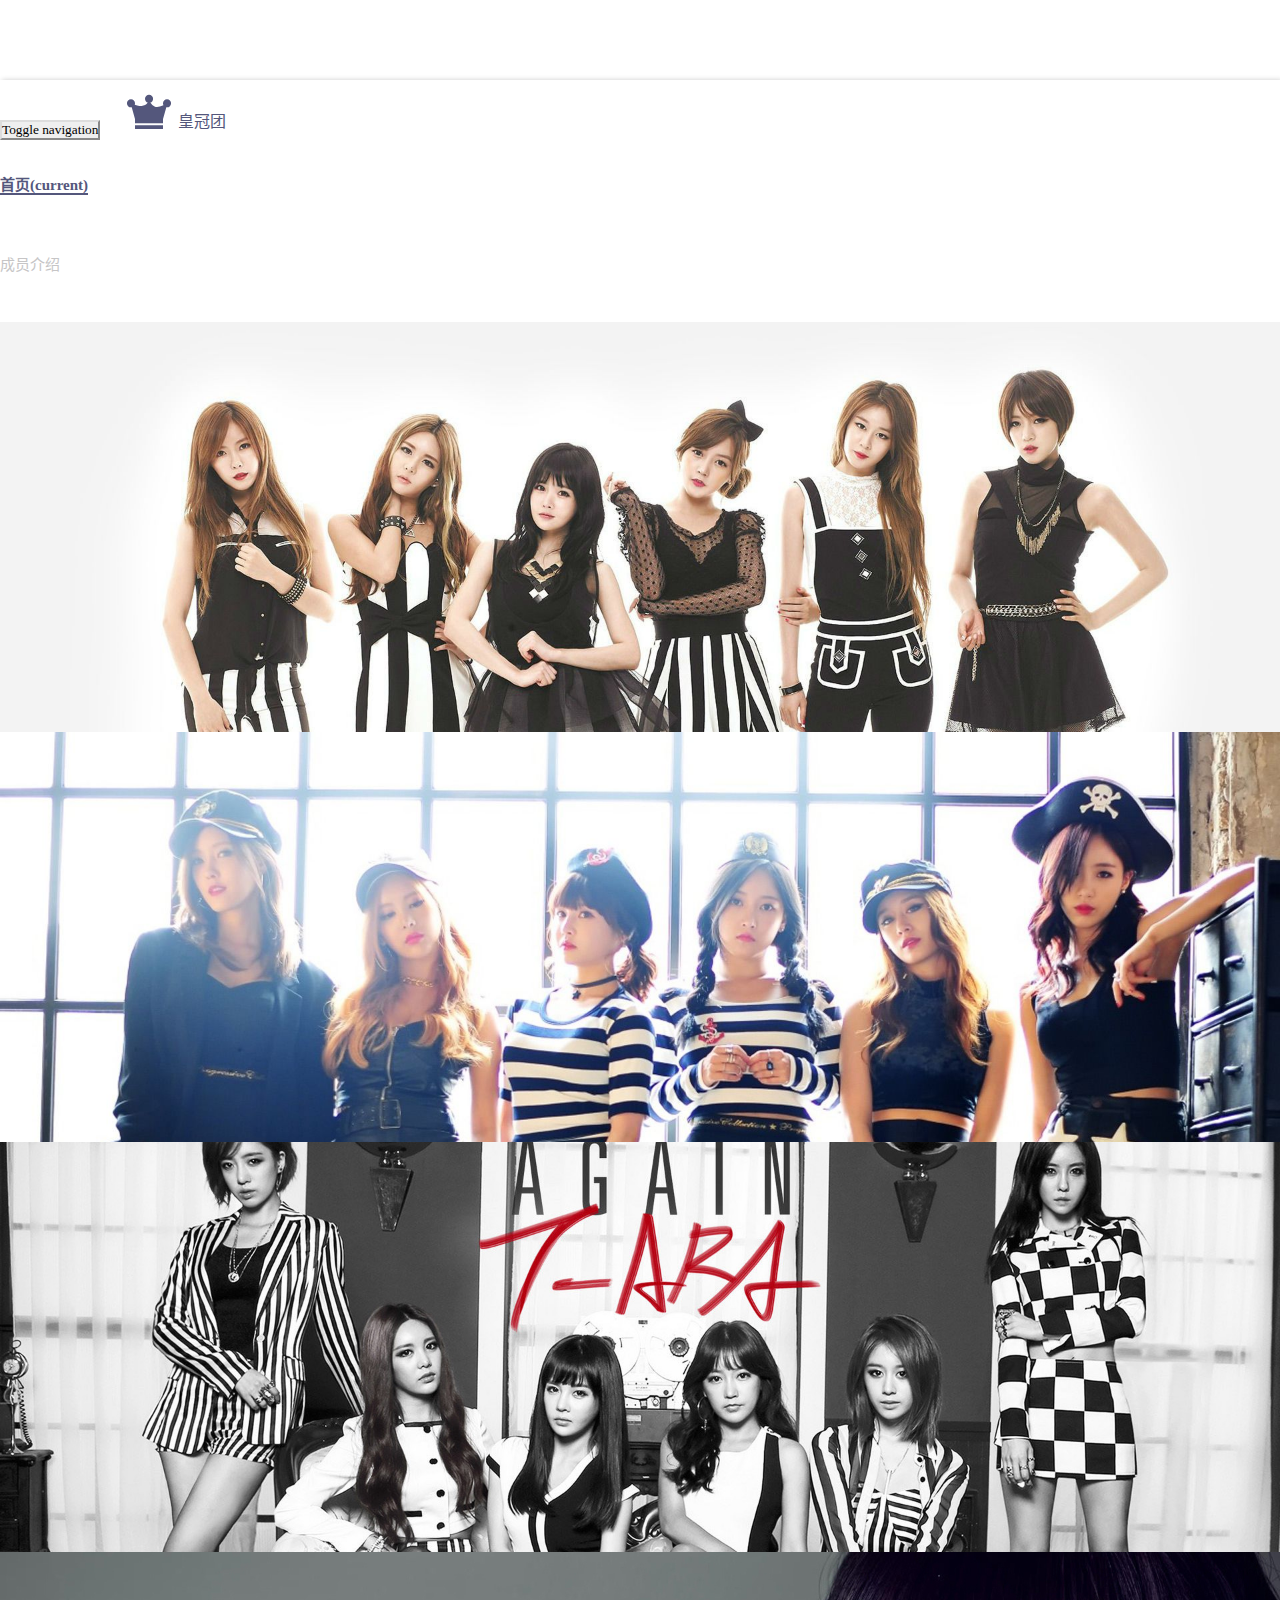
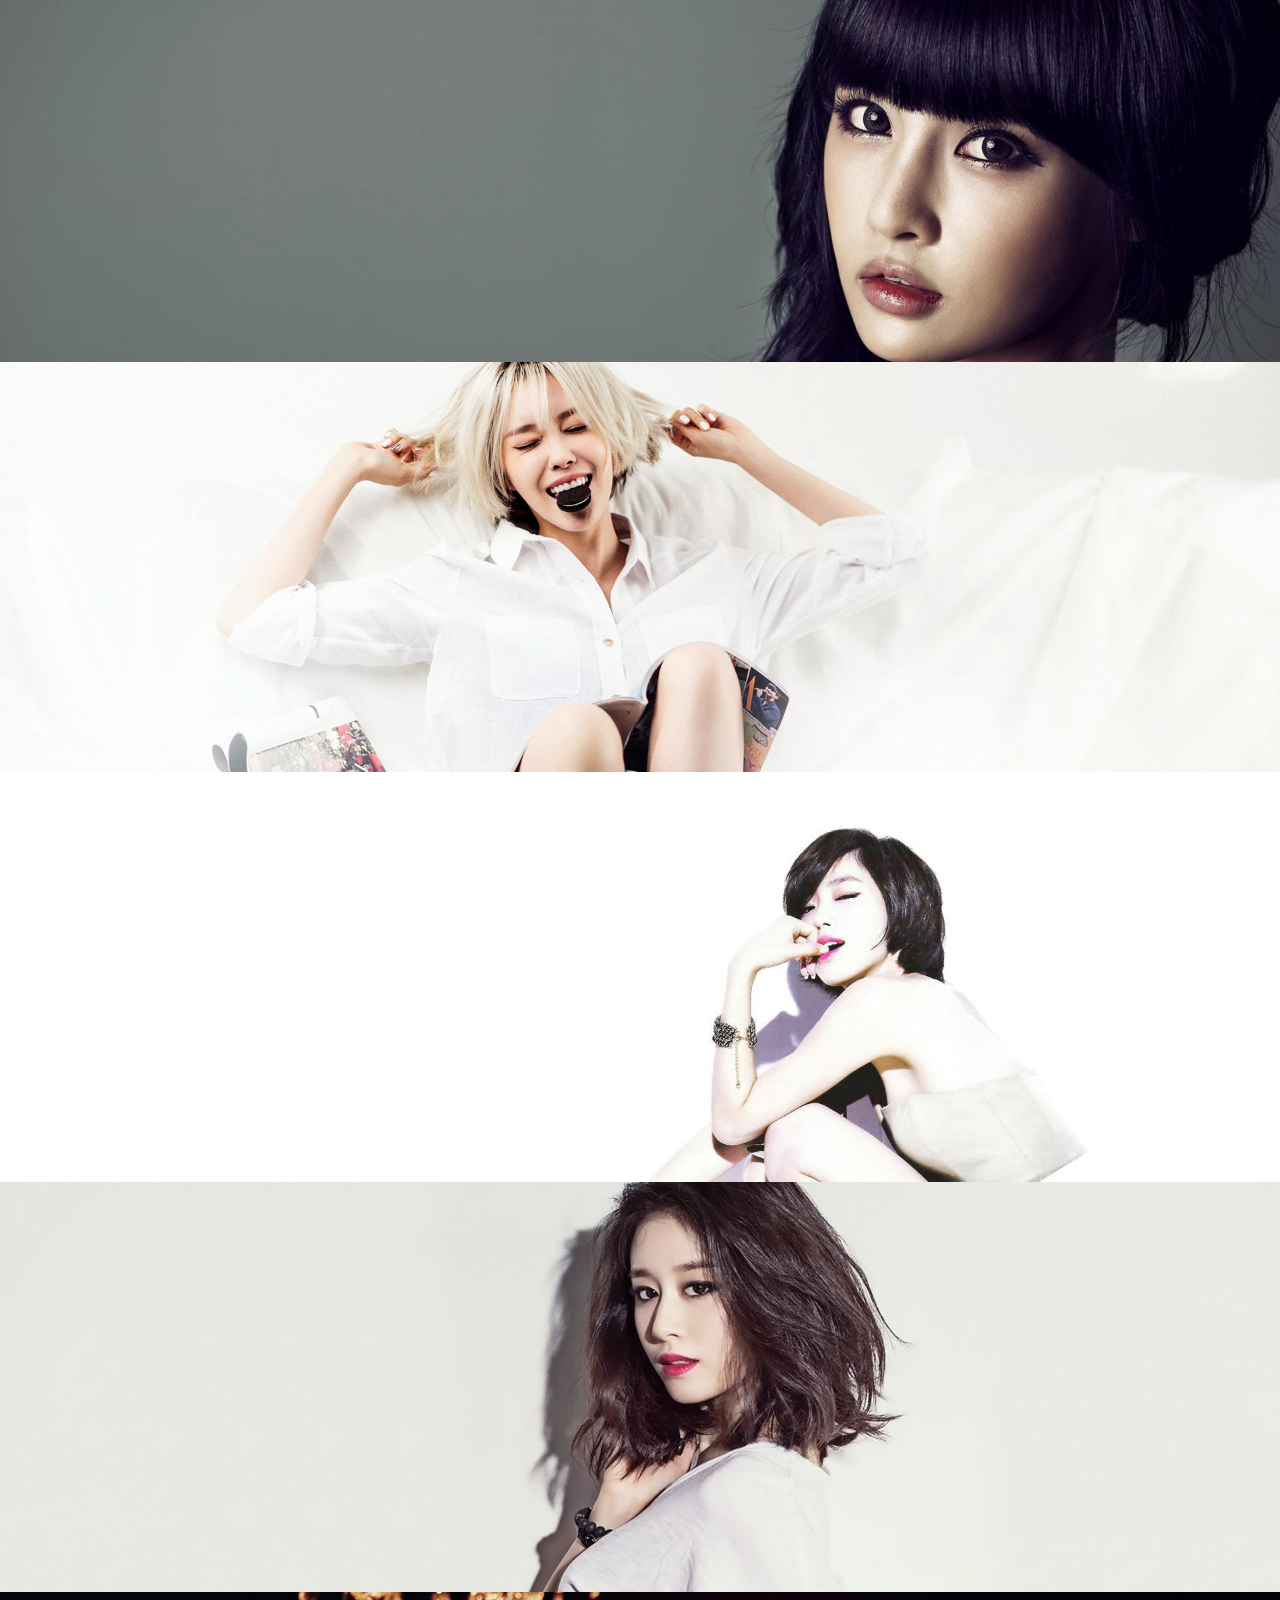
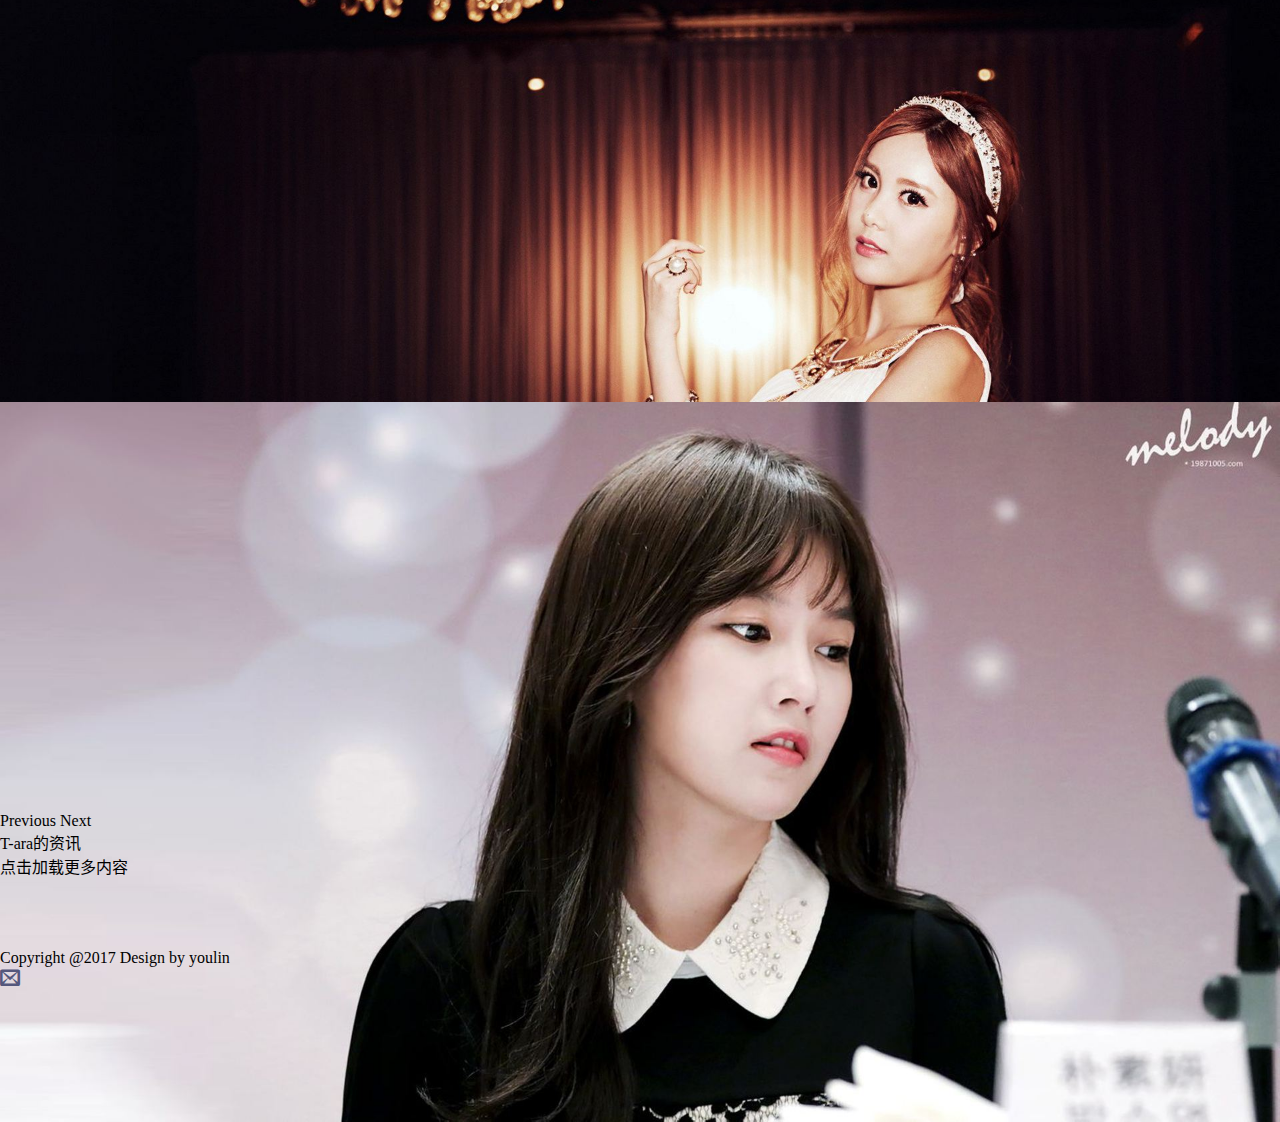
<file: index.html>
<!DOCTYPE html>
<html lang="zh-CN">

<head>
  <meta charset="utf-8">
  <meta http-equiv="X-UA-Compatible" content="IE=edge">
  <meta name="viewport" content="width=device-width, initial-scale=1, user-scalable=no">
  <title>T-ara</title>
  <link rel="shortcut icon" href="images/logo.png" type="image/x-icon">
  <link rel="icon" href="images/logo.png" type="image/x-icon">
  <link rel="stylesheet" href="https://apps.bdimg.com/libs/bootstrap/3.3.4/css/bootstrap.min.css">
  <link rel="stylesheet" href="css/base.css">
  <link rel="stylesheet" href="css/reset.css">
  <link rel="stylesheet" href="css/font.css">
  <link rel="stylesheet" href="css/style.css">
  <!--[if lt IE 9]>
    <script src="https://apps.bdimg.com/libs/html5shiv/r29/html5.min.js"></script>
    <script src="https://apps.bdimg.com/libs/respond.js/1.4.2/respond.min.js"></script>
  <![endif]-->
</head>
<body>
	<!-- 导航菜单部分 -->
	<header id="nav">
		<nav class="navbar navbar-reset reset-margin-b navbar-fixed-top">
			<div class="container">
				<!-- Brand and toggle get grouped for better mobile display -->
				<div class="navbar-header">
				<button type="button" class="navbar-toggle collapsed" data-toggle="collapse" data-target="#navbar-collapse" aria-expanded="false">
						<span class="sr-only">Toggle navigation</span>
						<span class="icon-bar"></span>
						<span class="icon-bar"></span>
						<span class="icon-bar"></span>
					</button>
					<a class="navbar-brand reset-padding" data-toggle="tooltip" data-placement="bottom" title="百度-T-ara组合吧" href="http://www.tarabar.cn" target="_blank">
						<i class="icon-crown"></i>
						<span class="crown">皇冠团</span>
					</a>
				</div>

				<!-- Collect the nav links, forms, and other content for toggling -->
				<div class="collapse navbar-collapse" id="navbar-collapse">
					<ul class="nav navbar-nav">
						<li class="active"><a href="javascript:;" target="_blank">首页<span class="sr-only">(current)</span></a></li>
						<li><a href="member.html" target="_blank">成员介绍</a></li>
						<li><a href="musicVideo.html" target="_blank">音乐作品</a></li>
						<li><a href="waterfall.html" target="_blank">照片墙</a></li>
					</ul>
					<ul class="nav navbar-nav navbar-right">
						<li><a href="leaveMessage.html" target="_blank">留言板</a></li>
					</ul>
				</div><!-- /.navbar-collapse -->
			</div><!-- /.container-fluid -->
		</nav>
	</header>
	<!-- 导航菜单部分结束 -->
	<!-- 轮播图 -->
	<section id="carousel">
		<div class="container-fluid reset-padding">
			<div id="carousel-generic" class="carousel slide" data-ride="carousel">
			  <!-- Indicators -->
			  <ol class="carousel-indicators">
			    <li data-target="#carousel-generic" data-slide-to="0" class="active"></li>
			    <li data-target="#carousel-generic" data-slide-to="1"></li>
			    <li data-target="#carousel-generic" data-slide-to="2"></li>
			    <li data-target="#carousel-generic" data-slide-to="3"></li>
			    <li data-target="#carousel-generic" data-slide-to="4"></li>
			    <li data-target="#carousel-generic" data-slide-to="5"></li>
			    <li data-target="#carousel-generic" data-slide-to="6"></li>
			    <li data-target="#carousel-generic" data-slide-to="7"></li>
			    <li data-target="#carousel-generic" data-slide-to="8"></li>
			  </ol>

			  <!-- Wrapper for slides -->
			  <div class="carousel-inner" role="listbox">
			    <div class="item active">
			      <img src="images/1.jpg" alt="...">
			      <!-- <div class="carousel-caption"></div> -->
			    </div>
			    <div class="item">
			      <img src="images/2.jpg" alt="...">
			    </div>
			    <div class="item">
			      <img src="images/3.jpg" alt="...">
			    </div>
			    <div class="item">
			      <img src="images/4.jpg" alt="...">
			    </div>
			    <div class="item">
			      <img src="images/5.jpg" alt="...">
			    </div>
			    <div class="item">
			      <img src="images/6.jpg" alt="...">
			    </div>
			    <div class="item">
			      <img src="images/7.jpg" alt="...">
			    </div>
			    <div class="item">
			      <img src="images/8.jpg" alt="...">
			    </div>
			    <div class="item">
			      <img src="images/9.jpg" alt="...">
			    </div>
			  </div>

			  <!-- Controls -->
			  <a class="left carousel-control" href="#carousel-generic" role="button" data-slide="prev">
			    <span class="glyphicon glyphicon-chevron-left" aria-hidden="true"></span>
			    <span class="sr-only">Previous</span>
			  </a>
			  <a class="right carousel-control" href="#carousel-generic" role="button" data-slide="next">
			    <span class="glyphicon glyphicon-chevron-right" aria-hidden="true"></span>
			    <span class="sr-only">Next</span>
			  </a>
			</div>
		</div>
	</section>
	<!-- 轮播图结束 -->
	<!-- 资讯 -->
	<section id="news">
		<div class="container">
			<div class="news-header">
				<span class="header">T-ara的资讯</span>
			</div>
			<div class="news-content">
				<!-- <div class="news-item">
					<div class="row">
						<div class="news-image col-md-5 col-sm-5 col-xs-12">
							<a href="#">
								<img class="media-object" src="http://img1.c.yinyuetai.com/others/admin/170516/0/43672d77aeda0fa414355c66225dde1d_0x0.jpg" alt="...">
							</a>
						</div>
						<div class="news-info col-md-7 col-sm-7 col-xs-12">
							<h4 class="news-heading">
								<p class="news-title">
									<a href="#">T-ara4人17日进行新曲MV拍摄</a>
								</p>
								<span class="news-date">音悦台&nbsp;&nbsp;&nbsp;&nbsp;2017-05-16 16:06</span>
							</h4>
							<div class="news-details">
								<a href="#">16日，根据韩媒独家报道，T-ara将于明日在京畿某处进行新曲的MV拍摄，也是预计将于6月中旬发表的新专主打曲的MV。另外此次也是居丽、恩静、孝敏、智妍、4</a>
							</div>
						</div>
					</div>
				</div> -->
			</div>
			<div class="loading-more">点击加载更多内容</div>
		</div>
	</section>
	<footer class="footer">
		<div class="container">
			<p class="pull-left">Copyright @2017 Design by youlin</p>
			<a href="mailto:734435946@qq.com?subject=关于T-ara皇冠团站的建议" class="icon-envelop pull-right" data-toggle="tooltip" data-placement="top" title="有什么建议，发送邮件给我噢~"></a>
		</div>
	</footer>
	<script src="https://apps.bdimg.com/libs/jquery/1.9.1/jquery.min.js"></script>
	<script src="https://apps.bdimg.com/libs/bootstrap/3.3.4/js/bootstrap.min.js"></script>
	<script src="js/script.js"></script>
</body>
</html>
</file>
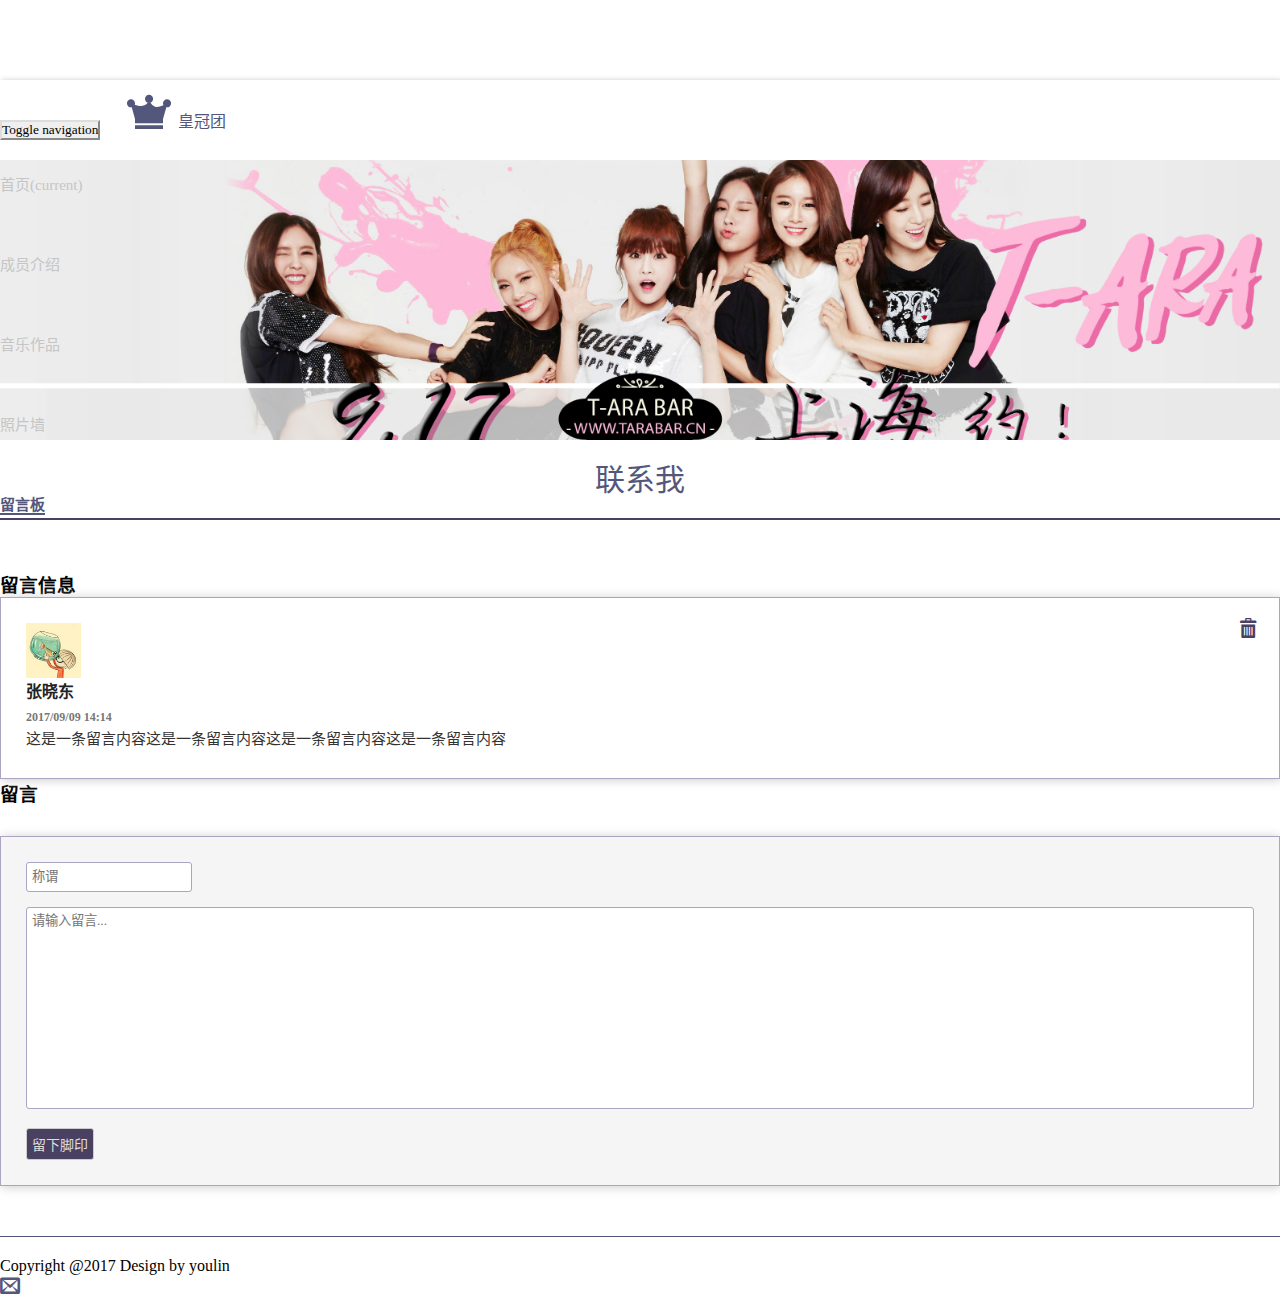
<file: leaveMessage.html>
<!DOCTYPE html>
<html lang="zh-CN">

<head>
  <meta charset="utf-8">
  <meta http-equiv="X-UA-Compatible" content="IE=edge">
  <meta name="viewport" content="width=device-width, initial-scale=1, user-scalable=no">
  <title>T-ara</title>
  <link rel="shortcut icon" href="images/logo.png" type="image/x-icon">
  <link rel="icon" href="images/logo.png" type="image/x-icon">
  <link rel="stylesheet" href="https://apps.bdimg.com/libs/bootstrap/3.3.4/css/bootstrap.min.css">
  <link rel="stylesheet" href="css/base.css">
  <link rel="stylesheet" href="css/reset.css">
  <link rel="stylesheet" href="css/font.css">
  <link rel="stylesheet" href="css/style.css">
  <link rel="stylesheet" href="css/leaveMessage.css">
  <!--[if lt IE 9]>
    <script src="https://apps.bdimg.com/libs/html5shiv/r29/html5.min.js"></script>
    <script src="https://apps.bdimg.com/libs/respond.js/1.4.2/respond.min.js"></script>
  <![endif]-->
</head>
<body>
	<!-- 导航菜单部分 -->
	<header id="nav">
		<nav class="navbar navbar-reset reset-margin-b navbar-fixed-top">
			<div class="container">
				<!-- Brand and toggle get grouped for better mobile display -->
				<div class="navbar-header">
				<button type="button" class="navbar-toggle collapsed" data-toggle="collapse" data-target="#navbar-collapse" aria-expanded="false">
						<span class="sr-only">Toggle navigation</span>
						<span class="icon-bar"></span>
						<span class="icon-bar"></span>
						<span class="icon-bar"></span>
					</button>
					<a class="navbar-brand reset-padding" data-toggle="tooltip" data-placement="bottom" title="百度-T-ara组合吧" href="https://www.tarabar.cn" target="_blank">
						<i class="icon-crown"></i>
						<span class="crown">皇冠团</span>
					</a>
				</div>

				<!-- Collect the nav links, forms, and other content for toggling -->
				<div class="collapse navbar-collapse" id="navbar-collapse">
					<ul class="nav navbar-nav">
						<li><a href="index.html" target="_blank">首页<span class="sr-only">(current)</span></a></li>
						<li><a href="member.html" target="_blank">成员介绍</a></li>
						<li><a href="musicVideo.html" target="_blank">音乐作品</a></li>
						<li><a href="waterfall.html" target="_blank">照片墙</a></li>
					</ul>
					<ul class="nav navbar-nav navbar-right">
						<li class="active"><a href="javascript:;" target="_blank">留言板</a></li>
					</ul>
				</div><!-- /.navbar-collapse -->
			</div><!-- /.container-fluid -->
		</nav>
	</header>
	<!-- 导航菜单部分结束 -->
	<!-- 留言内容部分 -->
	<section id='leaveMessage'>
		<div class="container-fluid reset-padding">
			<div class="banner-liuyan"></div>
			<!-- <span class="contact-title">联系我</span> -->
		</div>
		<div class="container">
			<div class="row">
				<div class="col-md-12">
					<!-- <div class="banner-liuyan"></div> -->
					<span class="header-title">联系我</span>
					<h3>留言信息</h3>
					<div id="messageList">
						<div class="media">
						  <div class="media-left">
						    <a href="#">
						      <img class="media-object" src="images/nikeshow.jpg" alt="...">
						    </a>
						  </div>
						  <div class="media-body">
						    <h4 class="media-heading">
							    <p class="leaveName">张晓东</p>
							    <span class="leaveTime">2017/09/09 14:14</span>
						    </h4>
						    <div class="leaveInfo">这是一条留言内容这是一条留言内容这是一条留言内容这是一条留言内容</div>
						  </div>
						  <i class="icon-bin"></i>
						</div>
					</div>
				</div>

				<div class="col-md-12">
					<h3>留言</h3>
					<div class="leavePanel">
						<input type="text" id="name" placeholder="称谓">
						<i class="icon-info" data-toggle="tooltip" data-placement="right" title="请输入以中文开头，可包含字母数字下划线的2~10个字符~" hidden></i>
						<textarea id="info" cols="30" rows="8" placeholder="请输入留言..."></textarea>
						<p class="tip" hidden>留言为空不太好噢~先写点东西再提交吧~</p>
						<button id="submit-info">留下脚印</button>
					</div>
				</div>
			</div>
		</div>
	</section>
	<!-- 留言内容部分结束 -->
	<footer class="footer">
		<div class="container">
			<p class="pull-left">Copyright @2017 Design by youlin</p>
			<a href="mailto:734435946@qq.com?subject=关于T-ara皇冠团站的建议" class="icon-envelop pull-right" data-toggle="tooltip" data-placement="top" title="有什么建议，发送邮件给我噢~"></a>
		</div>
	</footer>
	<script src="https://apps.bdimg.com/libs/jquery/1.9.1/jquery.min.js"></script>
	<script src="https://apps.bdimg.com/libs/bootstrap/3.3.4/js/bootstrap.min.js"></script>
	<script src="js/script.js"></script>
	<script src="js/leavemessage.js"></script>
</body>
</html>
</file>
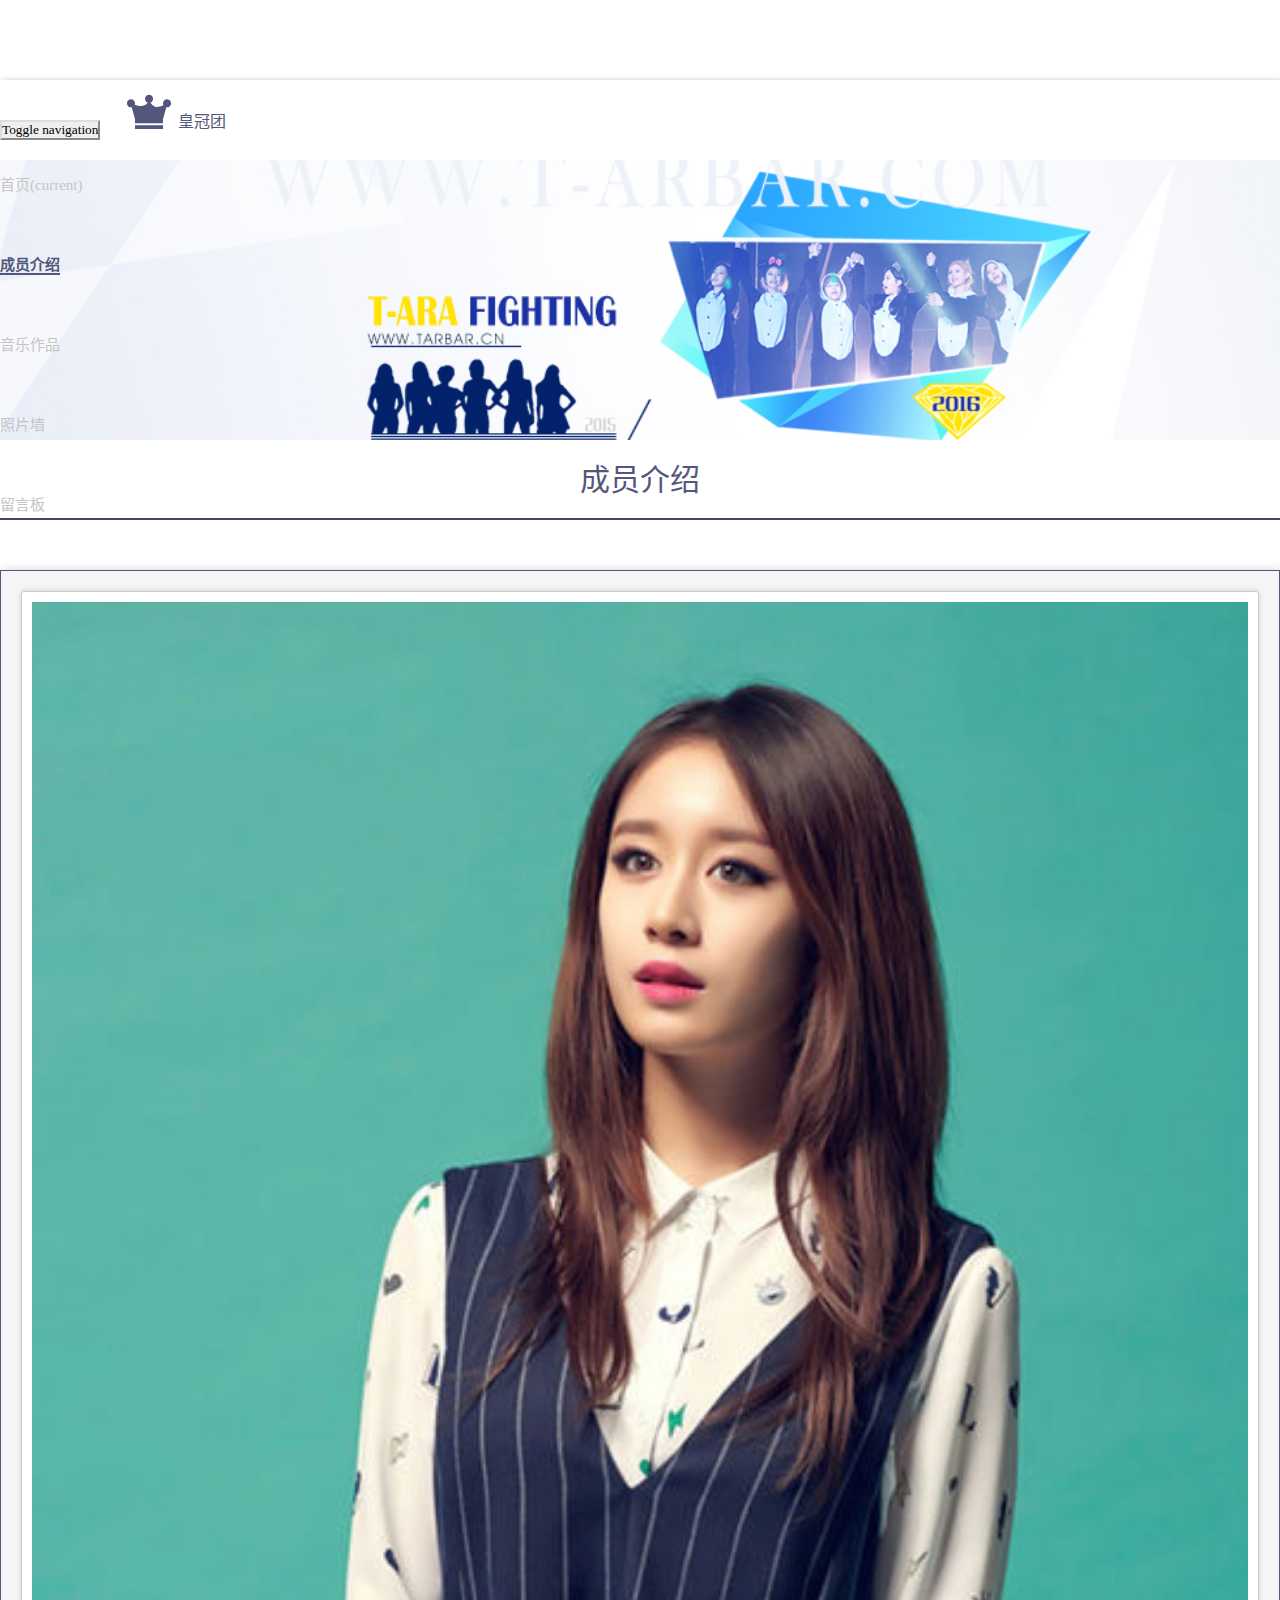
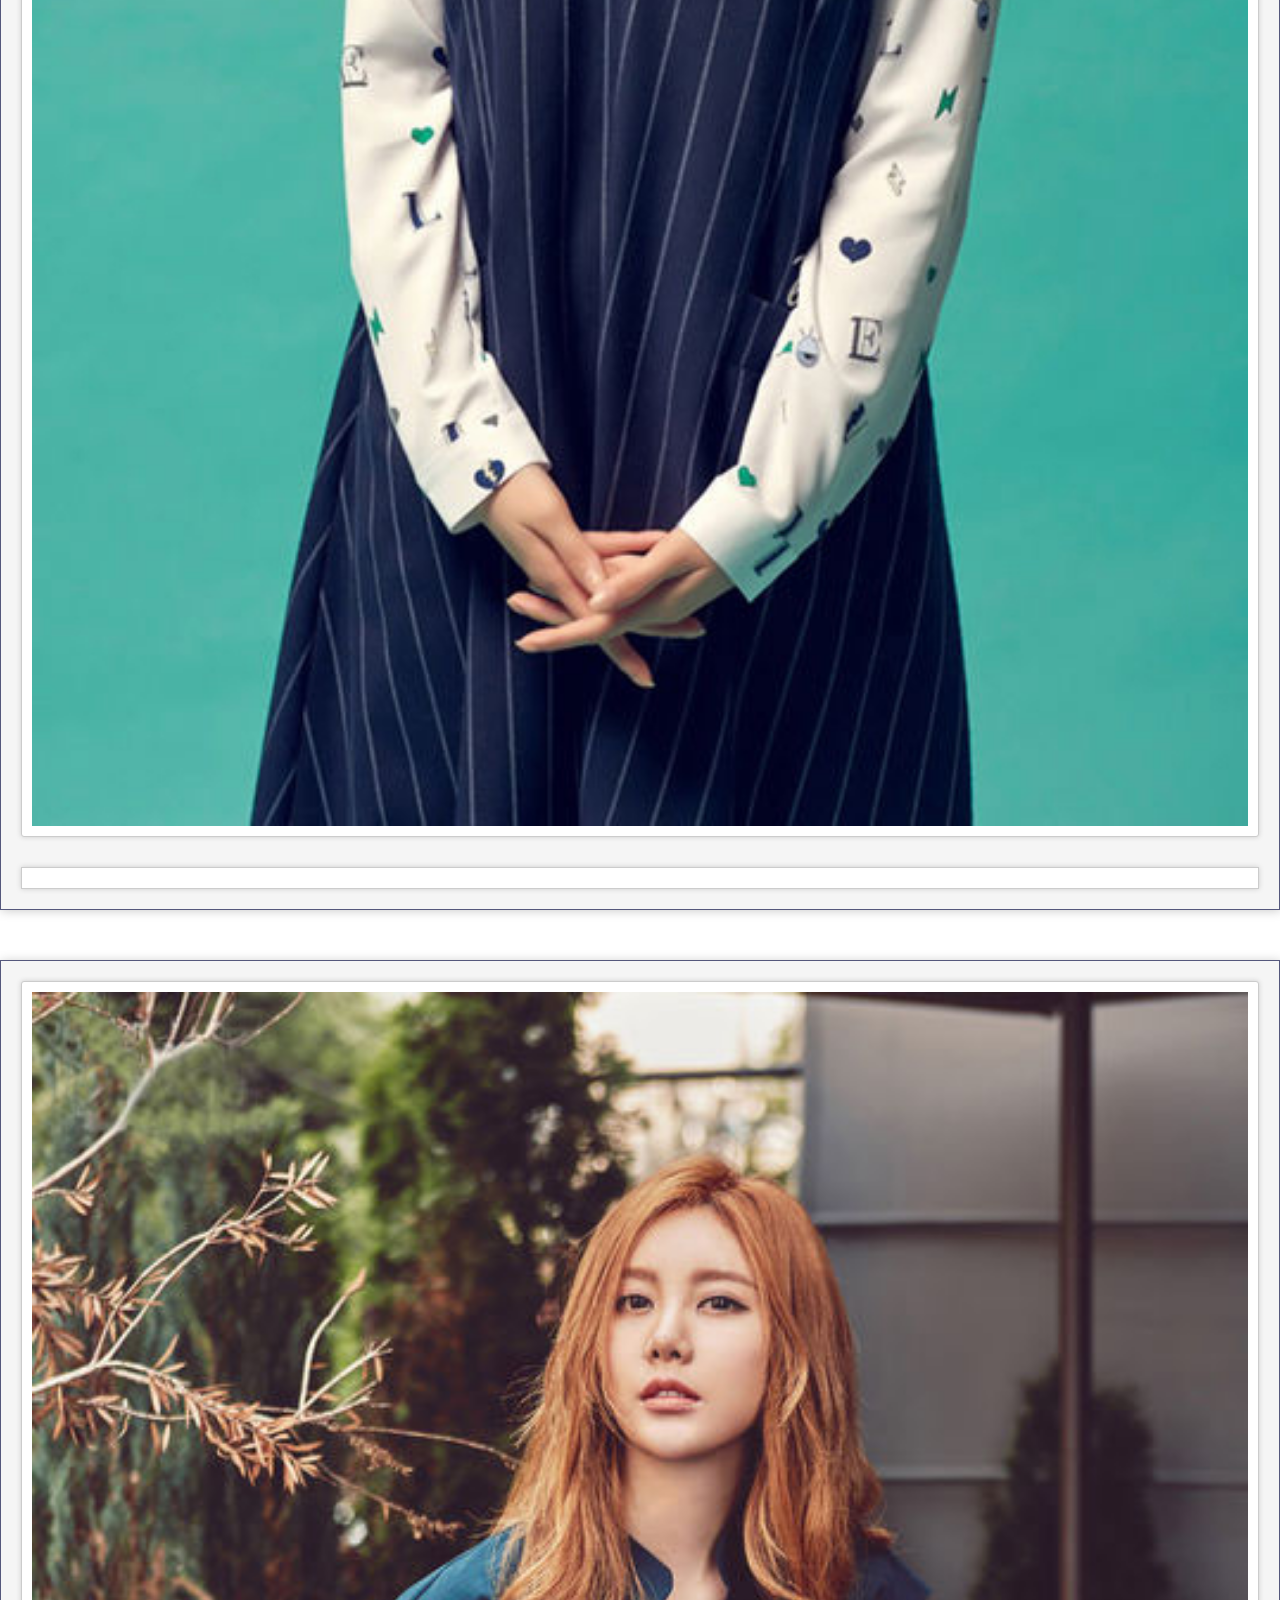
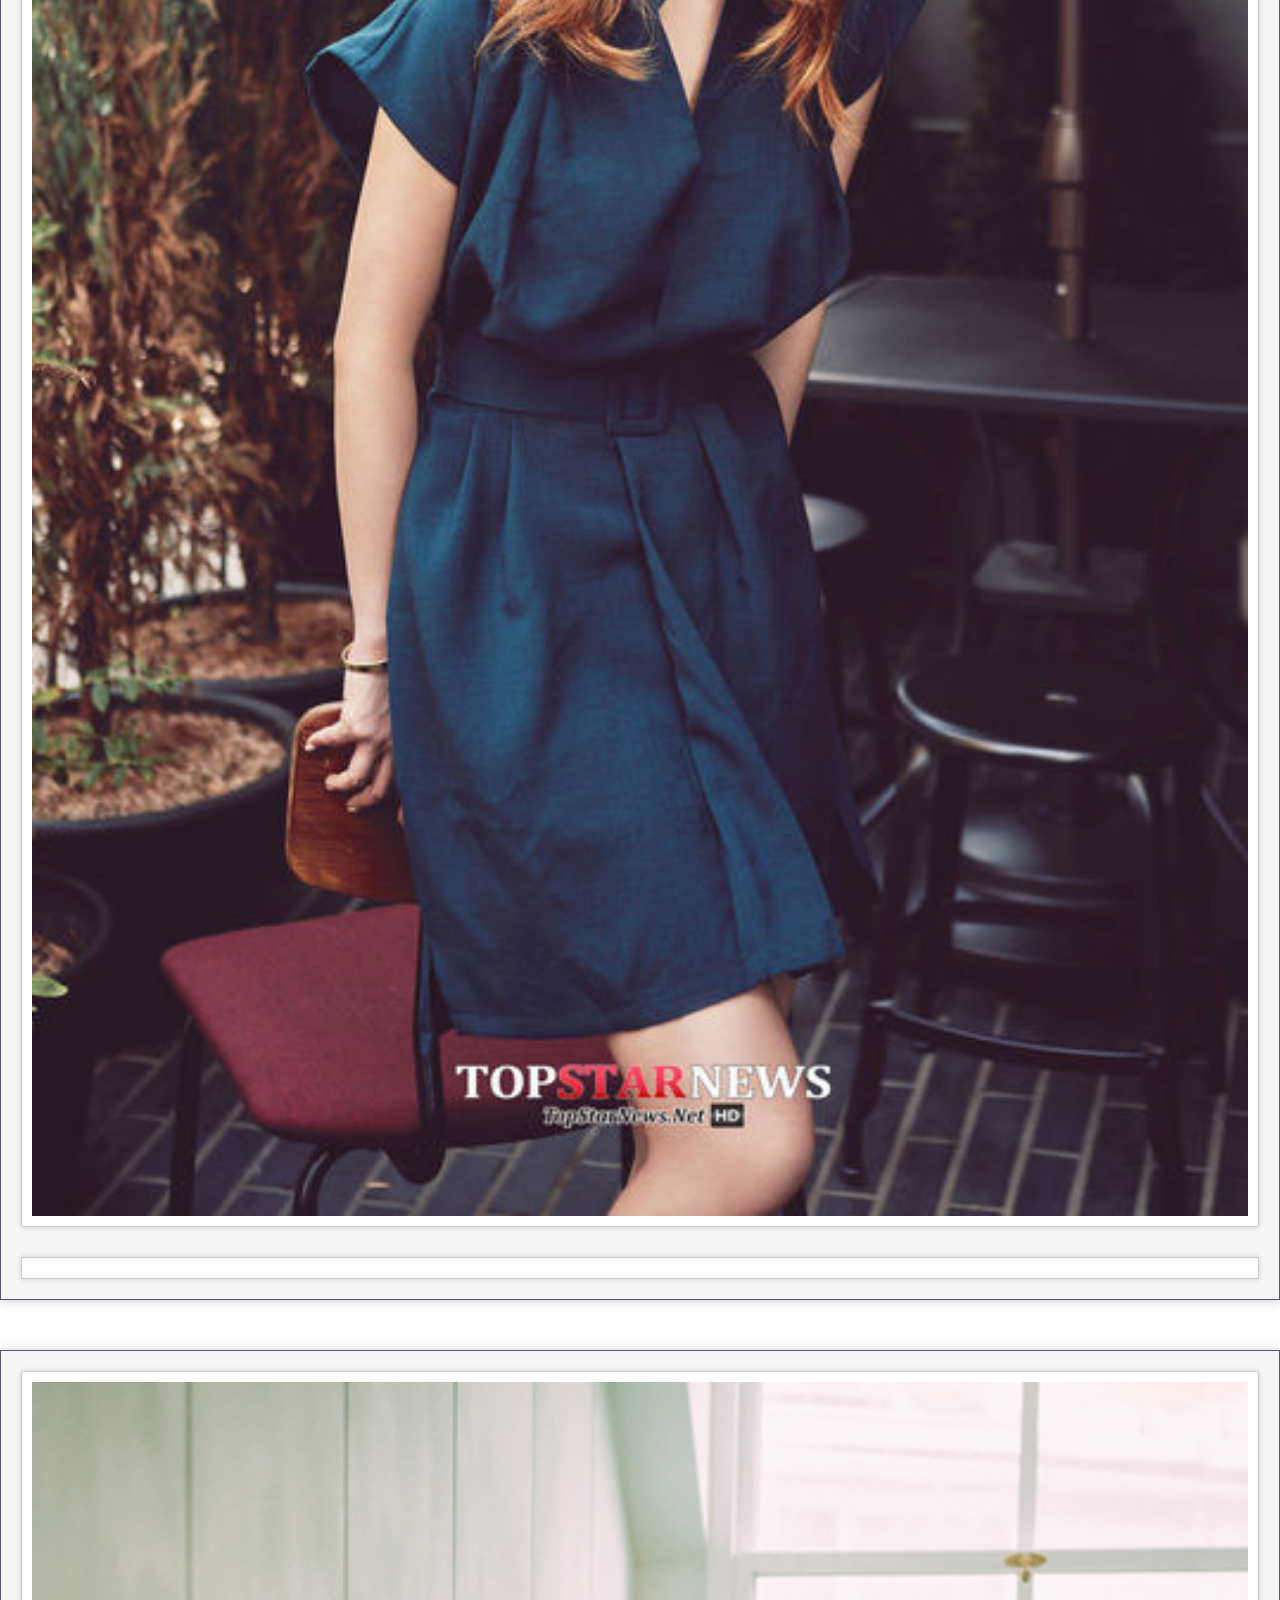
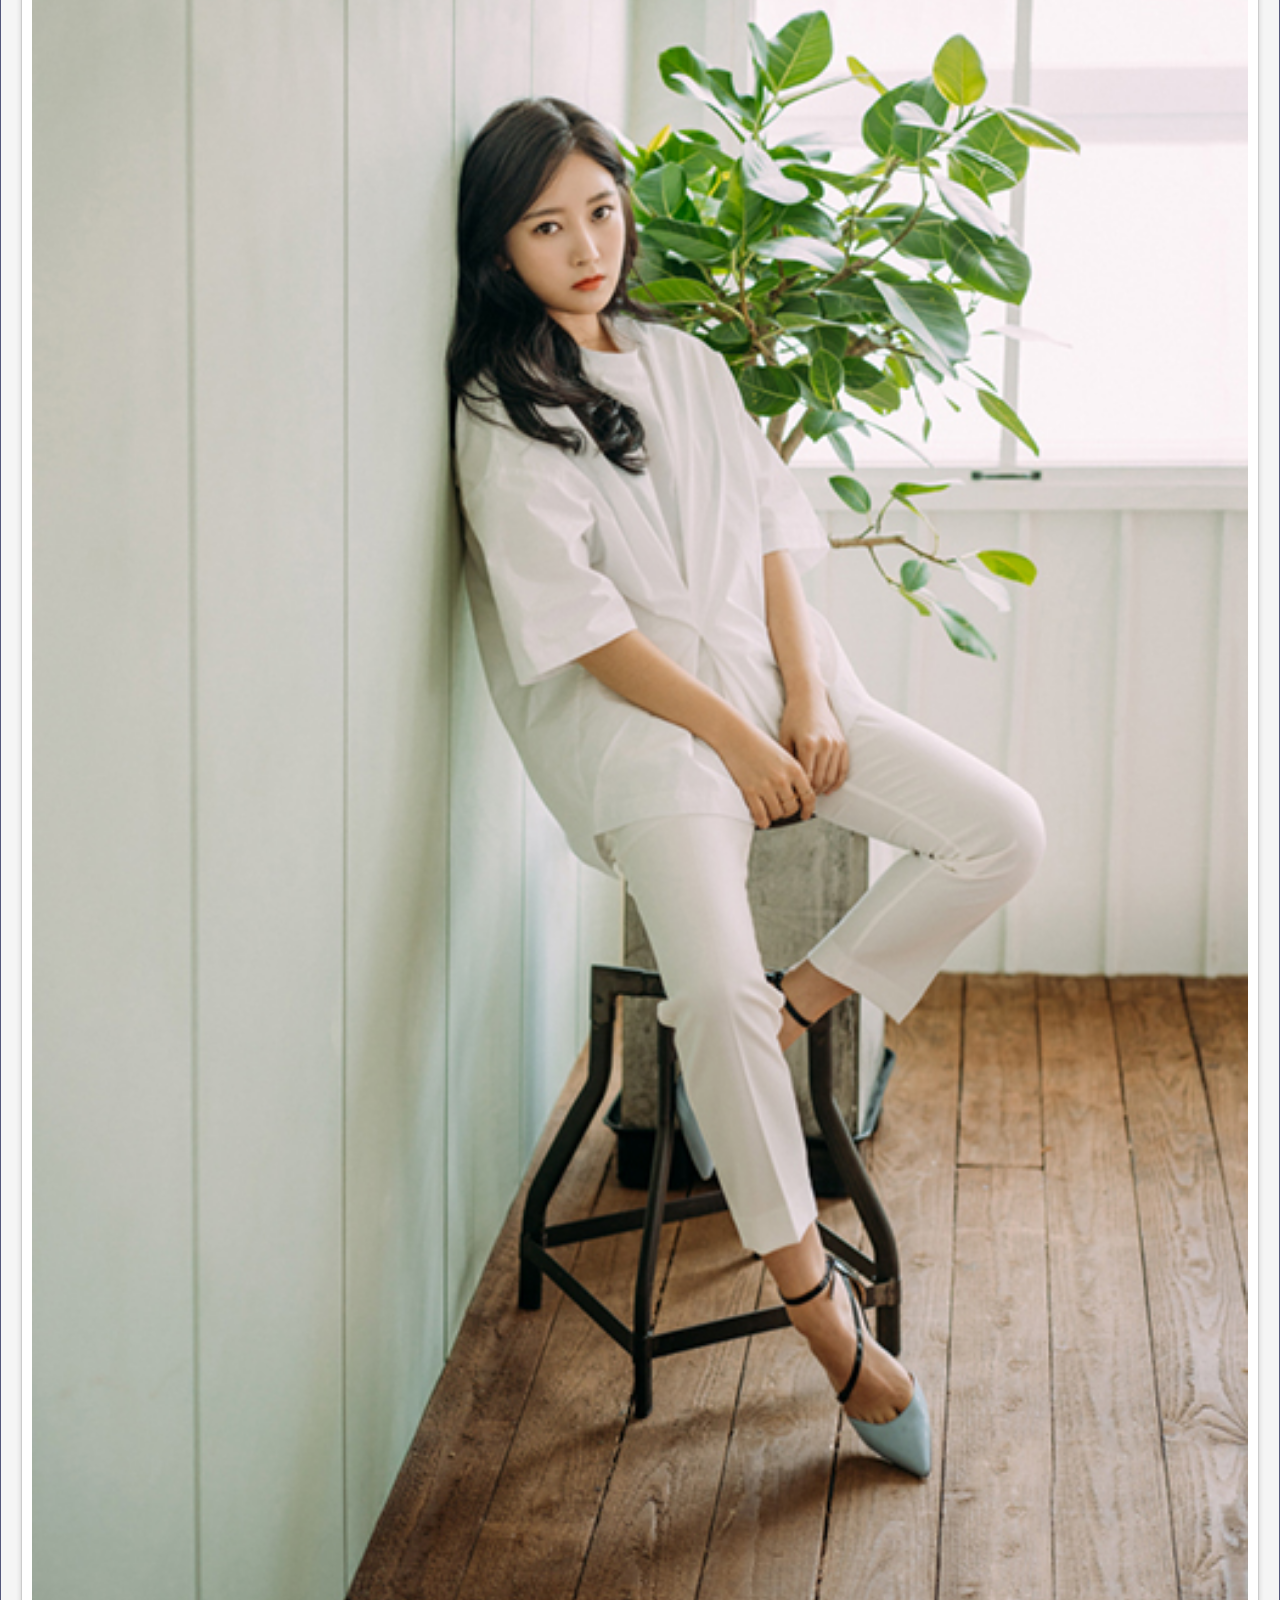
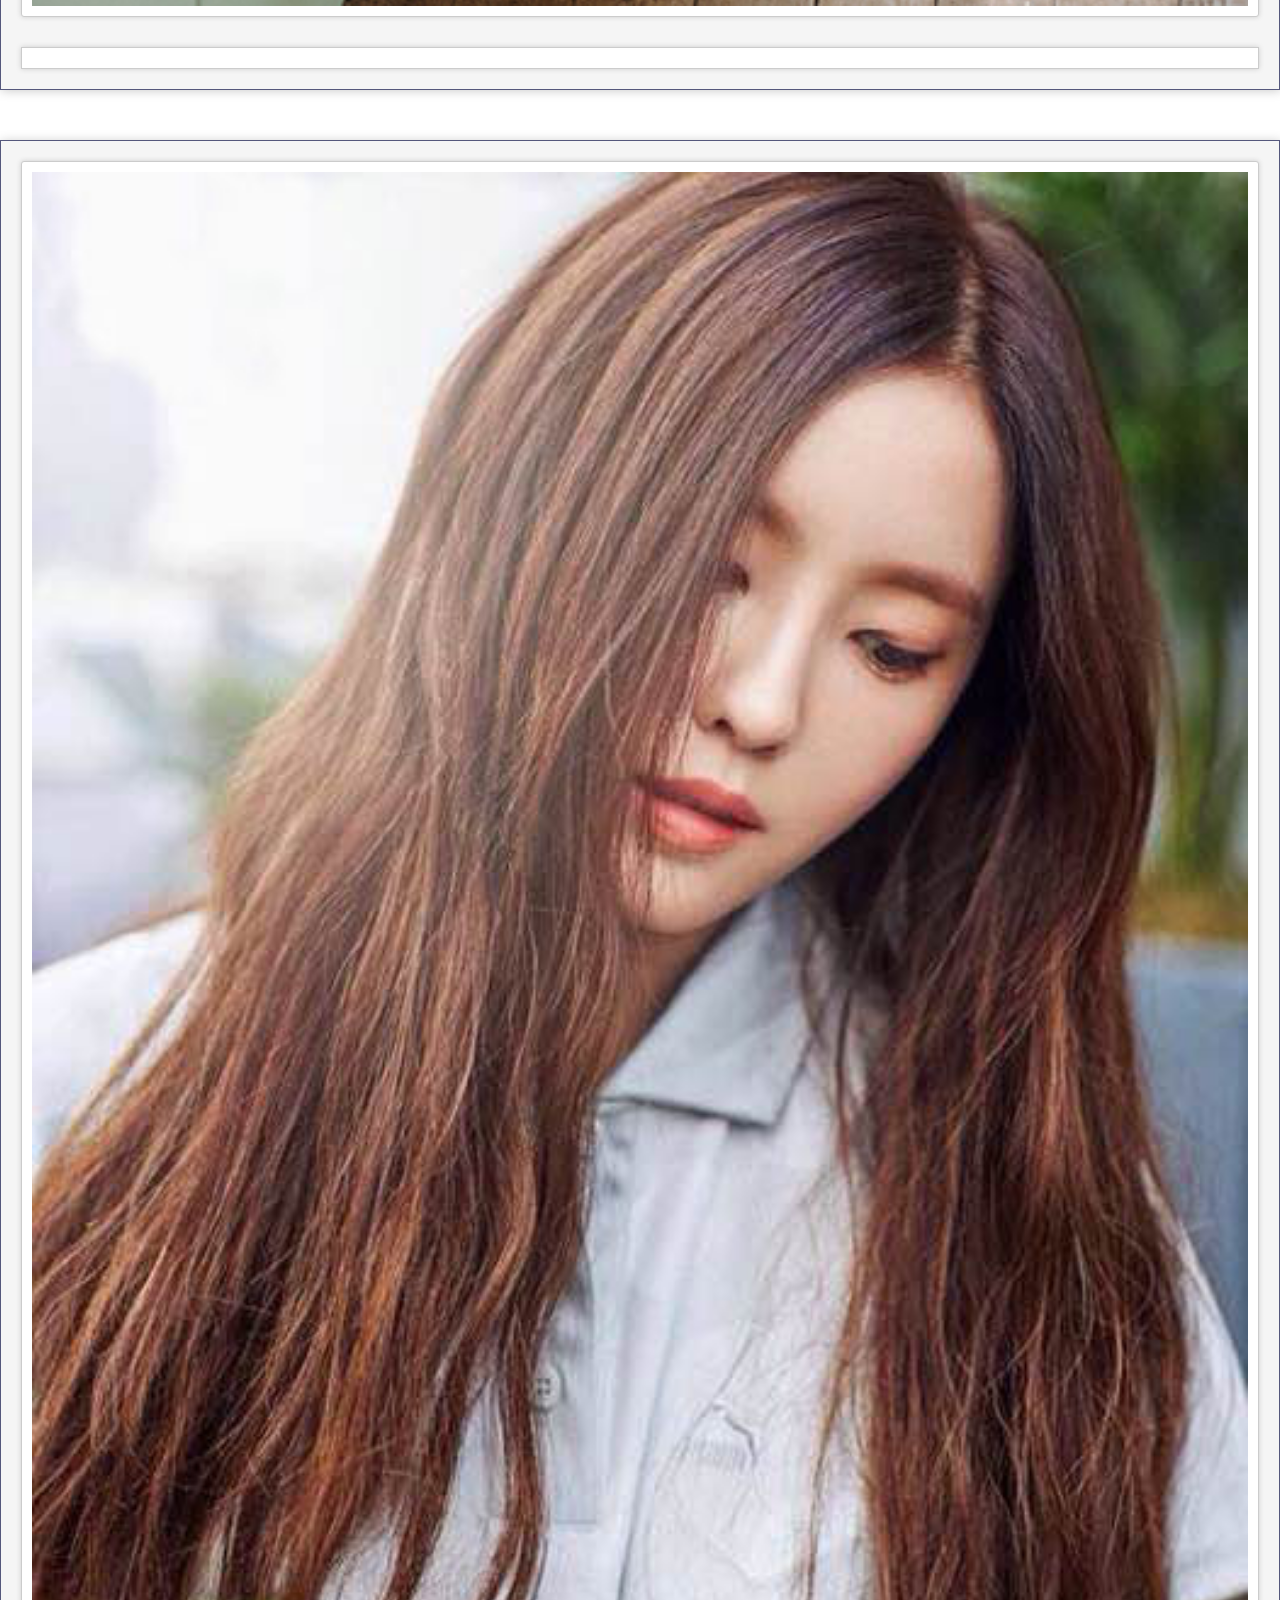
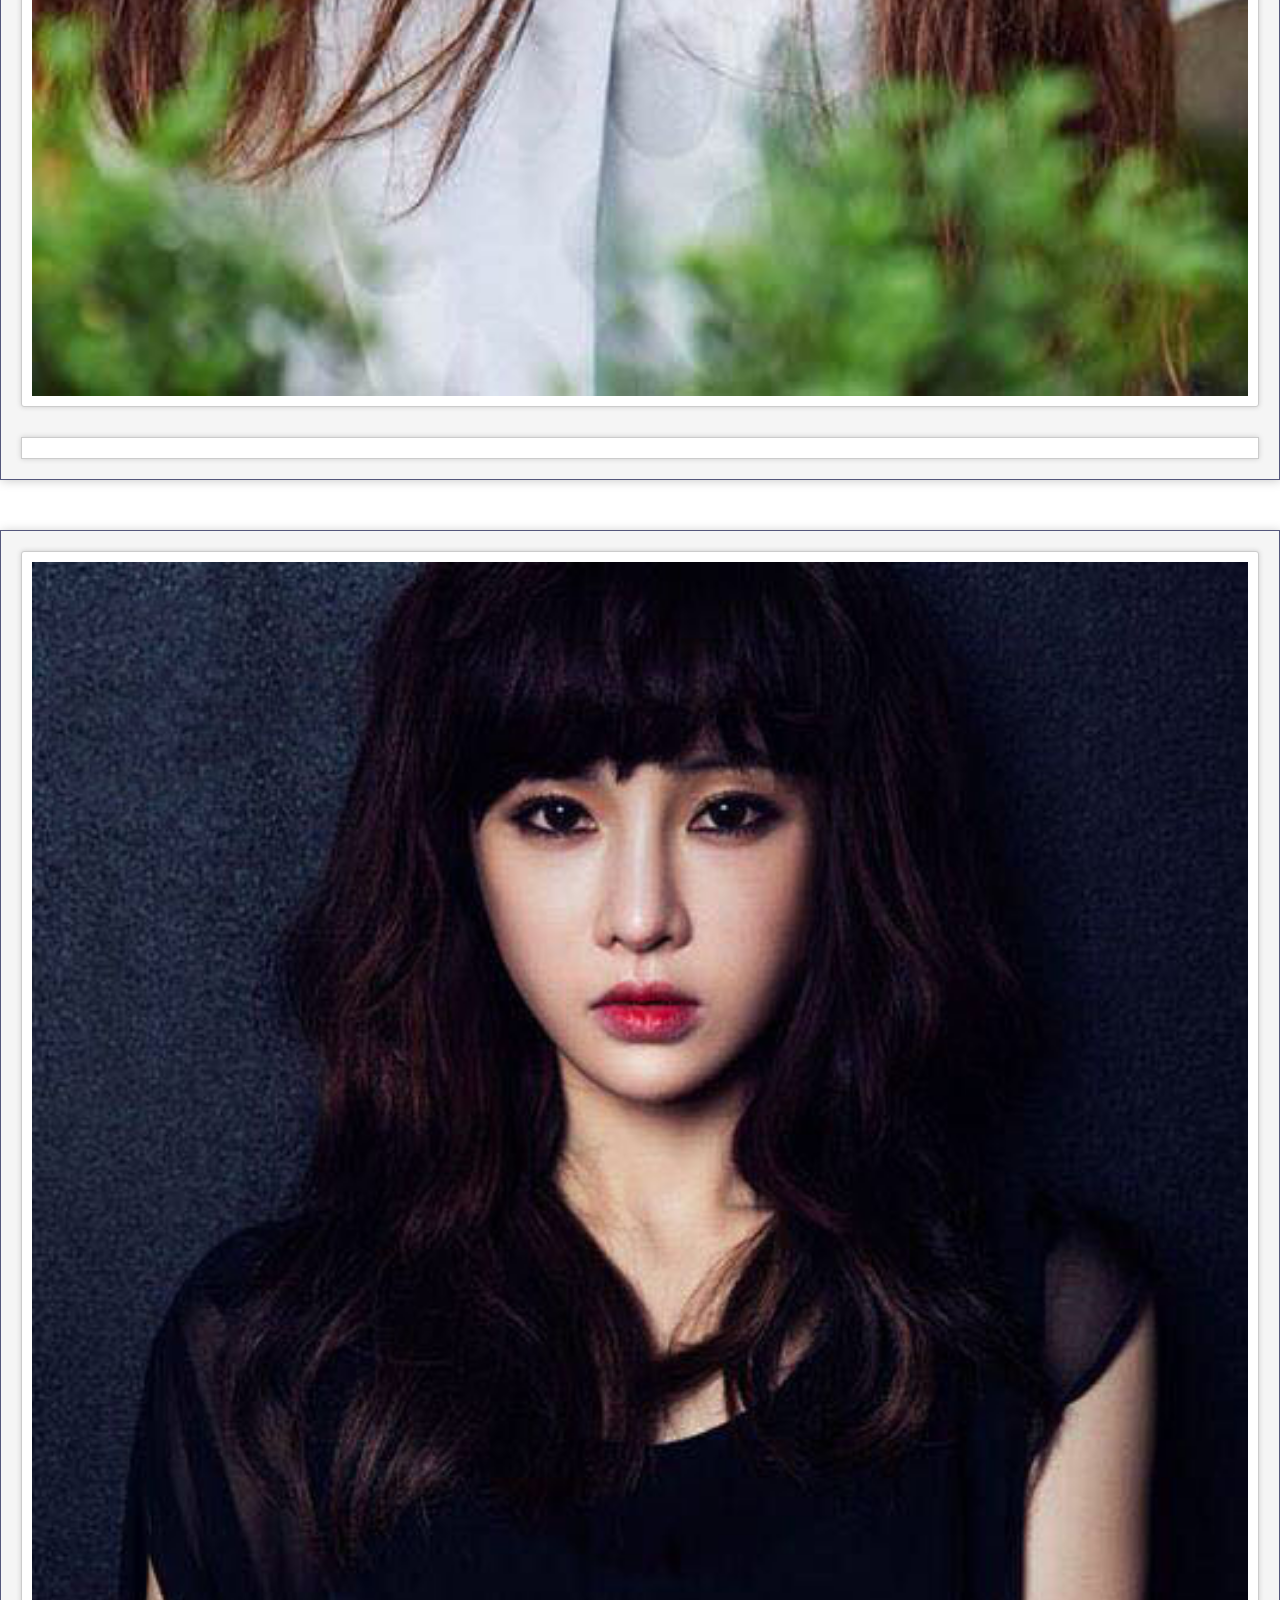
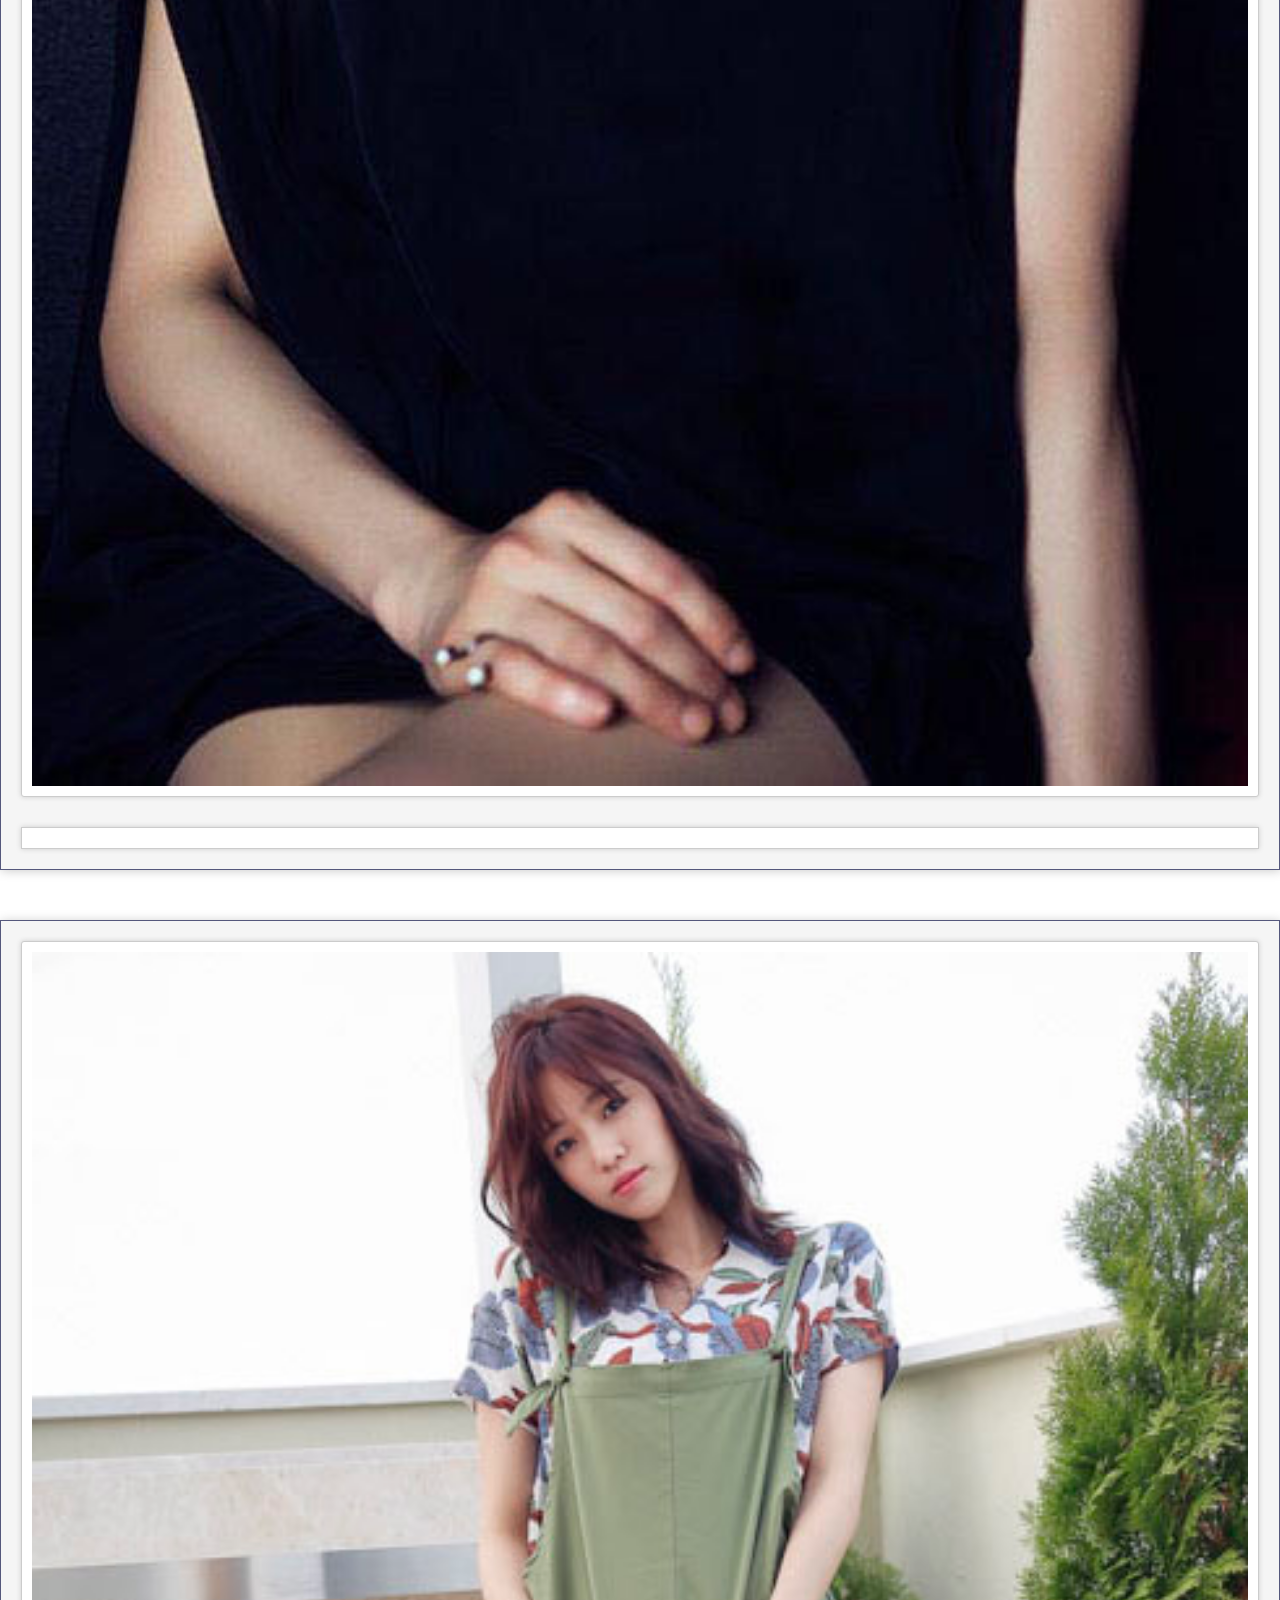
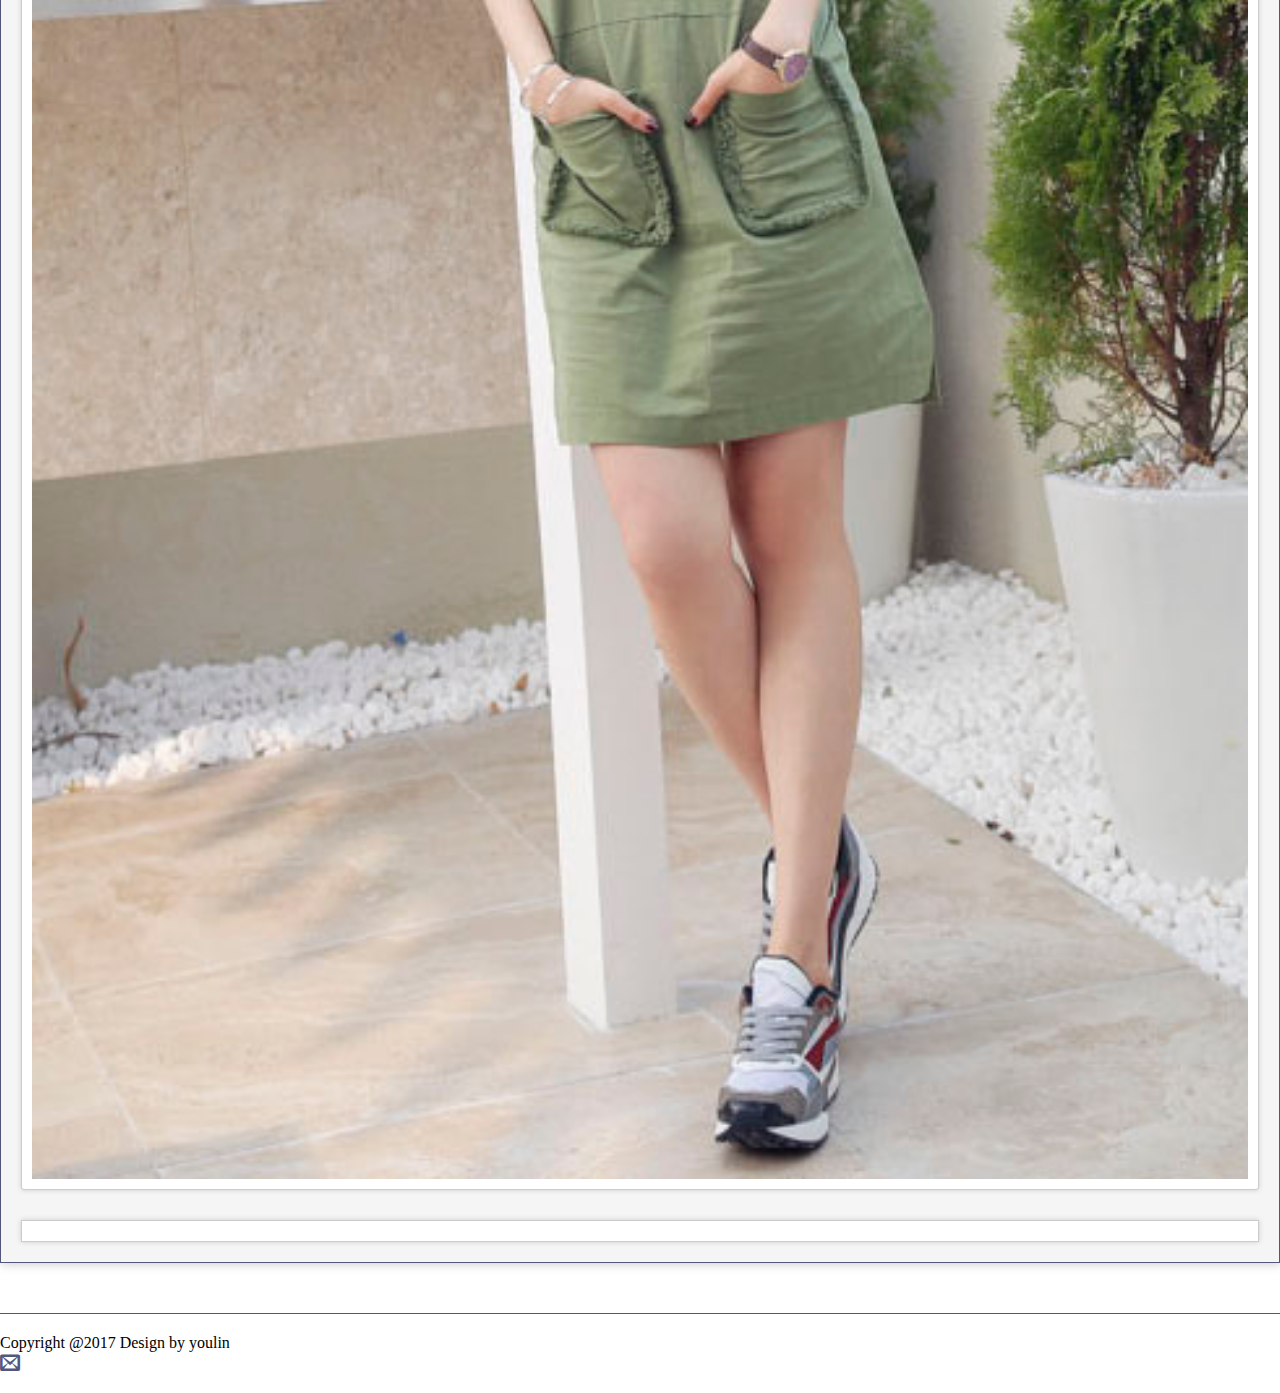
<file: member.html>
<!DOCTYPE html>
<html lang="zh-CN">

<head>
  <meta charset="utf-8">
  <meta http-equiv="X-UA-Compatible" content="IE=edge">
  <meta name="viewport" content="width=device-width, initial-scale=1, user-scalable=no">
  <title>T-ara</title>
  <link rel="shortcut icon" href="images/logo.png" type="image/x-icon">
  <link rel="icon" href="images/logo.png" type="image/x-icon">
  <link rel="stylesheet" href="https://apps.bdimg.com/libs/bootstrap/3.3.4/css/bootstrap.min.css">
  <link rel="stylesheet" href="css/base.css">
  <link rel="stylesheet" href="css/reset.css">
  <link rel="stylesheet" href="css/font.css">
  <link rel="stylesheet" href="css/style.css">
  <link rel="stylesheet" href="css/member.css">
  <!-- <link rel="stylesheet" href="css/jquery.fullPage.css"> -->
  <!--[if lt IE 9]>
    <script src="https://apps.bdimg.com/libs/html5shiv/r29/html5.min.js"></script>
    <script src="https://apps.bdimg.com/libs/respond.js/1.4.2/respond.min.js"></script>
  <![endif]-->
</head>
<body>
	<!-- 导航菜单部分 -->
	<header id="nav">
		<nav class="navbar navbar-reset reset-margin-b navbar-fixed-top">
			<div class="container">
				<!-- Brand and toggle get grouped for better mobile display -->
				<div class="navbar-header">
				<button type="button" class="navbar-toggle collapsed" data-toggle="collapse" data-target="#navbar-collapse" aria-expanded="false">
						<span class="sr-only">Toggle navigation</span>
						<span class="icon-bar"></span>
						<span class="icon-bar"></span>
						<span class="icon-bar"></span>
					</button>
					<a class="navbar-brand reset-padding" data-toggle="tooltip" data-placement="bottom" title="百度-T-ara组合吧" href="https://www.tarabar.cn" target="_blank">
						<i class="icon-crown"></i>
						<span class="crown">皇冠团</span>
					</a>
				</div>

				<!-- Collect the nav links, forms, and other content for toggling -->
				<div class="collapse navbar-collapse" id="navbar-collapse">
					<ul class="nav navbar-nav">
						<li><a href="index.html">首页<span class="sr-only">(current)</span></a></li>
						<li class="active"><a href="javascript:;" target='_blank'>成员介绍</a></li>
						<li><a href="musicVideo.html">音乐作品</a></li>
						<li><a href="waterfall.html">照片墙</a></li>
					</ul>
					<ul class="nav navbar-nav navbar-right">
						<li><a href="leaveMessage.html">留言板</a></li>
					</ul>
				</div><!-- /.navbar-collapse -->
			</div><!-- /.container-fluid -->
		</nav>
	</header>
	<!-- 导航菜单部分结束 -->
	<div class="container-fluid reset-padding">
		<div class="banner-member"></div>
		<!-- <span class="contact-title">成员介绍</span> -->
	</div>
	<div id="member" class='container'>
		<div class="row">
			<div class="col-md-12">
				<!-- <div class="banner-liuyan"></div> -->
				<span class="header-title">成员介绍</span>
			</div>
		</div>
		<!-- <h3>第一屏</h3> -->
		<div class="page page1">
			<div class="row">
				<div class="col-md-4 col-sm-4">
					<div class="member-img">
						<img src="image-member/zhiyan.jpg" alt="12">
					</div>
				</div>
				<div class="col-md-8 col-sm-8">
					<ul class="member-info clearfix">
						<!-- <li class="info-item col-md-6">
							<span class="desc">中文名</span>
							<p class="info">朴智妍</p>
						</li>
						<li class="info-item col-md-6">
							<span class="desc">外文名</span>
							<p class="info">박지연</p>
						</li>
						...

						<li class="info-item col-md-6">
							<span class="desc">主要成就</span>
							<p class="info">2011年韩国年度音源销量冠军、2007年APM模特选拔大赛银奖、2008年Smart模特选拔大会大赏、第21届HighOne歌谣大赏音源赏、第20届文化演艺大赏最佳偶像奖</p>
						</li> -->
					</ul>
				</div>
			</div>
		</div>
	    <div class="page page2">
		    <div class="row">
				<div class="col-md-4 col-sm-4">
					<div class="member-img">
						<img src="image-member/juli.jpg" alt="">
					</div>
				</div>
				<div class="col-md-8 col-sm-8">
					<ul class="member-info clearfix">
					</ul>
				</div>
			</div>
		</div>
	    <div class="page page3">
		    <div class="row">
				<div class="col-md-4 col-sm-4">
					<div class="member-img">
						<img src="image-member/suyan.jpg" alt="">
					</div>
				</div>
				<div class="col-md-8 col-sm-8">
					<ul class="member-info clearfix">
					</ul>
				</div>
			</div>
	    </div>
	    <div class="page page4">
	    	<div class="row">
				<div class="col-md-4 col-sm-4">
					<div class="member-img">
						<img src="image-member/xiaomin.jpg" alt="">
					</div>
				</div>
				<div class="col-md-8 col-sm-8">
					<ul class="member-info clearfix">
					</ul>
				</div>
			</div>
	    </div>
	    <div class="page page5">
	    	<div class="row">
				<div class="col-md-4 col-sm-4">
					<div class="member-img">
						<img src="image-member/baolan.jpg" alt="">
					</div>
				</div>
				<div class="col-md-8 col-sm-8">
					<ul class="member-info clearfix">
					</ul>
				</div>
			</div>
	    </div>
	    <div class="page page6">
	    	<div class="row">
				<div class="col-md-4 col-sm-4">
					<div class="member-img">
						<img src="image-member/enjing.jpg" alt="">
					</div>
				</div>
				<div class="col-md-8 col-sm-8">
					<ul class="member-info clearfix">
					</ul>
				</div>
			</div>
	    </div>
	</div>
	
	<footer class="footer">
		<div class="container">
			<p class="pull-left">Copyright @2017 Design by youlin</p>
			<a href="mailto:734435946@qq.com?subject=关于T-ara皇冠团站的建议" class="icon-envelop pull-right" data-toggle="tooltip" data-placement="top" title="有什么建议，发送邮件给我噢~"></a>
		</div>
	</footer>
	<script src="https://apps.bdimg.com/libs/jquery/1.9.1/jquery.min.js"></script>
	<script src="https://apps.bdimg.com/libs/bootstrap/3.3.4/js/bootstrap.min.js"></script>
	<script src="js/script.js"></script>
	<script src="js/member.js"></script>
	<!-- <script src="lib/jquery.fullPage.min.js"></script> -->
	<script>
		// $(function(){
		// 	$('#member').fullpage({
		// 		navigation: true,
		// 	    navigationPosition: 'right',
		// 	    navigationColor:'#fff',
		// 	    verticalCentered:false,
		// 	});
		// });
	</script>
</body>
</html>
</file>
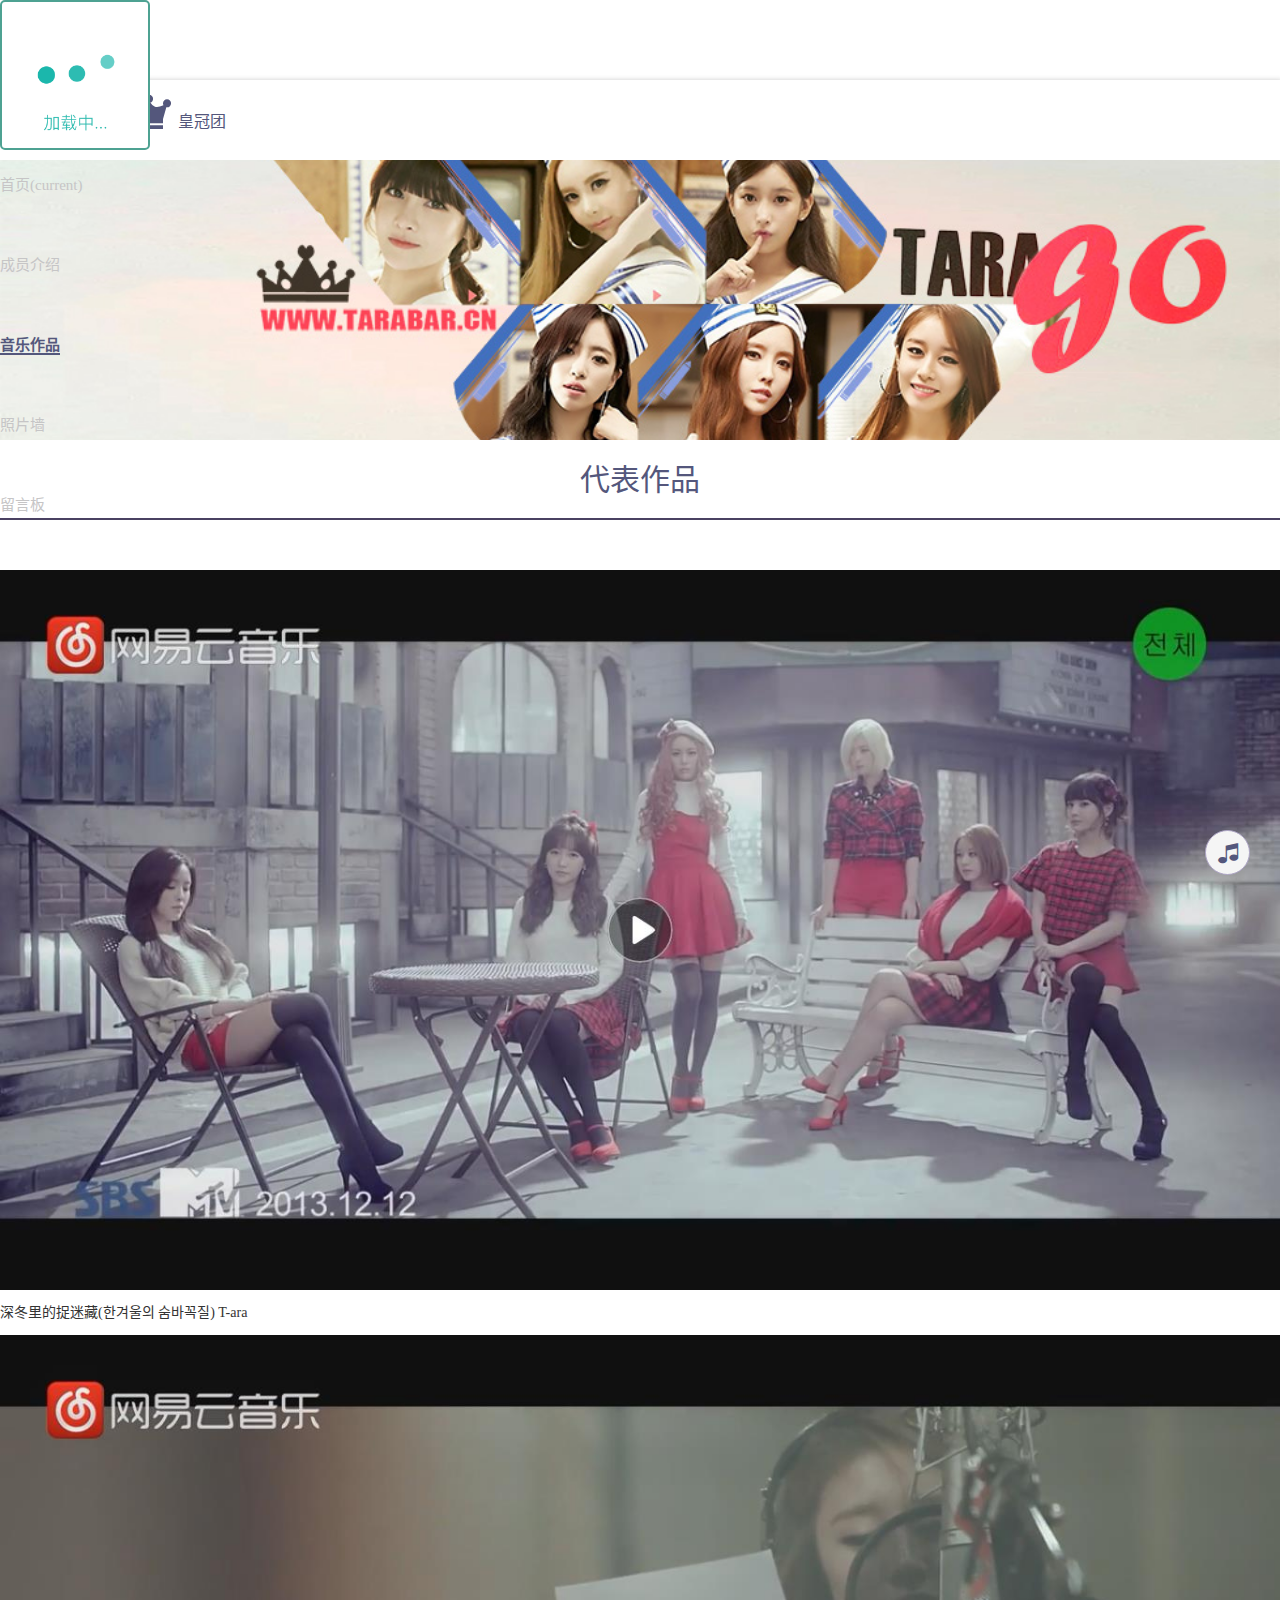
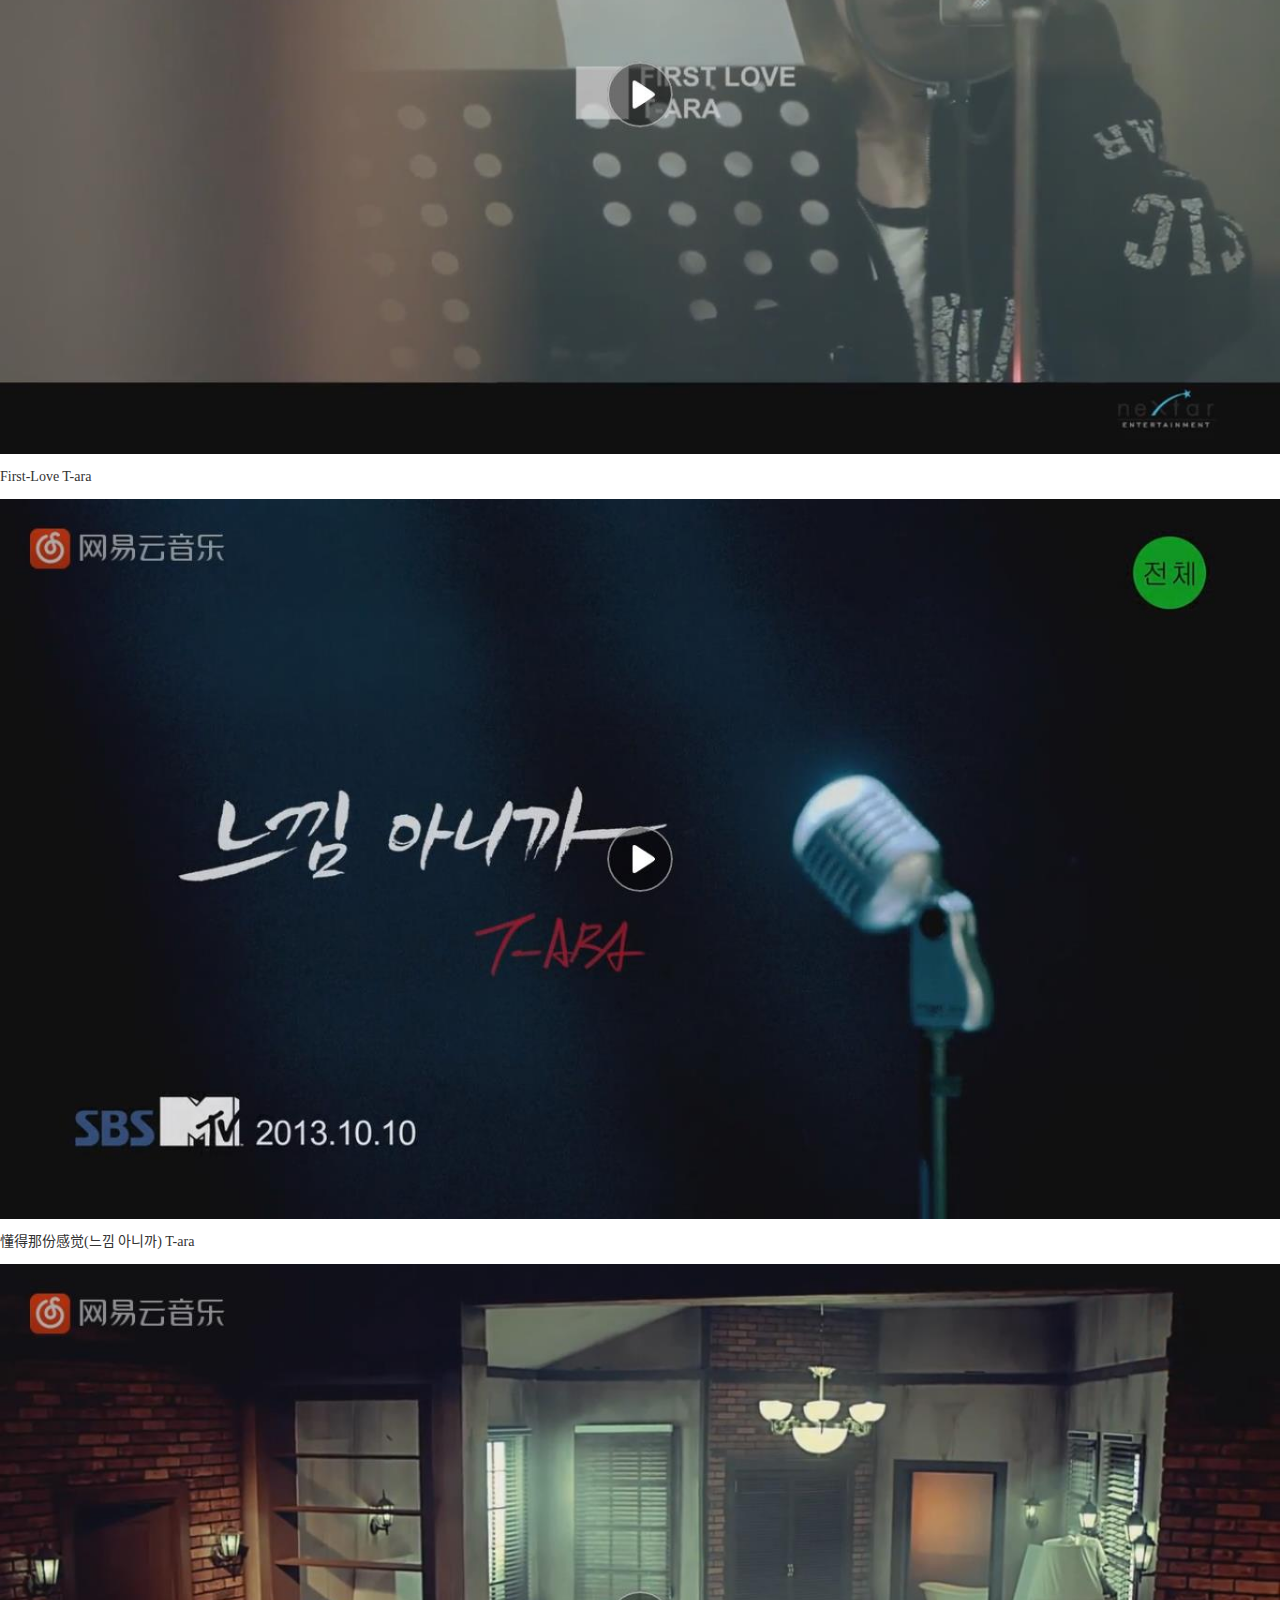
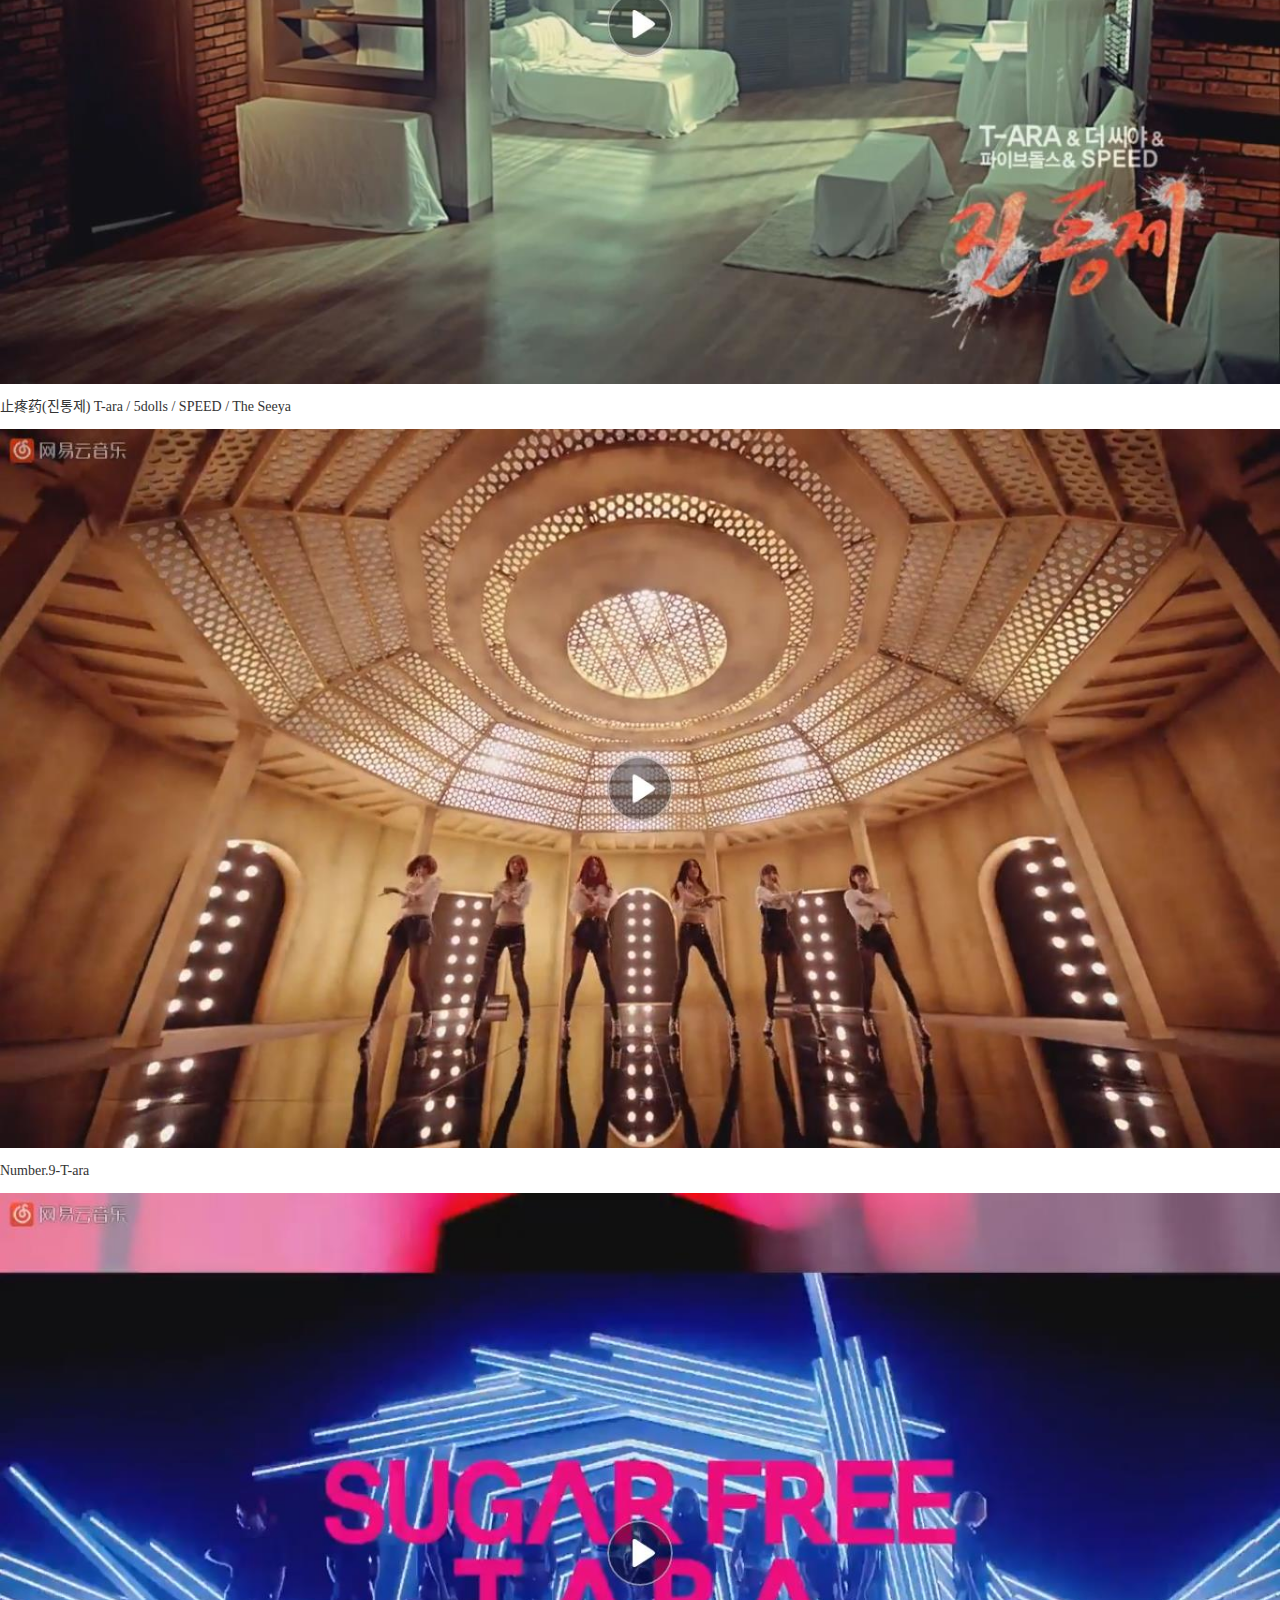
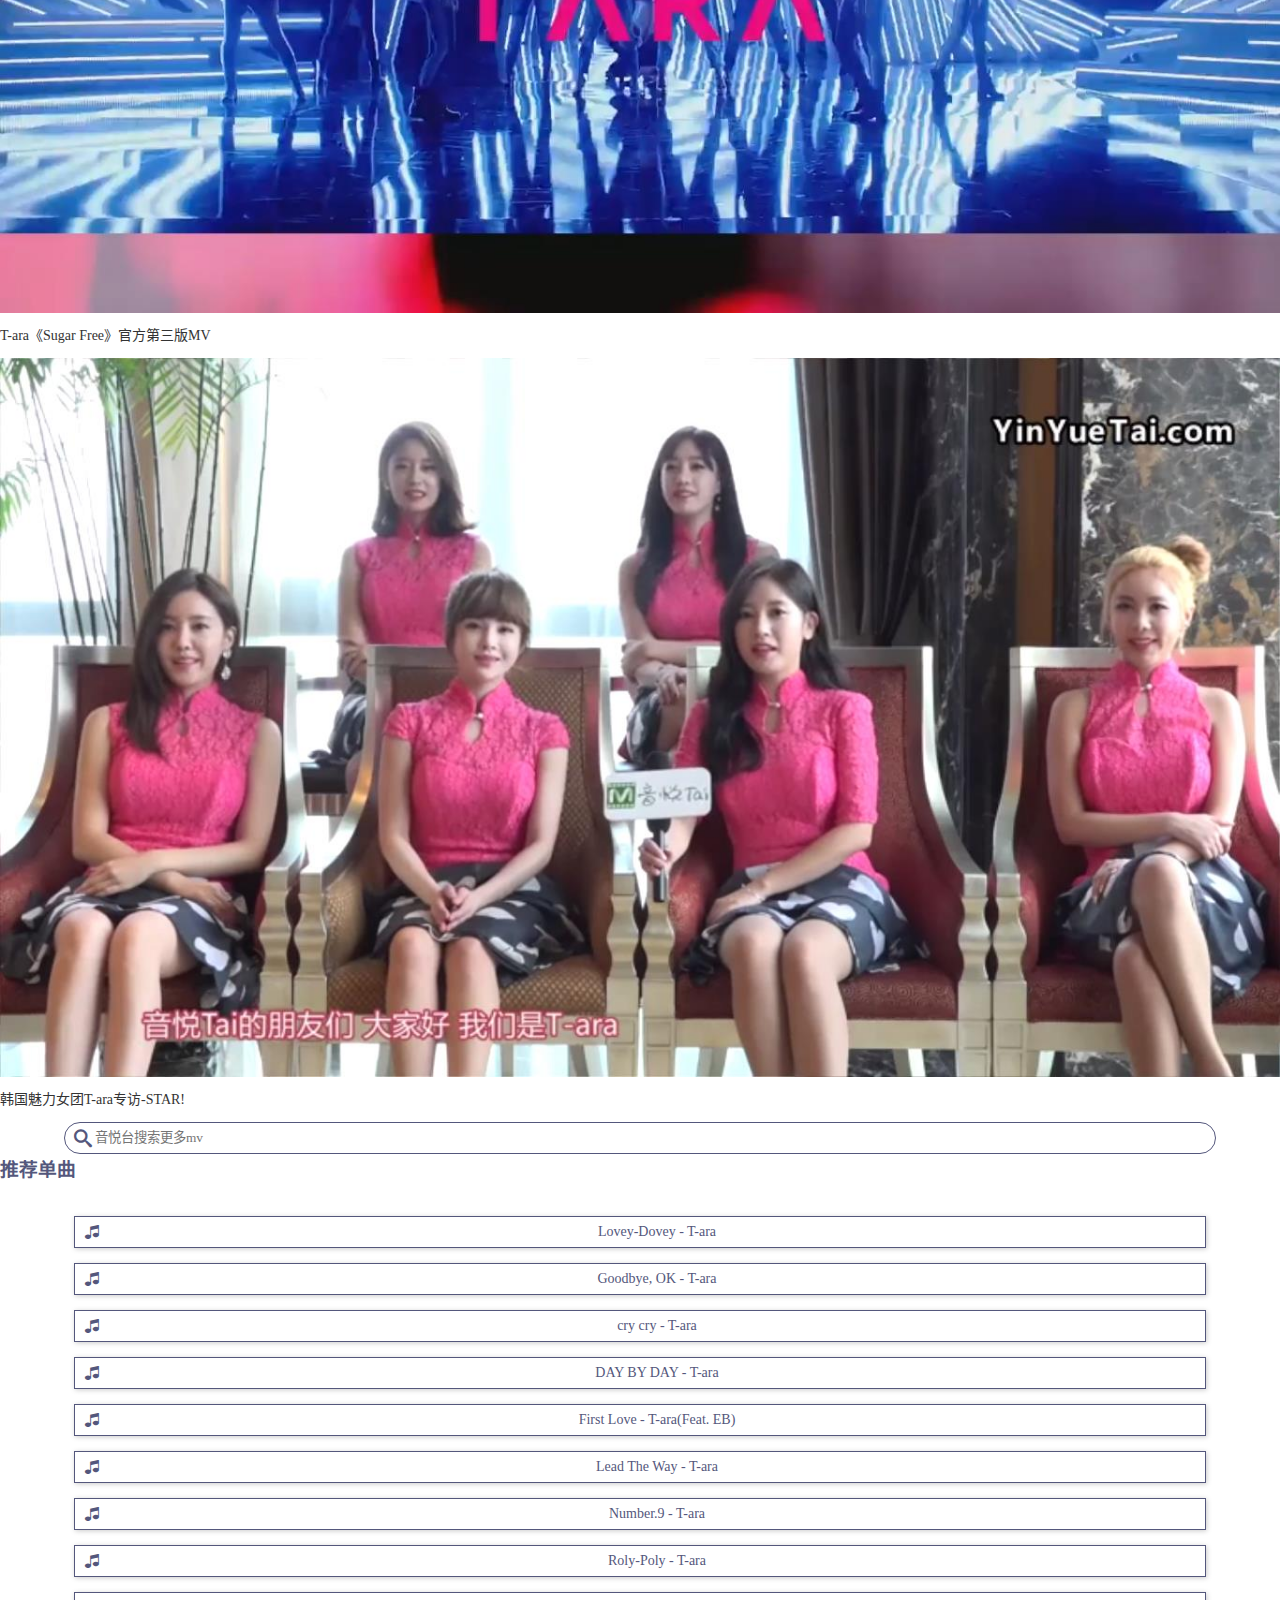
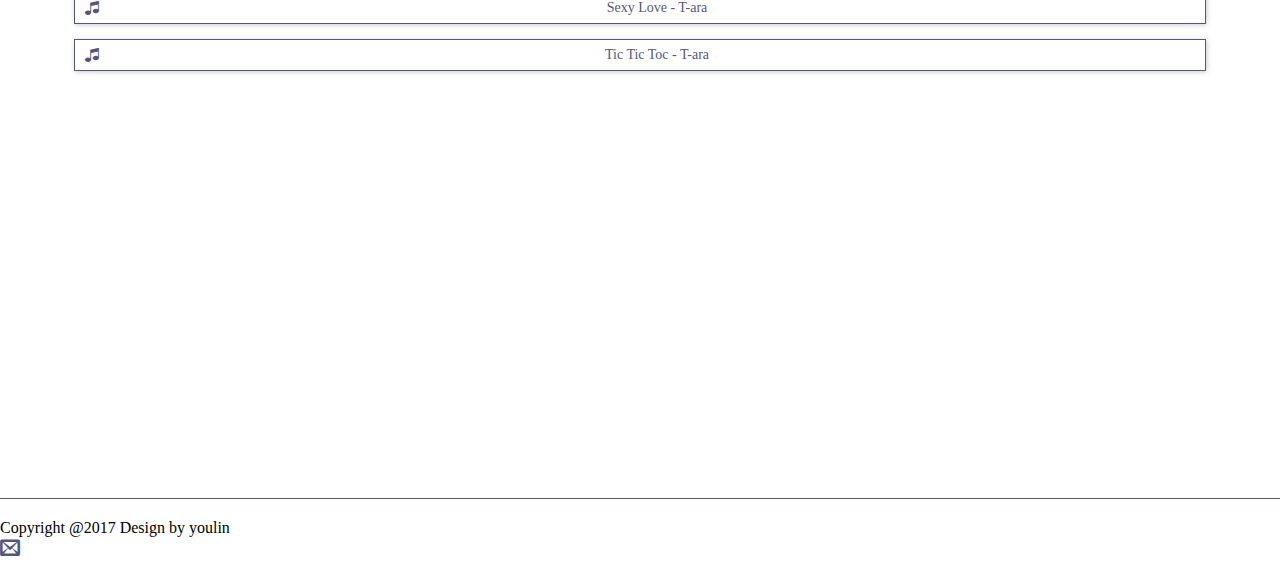
<file: musicVideo.html>
<!DOCTYPE html>
<html lang="zh-CN">

<head>
  <meta charset="utf-8">
  <meta http-equiv="X-UA-Compatible" content="IE=edge">
  <meta name="viewport" content="width=device-width, initial-scale=1, user-scalable=no">
  <title>T-ara</title>
  <link rel="shortcut icon" href="images/logo.png" type="image/x-icon">
  <link rel="icon" href="images/logo.png" type="image/x-icon">
  <link rel="stylesheet" href="https://apps.bdimg.com/libs/bootstrap/3.3.4/css/bootstrap.min.css">
  <link rel="stylesheet" href="css/base.css">
  <link rel="stylesheet" href="css/reset.css">
  <link rel="stylesheet" href="css/font.css">
  <link rel="stylesheet" href="css/style.css">
  <link rel="stylesheet" href="css/musicVideo.css">
  <!--[if lt IE 9]>
    <script src="https://apps.bdimg.com/libs/html5shiv/r29/html5.min.js"></script>
    <script src="https://apps.bdimg.com/libs/respond.js/1.4.2/respond.min.js"></script>
  <![endif]-->
</head>
<body>
	<!-- 导航菜单部分 -->
	<header id="nav">
		<nav class="navbar navbar-reset reset-margin-b navbar-fixed-top">
			<div class="container">
				<!-- Brand and toggle get grouped for better mobile display -->
				<div class="navbar-header">
				<button type="button" class="navbar-toggle collapsed" data-toggle="collapse" data-target="#navbar-collapse" aria-expanded="false">
						<span class="sr-only">Toggle navigation</span>
						<span class="icon-bar"></span>
						<span class="icon-bar"></span>
						<span class="icon-bar"></span>
					</button>
					<a class="navbar-brand reset-padding" data-toggle="tooltip" data-placement="bottom" title="百度-T-ara组合吧" href="https://www.tarabar.cn" target="_blank">
						<i class="icon-crown"></i>
						<span class="crown">皇冠团</span>
					</a>
				</div>

				<!-- Collect the nav links, forms, and other content for toggling -->
				<div class="collapse navbar-collapse" id="navbar-collapse">
					<ul class="nav navbar-nav">
						<li><a href="index.html" target="_blank">首页<span class="sr-only">(current)</span></a></li>
						<li><a href="member.html" target="_blank">成员介绍</a></li>
						<li class="active"><a href="javascript:;" target="_blank">音乐作品</a></li>
						<li><a href="waterfall.html" target="_blank">照片墙</a></li>
					</ul>
					<ul class="nav navbar-nav navbar-right">
						<li><a href="leaveMessage.html" target="_blank">留言板</a></li>
					</ul>
				</div><!-- /.navbar-collapse -->
			</div><!-- /.container-fluid -->
		</nav>
	</header>
	<!-- 导航菜单部分结束 -->
	<!-- 音乐作品部分 -->
	<div class="container-fluid reset-padding">
		<div class="banner-zuopin"></div>
		<!-- <span class="contact-title">联系我</span> -->
	</div>
	<section id="musicVideo">
		<div class="container">
			<div class="row">
				<!-- <div class="banner-zuopin"></div> -->
				<span class="header-title">代表作品</span>
				<div class="col-md-8 col-sm-8 col-xs-12">
					<div class="musicItem col-md-6">
						<img src="images/findhide.jpg" data-src="https://he.yinyuetai.com/uploads/videos/common/AEF80142ECA75C75BA3860D4D0D5EFFC.flv?sc=b099ed60a2e17077&br=1764&vid=833120&aid=1559&area=KR&vst=0" alt="">
						<div class="mask"></div>
						<p class="mvCaption">深冬里的捉迷藏(한겨울의 숨바꼭질) T-ara</p>
					</div>
					<div class="musicItem col-md-6">
						<img src="images/first-love.jpg" data-src="https://hc.yinyuetai.com/uploads/videos/common/88C7015495BDEAAC0C93238EAB60CB1F.flv?sc=1e745b65bb6d1770&br=784&vid=877682&aid=1559&area=KR&vst=0" alt="">
						<div class="mask"></div>
						<p class="mvCaption">First-Love T-ara</p>
					</div>
					<div class="musicItem col-md-6">
						<img src="images/knowfeeling.jpg" data-src="https://he.yinyuetai.com/uploads/videos/common/6609014F06AE1C8E99DE142502A2B157.flv?sc=47eb8aaa596e03f7&br=3136&vid=782863&aid=1559&area=KR&vst=0" alt="">
						<div class="mask"></div>
						<p class="mvCaption">懂得那份感觉(느낌 아니까) T-ara</p>
					</div>
					<div class="musicItem col-md-6">
						<img src="images/medical.jpg" data-src="https://he.yinyuetai.com/uploads/videos/common/F8F8014F06BE5C7C773192599D42DD69.flv?sc=6816e0acef421398&br=3142&vid=684656&aid=1559&area=KR&vst=0" alt="">
						<div class="mask"></div>
						<p class="mvCaption">止疼药(진통제) T-ara / 5dolls / SPEED / The Seeya</p>
					</div>
					<div class="musicItem col-md-6">
						<img src="images/number9.jpg" data-src="https://he.yinyuetai.com/uploads/videos/common/874B014EBF3448E04CA034C2401A4473.flv?sc=4cefa3ce66c79ebc&br=3142&vid=782817&aid=1559&area=KR&vst=0" alt="">
						<div class="mask"></div>
						<p class="mvCaption">Number.9-T-ara</p>
					</div>
					<div class="musicItem col-md-6">
						<img src="images/sugarfree.jpg" data-src="https://he.yinyuetai.com/uploads/videos/common/2657014E6747A3FA35903D5ACA0BC434.flv?sc=e6ca2c7b04705e6c&br=3102&vid=2132256&aid=1559&area=KR&vst=0" alt="">
						<div class="mask"></div>
						<p class="mvCaption">T-ara《Sugar Free》官方第三版MV</p>
					</div>
					<div class="musicItem col-md-6">
						<img src="images/starshow.jpg" data-src="https://he.yinyuetai.com/uploads/videos/common/A5810150FB0624049917C9AC41C4764E.flv?sc=acae284e646f03e4&br=3131&vid=2417982&aid=30971&area=ML&vst=6" alt="">
						<div class="mask"></div>
						<p class="mvCaption">韩国魅力女团T-ara专访-STAR!</p>
					</div>
				</div>
				<div class="col-md-4 col-sm-4 col-xs-12">
					<div class="searchBar">
						<input type="text" class="search-yinyuetai" placeholder="音悦台搜索更多mv">
						<i class="icon-search"></i>
					</div>
					<h3 style="color:#54577c;">推荐单曲</h3>
					<div class="music-list">
						<ul>
							<li data-music="music/T-ara - Lovey-Dovey.mp3">
								<i class="icon-music"></i>
								<p class="musicName">Lovey-Dovey - T-ara</p>
							</li>
							<li data-music="music/T-ara - Goodbye, OK.mp3">
								<i class="icon-music"></i>
								<p class="musicName">Goodbye, OK - T-ara</p>
							</li>
							<li data-music="music/T Ara - cry cry - tara.mp3">
								<i class="icon-music"></i>
								<p class="musicName">cry cry  - T-ara</p>
							</li>
							<li data-music="music/T-ara - DAY BY DAY.mp3">
								<i class="icon-music"></i>
								<p class="musicName">DAY BY DAY - T-ara</p>
							</li>
							<li data-music="music/T-ara - First Love(Feat. EB).mp3">
								<i class="icon-music"></i>
								<p class="musicName">First Love - T-ara(Feat. EB)</p>
							</li>
							<li data-music="music/T-ara - Lead The Way.mp3">
								<i class="icon-music"></i>
								<p class="musicName">Lead The Way - T-ara</p>
							</li>
							<li data-music="music/T-ara - No.9.mp3">
								<i class="icon-music"></i>
								<p class="musicName">Number.9 - T-ara</p>
							</li>
							<li data-music="music/T-ara - Roly-Poly.mp3">
								<i class="icon-music"></i>
								<p class="musicName">Roly-Poly - T-ara</p>
							</li>
							<li data-music="music/T-ara - Sexy Love.mp3">
								<i class="icon-music"></i>
								<p class="musicName">Sexy Love - T-ara</p>
							</li>
							<li data-music="music/T-ara - Tic Tic Toc.mp3">
								<i class="icon-music"></i>
								<p class="musicName">Tic Tic Toc - T-ara</p>
							</li>
						</ul>
					</div>
					
				</div>
			</div>
		</div>

	</section>
	<!-- 音乐作品部分结束 -->
	<!-- loading-panel -->
	<div class="loading">
		<span></span>
	</div>
	<!-- mv插件 -->
	<div id="mask"></div>
	<div id="video">
		<video src="" autoplay width=608 height=342 preload loop></video>
		<div class="menu">
			<div class="play-btn">
				<i class="icon-pause"></i>
			</div>
			<div class="curTime">00:00</div>
			<div class="progress-all">
				<div class="progress-wrap">
					<div class="progress-cur"></div>
				</div>
			</div>
			<div class="allTime">00:00</div>
			<div class="volume">
				<i class="icon-volume-medium"></i>
			</div>
			<div class="fullscreen">
				<i class="icon-enlarge"></i>
			</div>
		</div>
		<div class="play-btn-big" hidden>
			<i class="icon-pause"></i>
		</div>
		<span class="close-btn">
			<i class="icon-cross"></i>
		</span>
	</div>
	<!-- 音乐插件 -->
	<div class="music-wrap">
		<div id='music' hidden>
			<audio src="" autoplay preload loop></audio>
			<!-- 播放暂停按钮 -->
			<div class="music-button">
				<i class="icon-play"></i>
			</div>
			<!-- 进度条 -->
			<div class="music-progress-wrap">
				<div class="music-progress">
					<div class="music-progress-cur"></div>
				</div>
			</div>
			<!-- 进度条目前时间及总时间 -->
			<div class="music-allTime">00:00</div>
			<div class="music-curTime">00:00</div>
			<!-- 歌名显示 -->
			<div class="music-name"></div>
			<!-- 音量控制 -->
			<div class="music-volume">
				<i class="icon-volume-medium"></i>
			</div>
		</div>
		<span class="musicSwitch">
			<i class="icon-music"></i>
		</span>
		<!-- 点击播放列表飞入的icon -->
		<i class="icon-music" id="moveMusicIcon"></i>
	</div>
	<footer class="footer">
		<div class="container">
			<p class="pull-left">Copyright @2017 Design by youlin</p>
			<a href="mailto:734435946@qq.com?subject=关于T-ara皇冠团站的建议" class="icon-envelop pull-right" data-toggle="tooltip" data-placement="top" title="有什么建议，发送邮件给我噢~"></a>
		</div>
	</footer>
	<script src="https://apps.bdimg.com/libs/jquery/1.9.1/jquery.min.js"></script>
	<script src="https://apps.bdimg.com/libs/bootstrap/3.3.4/js/bootstrap.min.js"></script>
	<script src="js/script.js"></script>
	<script src="js/musicVideo.js"></script>
	<script src="js/music.js"></script>
</body>
</html>
</file>
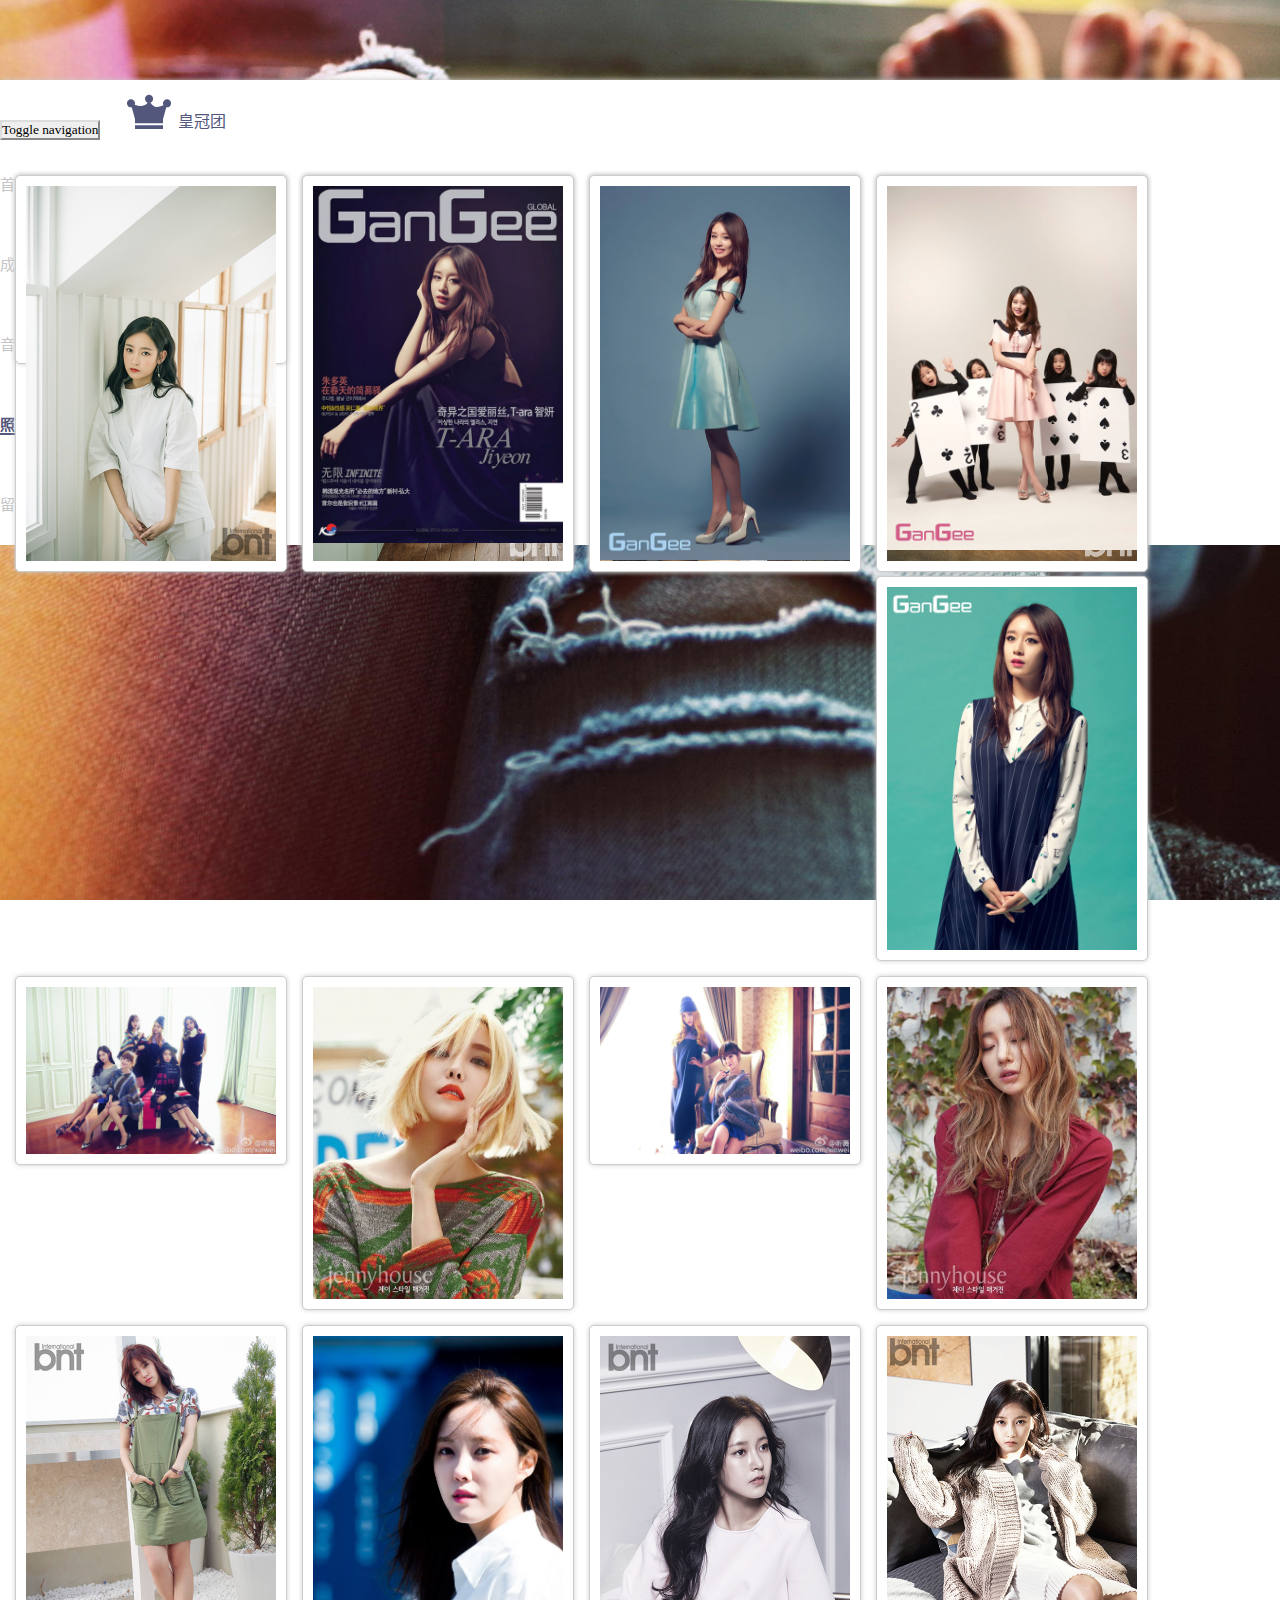
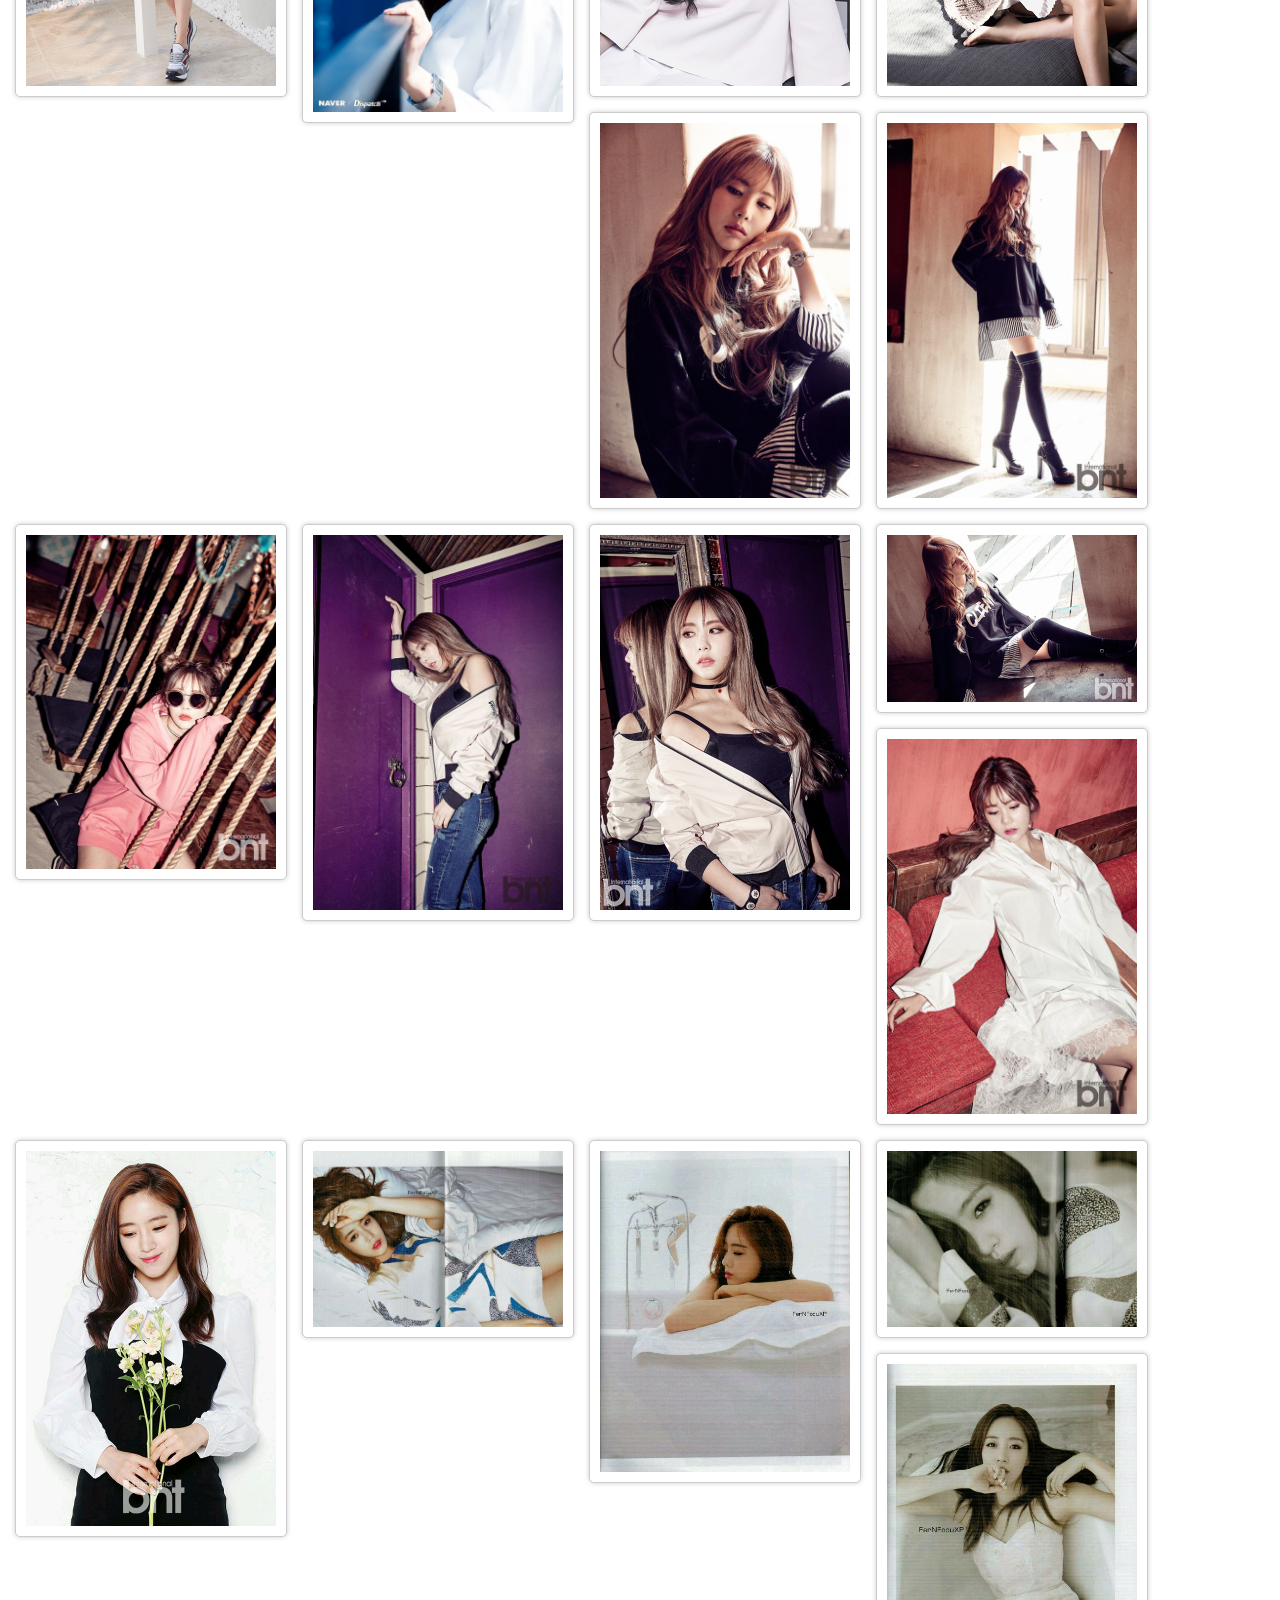
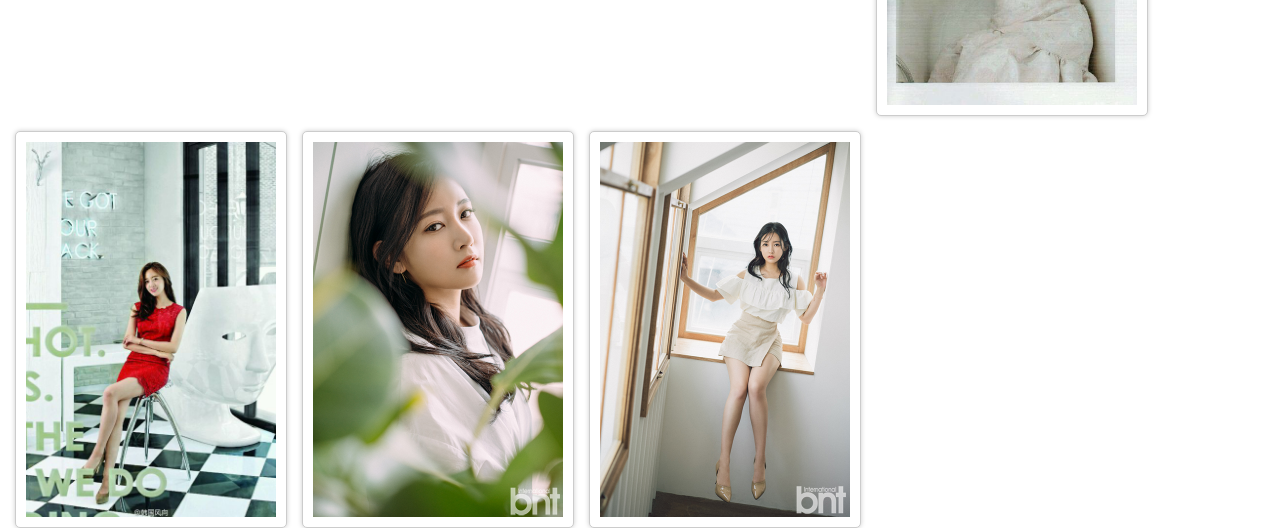
<file: waterfall.html>
<!DOCTYPE html>
<html lang="zh-CN">

<head>
  <meta charset="utf-8">
  <meta http-equiv="X-UA-Compatible" content="IE=edge">
  <meta name="viewport" content="width=device-width, initial-scale=1, user-scalable=no">
  <title>T-ara</title>
  <link rel="shortcut icon" href="images/logo.png" type="image/x-icon">
  <link rel="icon" href="images/logo.png" type="image/x-icon">
  <link rel="stylesheet" href="https://apps.bdimg.com/libs/bootstrap/3.3.4/css/bootstrap.min.css">
  <link rel="stylesheet" href="css/base.css">
  <link rel="stylesheet" href="css/reset.css">
  <link rel="stylesheet" href="css/font.css">
  <link rel="stylesheet" href="css/style.css">
  <link rel="stylesheet" href="css/waterfall.css">
  <!--[if lt IE 9]>
    <script src="https://apps.bdimg.com/libs/html5shiv/r29/html5.min.js"></script>
    <script src="https://apps.bdimg.com/libs/respond.js/1.4.2/respond.min.js"></script>
  <![endif]-->
</head>
<body>
	<!-- 导航菜单部分 -->
	<header id="nav">
		<nav class="navbar navbar-reset reset-margin-b navbar-fixed-top">
			<div class="container">
				<!-- Brand and toggle get grouped for better mobile display -->
				<div class="navbar-header">
				<button type="button" class="navbar-toggle collapsed" data-toggle="collapse" data-target="#navbar-collapse" aria-expanded="false">
						<span class="sr-only">Toggle navigation</span>
						<span class="icon-bar"></span>
						<span class="icon-bar"></span>
						<span class="icon-bar"></span>
					</button>
					<a class="navbar-brand reset-padding" data-toggle="tooltip" data-placement="bottom" title="百度-T-ara组合吧" href="https://www.tarabar.cn" target="_blank">
						<i class="icon-crown"></i>
						<span class="crown">皇冠团</span>
					</a>
				</div>

				<!-- Collect the nav links, forms, and other content for toggling -->
				<div class="collapse navbar-collapse" id="navbar-collapse">
					<ul class="nav navbar-nav">
						<li><a href="index.html" target="_blank">首页<span class="sr-only">(current)</span></a></li>
						<li><a href="member.html" target="_blank">成员介绍</a></li>
						<li><a href="musicVideo.html" target="_blank">音乐作品</a></li>
						<li class="active"><a href="javascript:;" target="_blank">照片墙</a></li>
					</ul>
					<ul class="nav navbar-nav navbar-right">
						<li><a href="leaveMessage.html" target="_blank">留言板</a></li>
					</ul>
				</div><!-- /.navbar-collapse -->
			</div><!-- /.container-fluid -->
		</nav>
	</header>
	<!-- 导航菜单部分结束 -->
	<section id="waterfall">
		<div class="container">
			<div id="main_body">
			  <div class="box" style="position: absolute; top: 0; left: 0;">
			    <div class="pic">
			      <img src="image/0.jpg"/>
			    </div>
			  </div>
			  <div class="box" style="position: absolute; top: 0; left: 287px;">
			    <div class="pic">
			      <img src="image/1.jpg"/>
			    </div>
			  </div>
			  <div class="box" style="position: absolute; top: 0; left: 574px;">
			    <div class="pic">
			      <img src="image/2.jpg"/>
			    </div>
			  </div>
			  <div class="box" style="position: absolute; top: 0; left: 861px;">
			    <div class="pic">
			      <img src="image/3.jpg"/>
			    </div>
			  </div>
			  <div class="box">
			    <div class="pic">
			      <img src="image/4.jpg"/>
			    </div>
			  </div>
			  <div class="box">
			    <div class="pic">
			      <img src="image/5.jpg"/>
			    </div>
			  </div>
			  <div class="box">
			    <div class="pic">
			      <img src="image/6.jpg"/>
			    </div>
			  </div>
			  <div class="box">
			    <div class="pic">
			      <img src="image/7.jpg"/>
			    </div>
			  </div>
			  <div class="box">
			    <div class="pic">
			      <img src="image/8.jpg"/>
			    </div>
			  </div>
			  <div class="box">
			    <div class="pic">
			      <img src="image/9.jpg"/>
			    </div>
			  </div>
			  <div class="box">
			    <div class="pic">
			      <img src="image/10.jpg"/>
			    </div>
			  </div>
			  <div class="box">
			    <div class="pic">
			      <img src="image/11.jpg"/>
			    </div>
			  </div>
			  <div class="box">
			    <div class="pic">
			      <img src="image/12.jpg"/>
			    </div>
			  </div>
			  <div class="box">
			    <div class="pic">
			      <img src="image/13.jpg"/>
			    </div>
			  </div>
			  <div class="box">
			    <div class="pic">
			      <img src="image/14.jpg"/>
			    </div>
			  </div>
			  <div class="box">
			    <div class="pic">
			      <img src="image/15.jpg"/>
			    </div>
			  </div>
			  <div class="box">
			    <div class="pic">
			      <img src="image/16.jpg"/>
			    </div>
			  </div>
			  <div class="box">
			    <div class="pic">
			      <img src="image/17.jpg"/>
			    </div>
			  </div>
			  <div class="box">
			    <div class="pic">
			      <img src="image/18.jpg"/>
			    </div>
			  </div>
			  <div class="box">
			    <div class="pic">
			      <img src="image/19.jpg"/>
			    </div>
			  </div>
			  <div class="box">
			    <div class="pic">
			      <img src="image/20.jpg"/>
			    </div>
			  </div>
			  <div class="box">
			    <div class="pic">
			      <img src="image/21.jpg"/>
			    </div>
			  </div>
			  <div class="box">
			    <div class="pic">
			      <img src="image/22.jpg"/>
			    </div>
			  </div>
			  <div class="box">
			    <div class="pic">
			      <img src="image/23.jpg"/>
			    </div>
			  </div>
			  <div class="box">
			    <div class="pic">
			      <img src="image/24.jpg"/>
			    </div>
			  </div>
			  <div class="box">
			    <div class="pic">
			      <img src="image/25.jpg"/>
			    </div>
			  </div>
			  <div class="box">
			    <div class="pic">
			      <img src="image/26.jpg"/>
			    </div>
			  </div>
			  <div class="box">
			    <div class="pic">
			      <img src="image/27.jpg"/>
			    </div>
			  </div>
			  <div class="box">
			    <div class="pic">
			      <img src="image/28.jpg"/>
			    </div>
			  </div>
			  <div class="box">
			    <div class="pic">
			      <img src="image/29.jpg"/>
			    </div>
			  </div>
			  <div class="box">
			    <div class="pic">
			      <img src="image/30.jpg"/>
			    </div>
			  </div>
			  <div class="box">
			    <div class="pic">
			      <img src="image/31.jpg"/>
			    </div>
			  </div>
			</div>
		</div>
	</section>
	<script src="https://apps.bdimg.com/libs/jquery/1.9.1/jquery.min.js"></script>
	<script src="https://apps.bdimg.com/libs/bootstrap/3.3.4/js/bootstrap.min.js"></script>
	<script src="js/script.js"></script>
	<script src="js/waterfall.js"></script>
</body>
</html>
</file>
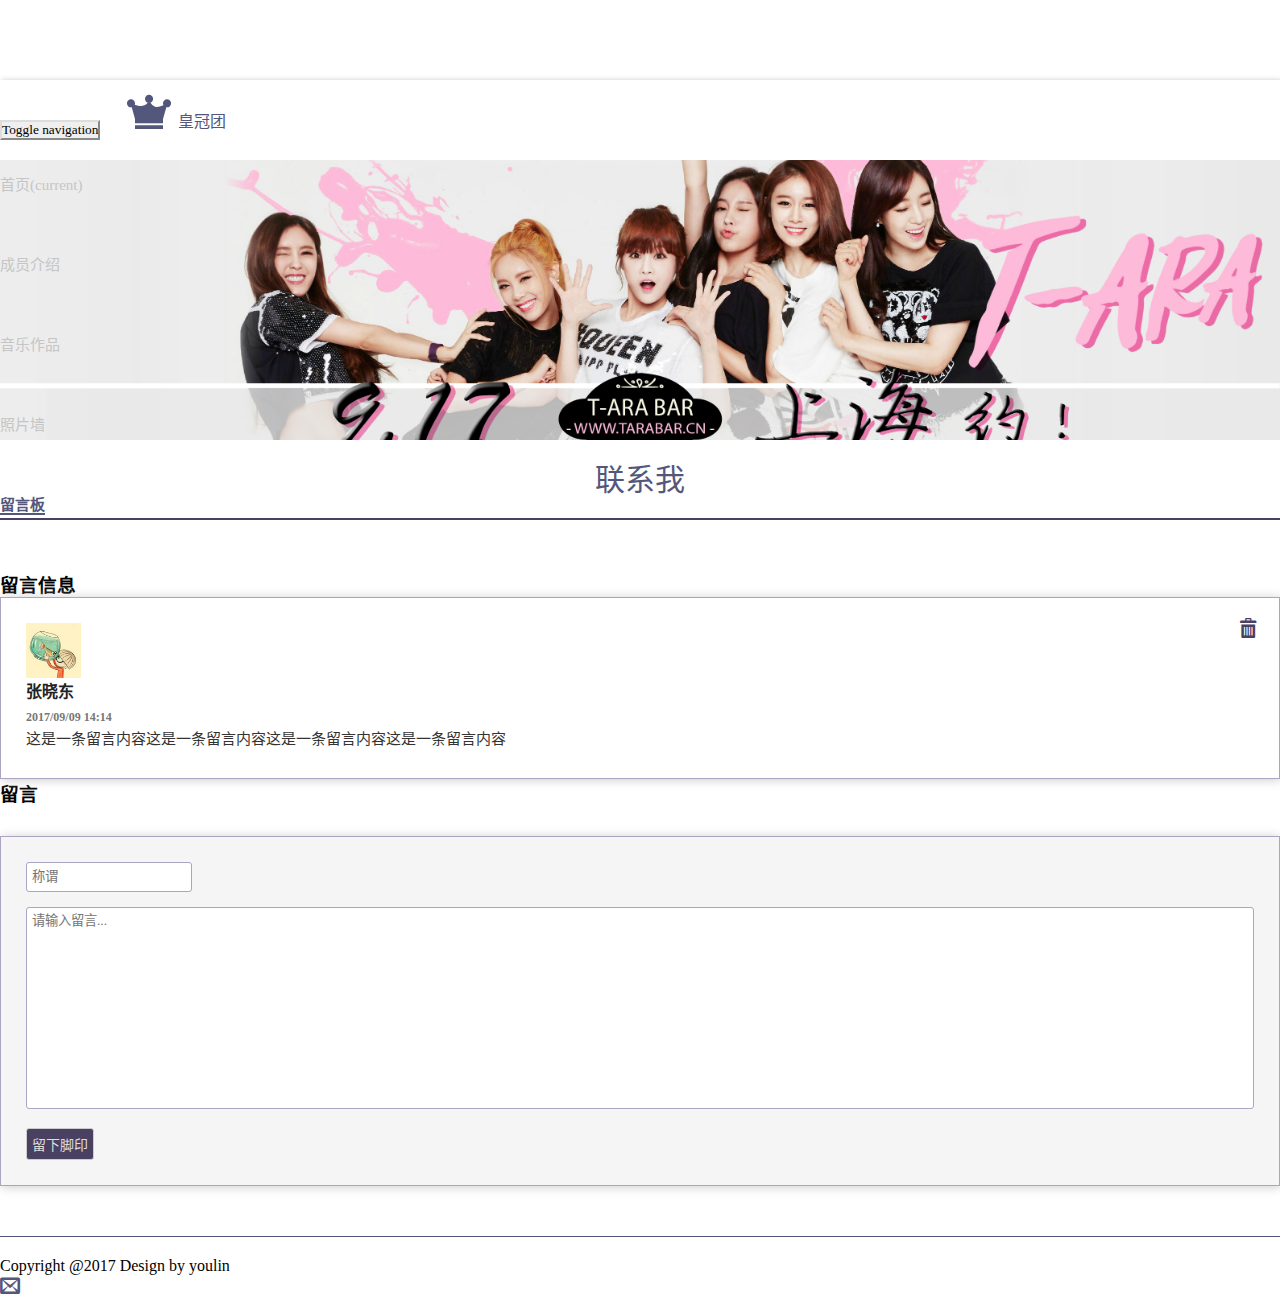
<file: css/leaveMessage.html>
<!DOCTYPE html>
<html lang="zh-CN">

<head>
  <meta charset="utf-8">
  <meta http-equiv="X-UA-Compatible" content="IE=edge">
  <meta name="viewport" content="width=device-width, initial-scale=1, user-scalable=no">
  <title>T-ara</title>
  <link rel="shortcut icon" href="images/logo.png" type="image/x-icon">
  <link rel="icon" href="images/logo.png" type="image/x-icon">
  <link rel="stylesheet" href="https://apps.bdimg.com/libs/bootstrap/3.3.4/css/bootstrap.min.css">
  <link rel="stylesheet" href="css/base.css">
  <link rel="stylesheet" href="css/reset.css">
  <link rel="stylesheet" href="css/font.css">
  <link rel="stylesheet" href="css/style.css">
  <link rel="stylesheet" href="css/leaveMessage.css">
  <!--[if lt IE 9]>
    <script src="https://apps.bdimg.com/libs/html5shiv/r29/html5.min.js"></script>
    <script src="https://apps.bdimg.com/libs/respond.js/1.4.2/respond.min.js"></script>
  <![endif]-->
</head>
<body>
	<!-- 导航菜单部分 -->
	<header id="nav">
		<nav class="navbar navbar-reset reset-margin-b navbar-fixed-top">
			<div class="container">
				<!-- Brand and toggle get grouped for better mobile display -->
				<div class="navbar-header">
				<button type="button" class="navbar-toggle collapsed" data-toggle="collapse" data-target="#navbar-collapse" aria-expanded="false">
						<span class="sr-only">Toggle navigation</span>
						<span class="icon-bar"></span>
						<span class="icon-bar"></span>
						<span class="icon-bar"></span>
					</button>
					<a class="navbar-brand reset-padding" data-toggle="tooltip" data-placement="bottom" title="百度-T-ara组合吧" href="http://www.tarabar.cn" target="_blank">
						<i class="icon-crown"></i>
						<span class="crown">皇冠团</span>
					</a>
				</div>

				<!-- Collect the nav links, forms, and other content for toggling -->
				<div class="collapse navbar-collapse" id="navbar-collapse">
					<ul class="nav navbar-nav">
						<li><a href="index.html" target="_blank">首页<span class="sr-only">(current)</span></a></li>
						<li><a href="member.html" target="_blank">成员介绍</a></li>
						<li><a href="musicVideo.html" target="_blank">音乐作品</a></li>
						<li><a href="waterfall.html" target="_blank">照片墙</a></li>
					</ul>
					<ul class="nav navbar-nav navbar-right">
						<li class="active"><a href="javascript:;" target="_blank">留言板</a></li>
					</ul>
				</div><!-- /.navbar-collapse -->
			</div><!-- /.container-fluid -->
		</nav>
	</header>
	<!-- 导航菜单部分结束 -->
	<!-- 留言内容部分 -->
	<section id='leaveMessage'>
		<div class="container-fluid reset-padding">
			<div class="banner-liuyan"></div>
			<!-- <span class="contact-title">联系我</span> -->
		</div>
		<div class="container">
			<div class="row">
				<div class="col-md-12">
					<!-- <div class="banner-liuyan"></div> -->
					<span class="header-title">联系我</span>
					<h3>留言信息</h3>
					<div id="messageList">
						<div class="media">
						  <div class="media-left">
						    <a href="#">
						      <img class="media-object" src="images/nikeshow.jpg" alt="...">
						    </a>
						  </div>
						  <div class="media-body">
						    <h4 class="media-heading">
							    <p class="leaveName">张晓东</p>
							    <span class="leaveTime">2017/09/09 14:14</span>
						    </h4>
						    <div class="leaveInfo">这是一条留言内容这是一条留言内容这是一条留言内容这是一条留言内容</div>
						  </div>
						  <i class="icon-bin"></i>
						</div>
					</div>
				</div>

				<div class="col-md-12">
					<h3>留言</h3>
					<div class="leavePanel">
						<input type="text" id="name" placeholder="称谓">
						<i class="icon-info" data-toggle="tooltip" data-placement="right" title="请输入以中文开头，可包含字母数字下划线的2~10个字符~" hidden></i>
						<textarea id="info" cols="30" rows="8" placeholder="请输入留言..."></textarea>
						<p class="tip" hidden>留言为空不太好噢~先写点东西再提交吧~</p>
						<button id="submit-info">留下脚印</button>
					</div>
				</div>
			</div>
		</div>
	</section>
	<!-- 留言内容部分结束 -->
	<footer class="footer">
		<div class="container">
			<p class="pull-left">Copyright @2017 Design by youlin</p>
			<a href="mailto:734435946@qq.com?subject=关于T-ara皇冠团站的建议" class="icon-envelop pull-right" data-toggle="tooltip" data-placement="top" title="有什么建议，发送邮件给我噢~"></a>
		</div>
	</footer>
	<script src="https://apps.bdimg.com/libs/jquery/1.9.1/jquery.min.js"></script>
	<script src="https://apps.bdimg.com/libs/bootstrap/3.3.4/js/bootstrap.min.js"></script>
	<script src="js/script.js"></script>
	<script src="js/leavemessage.js"></script>
</body>
</html>
</file>
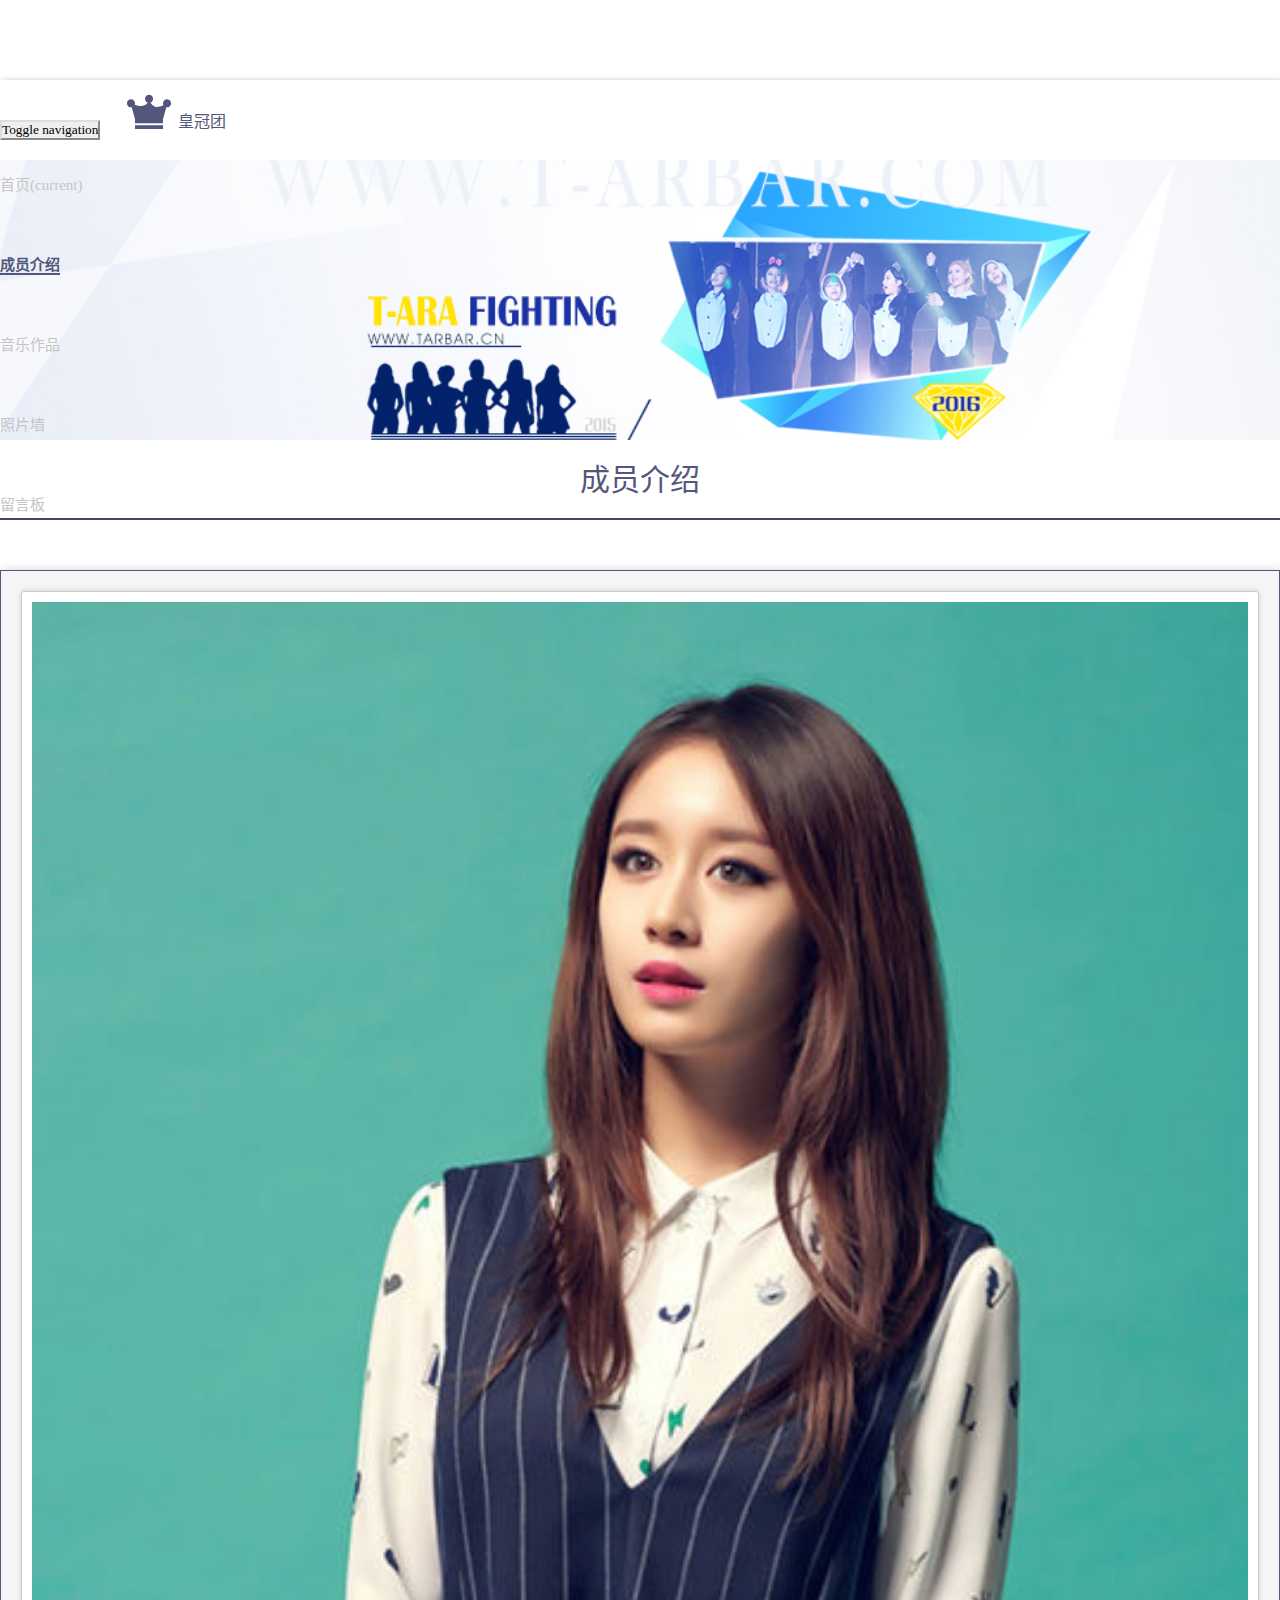
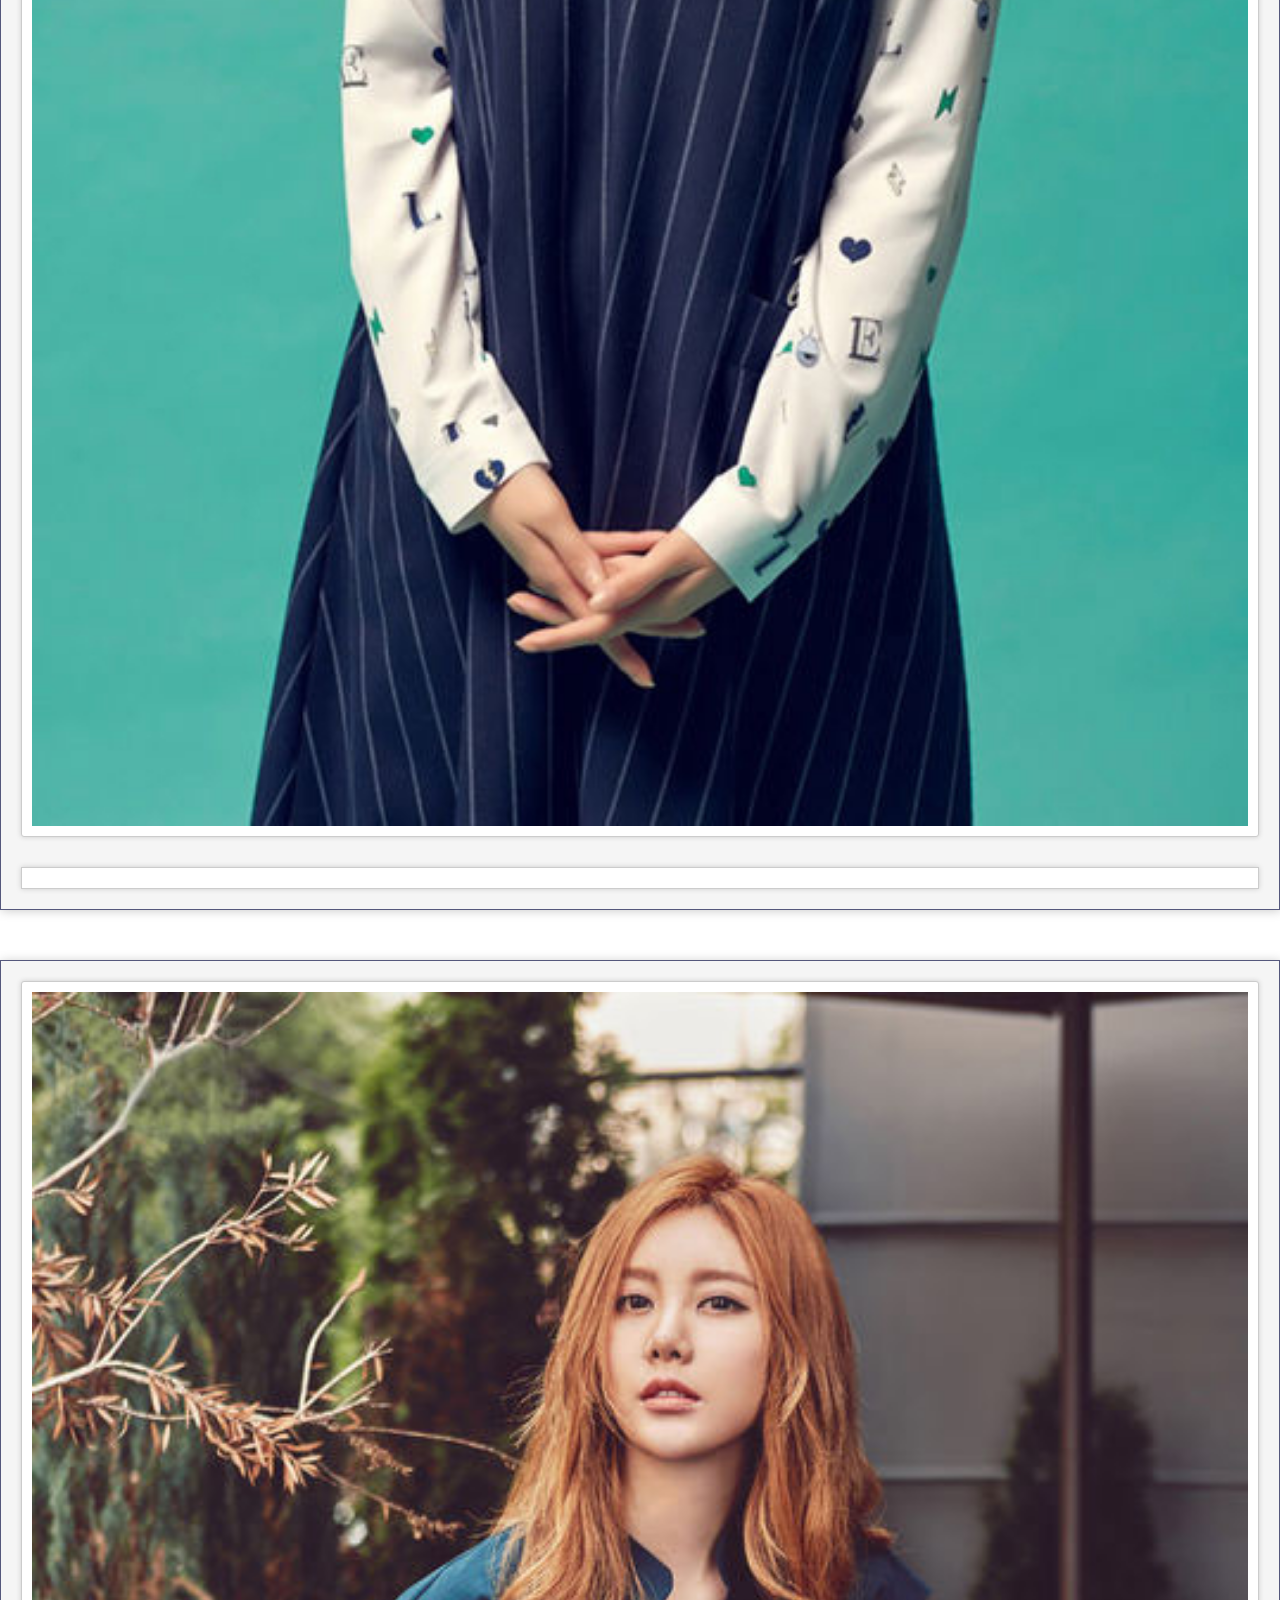
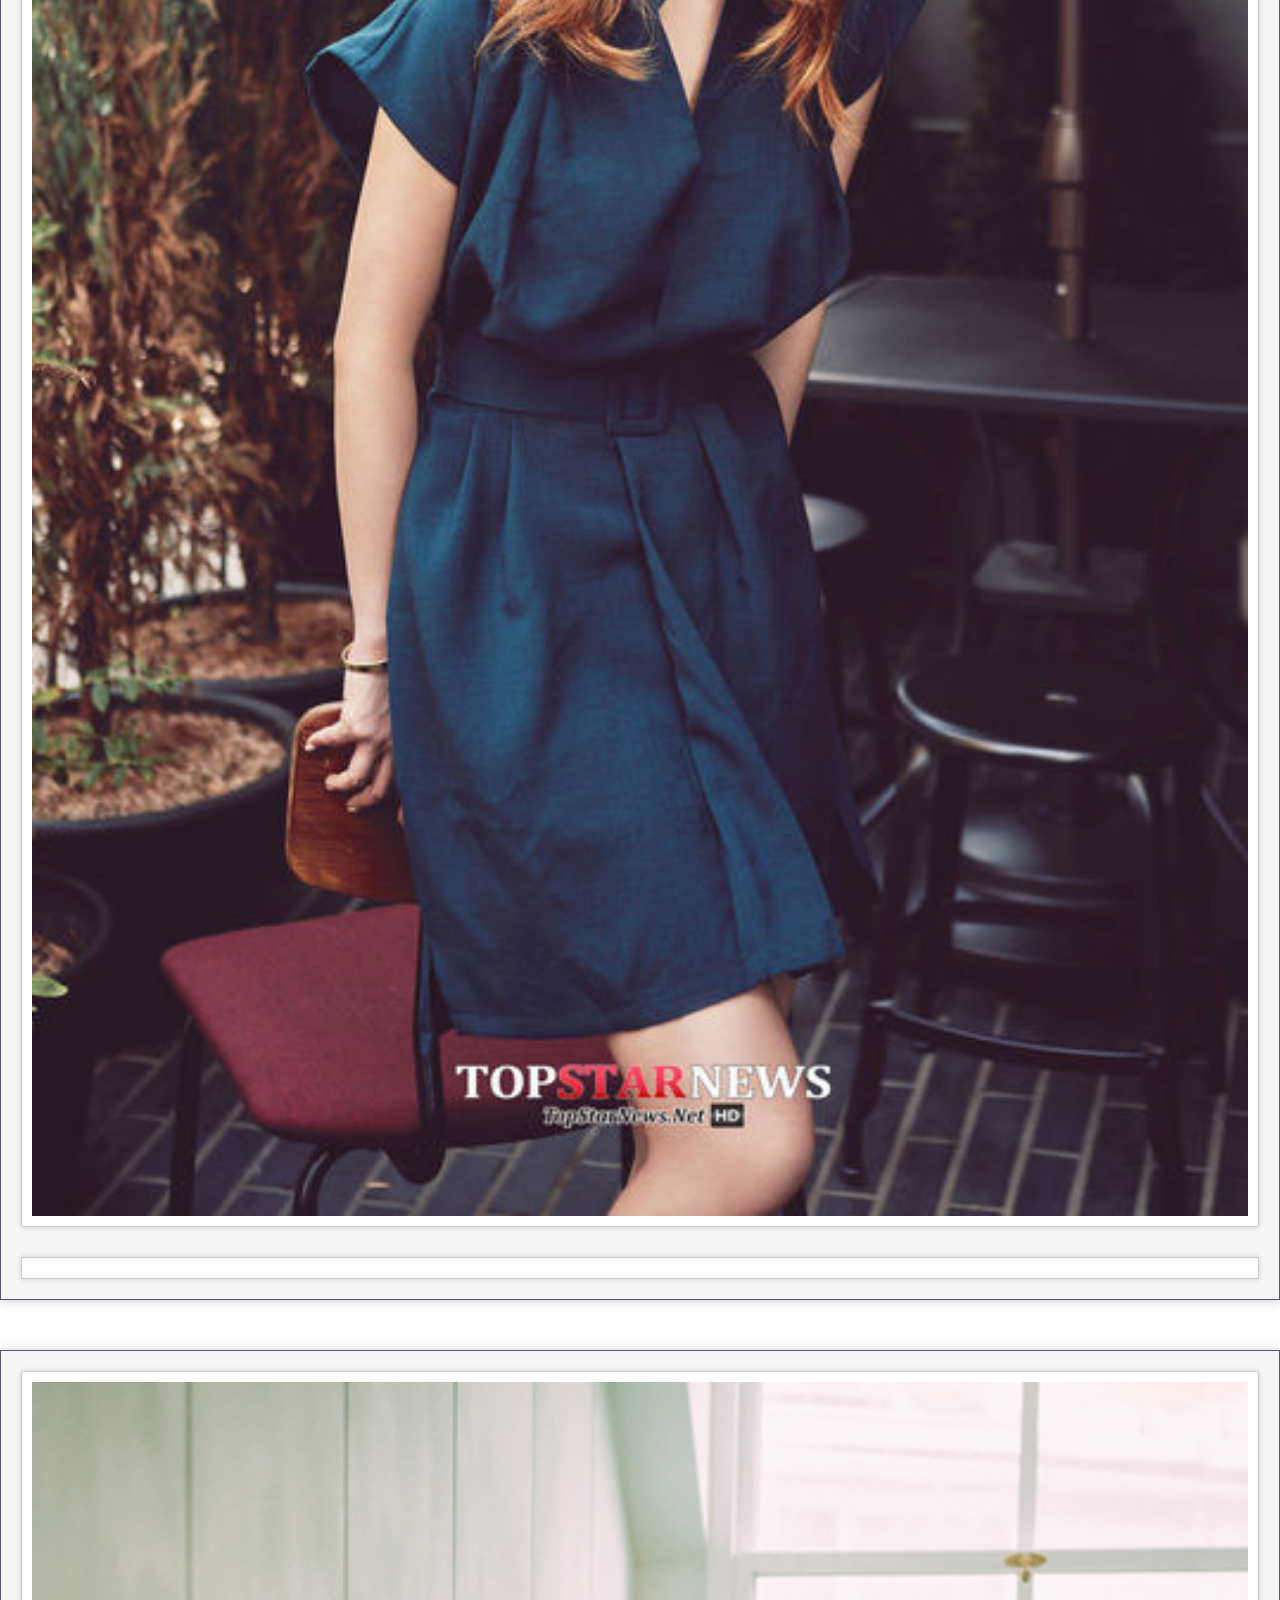
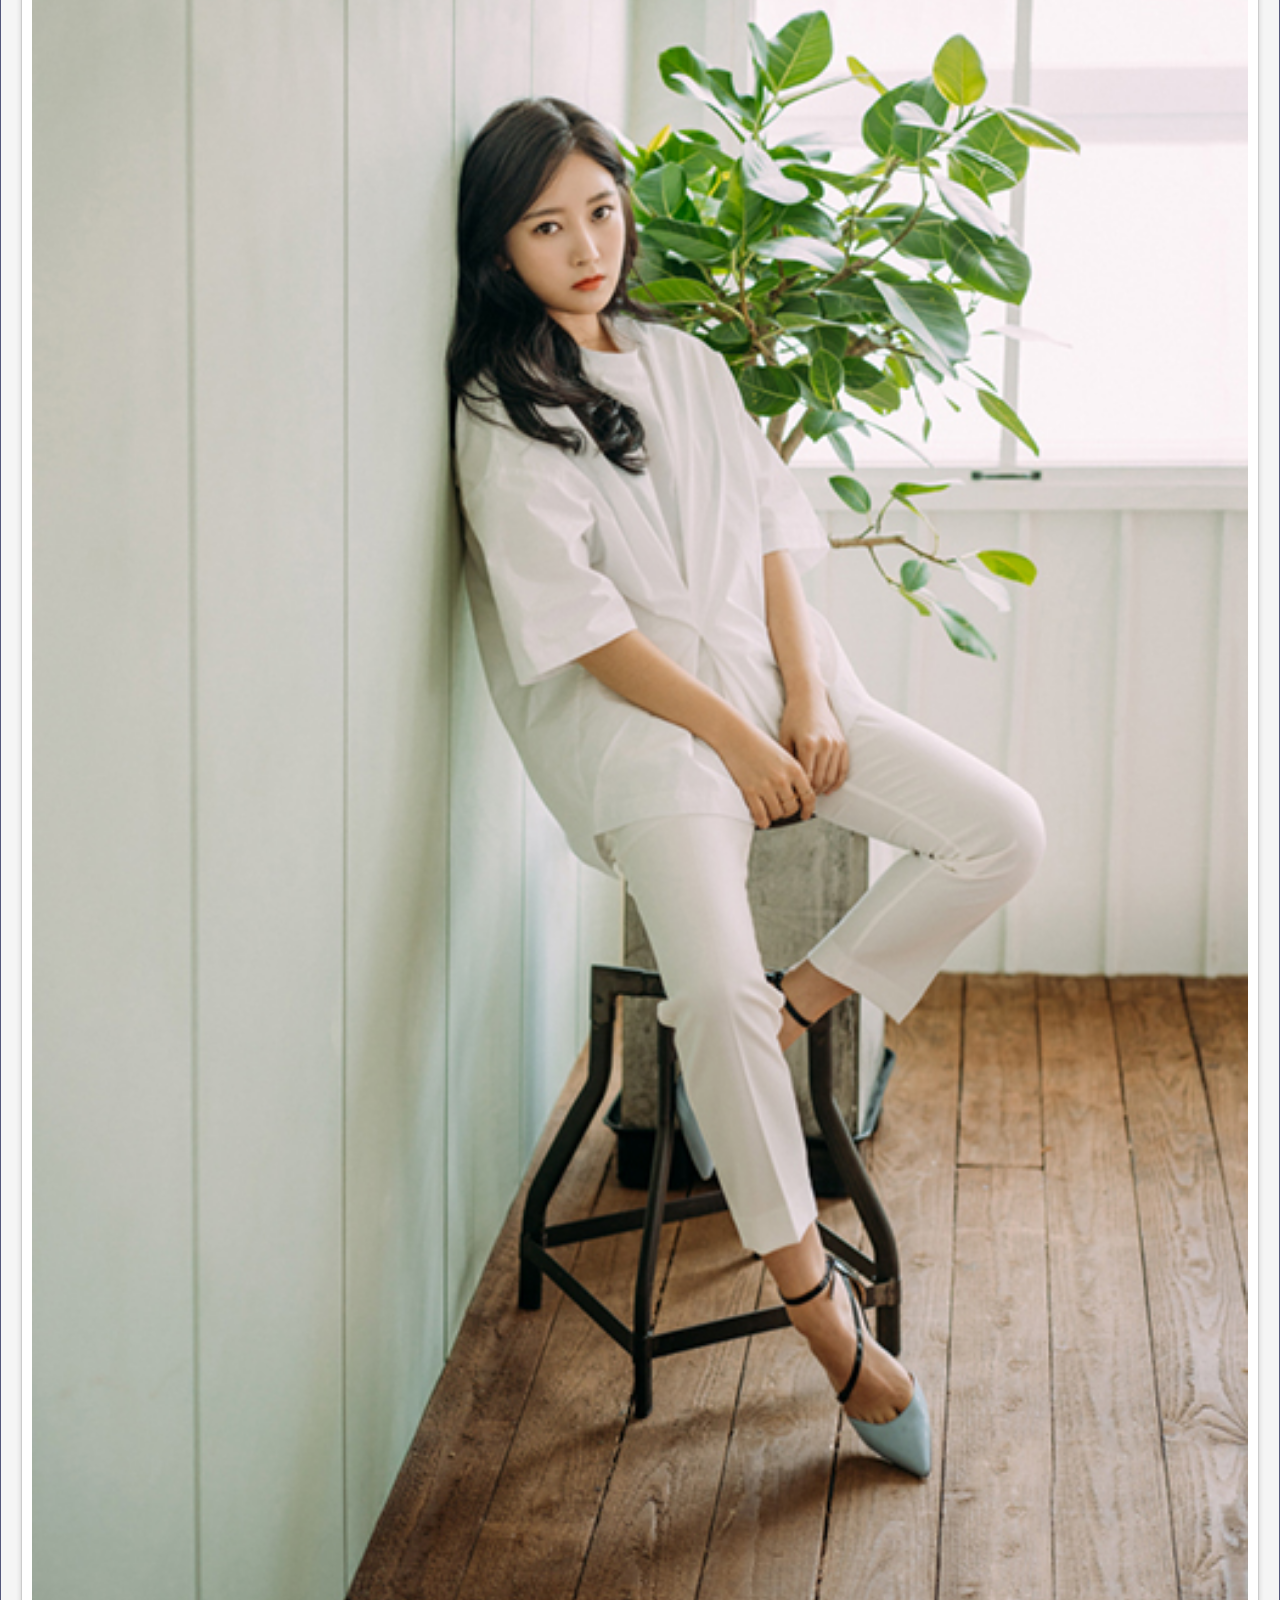
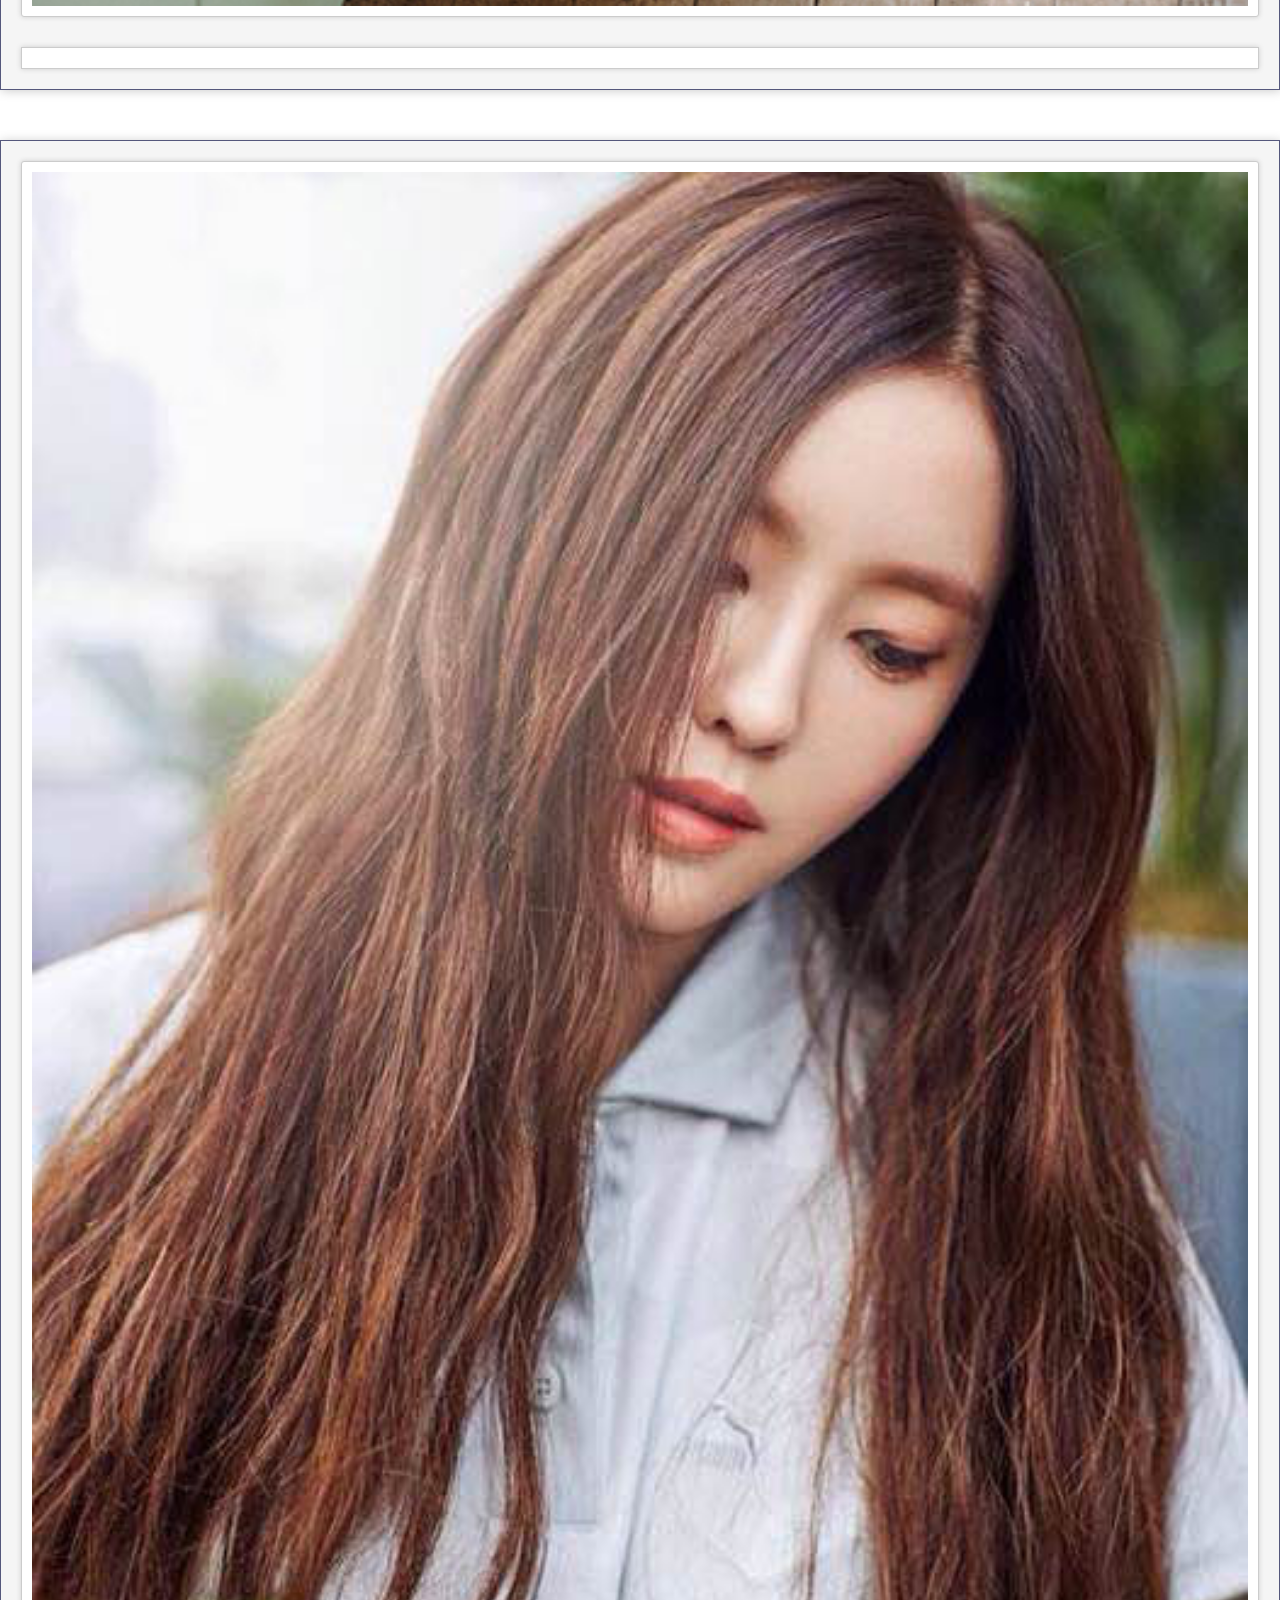
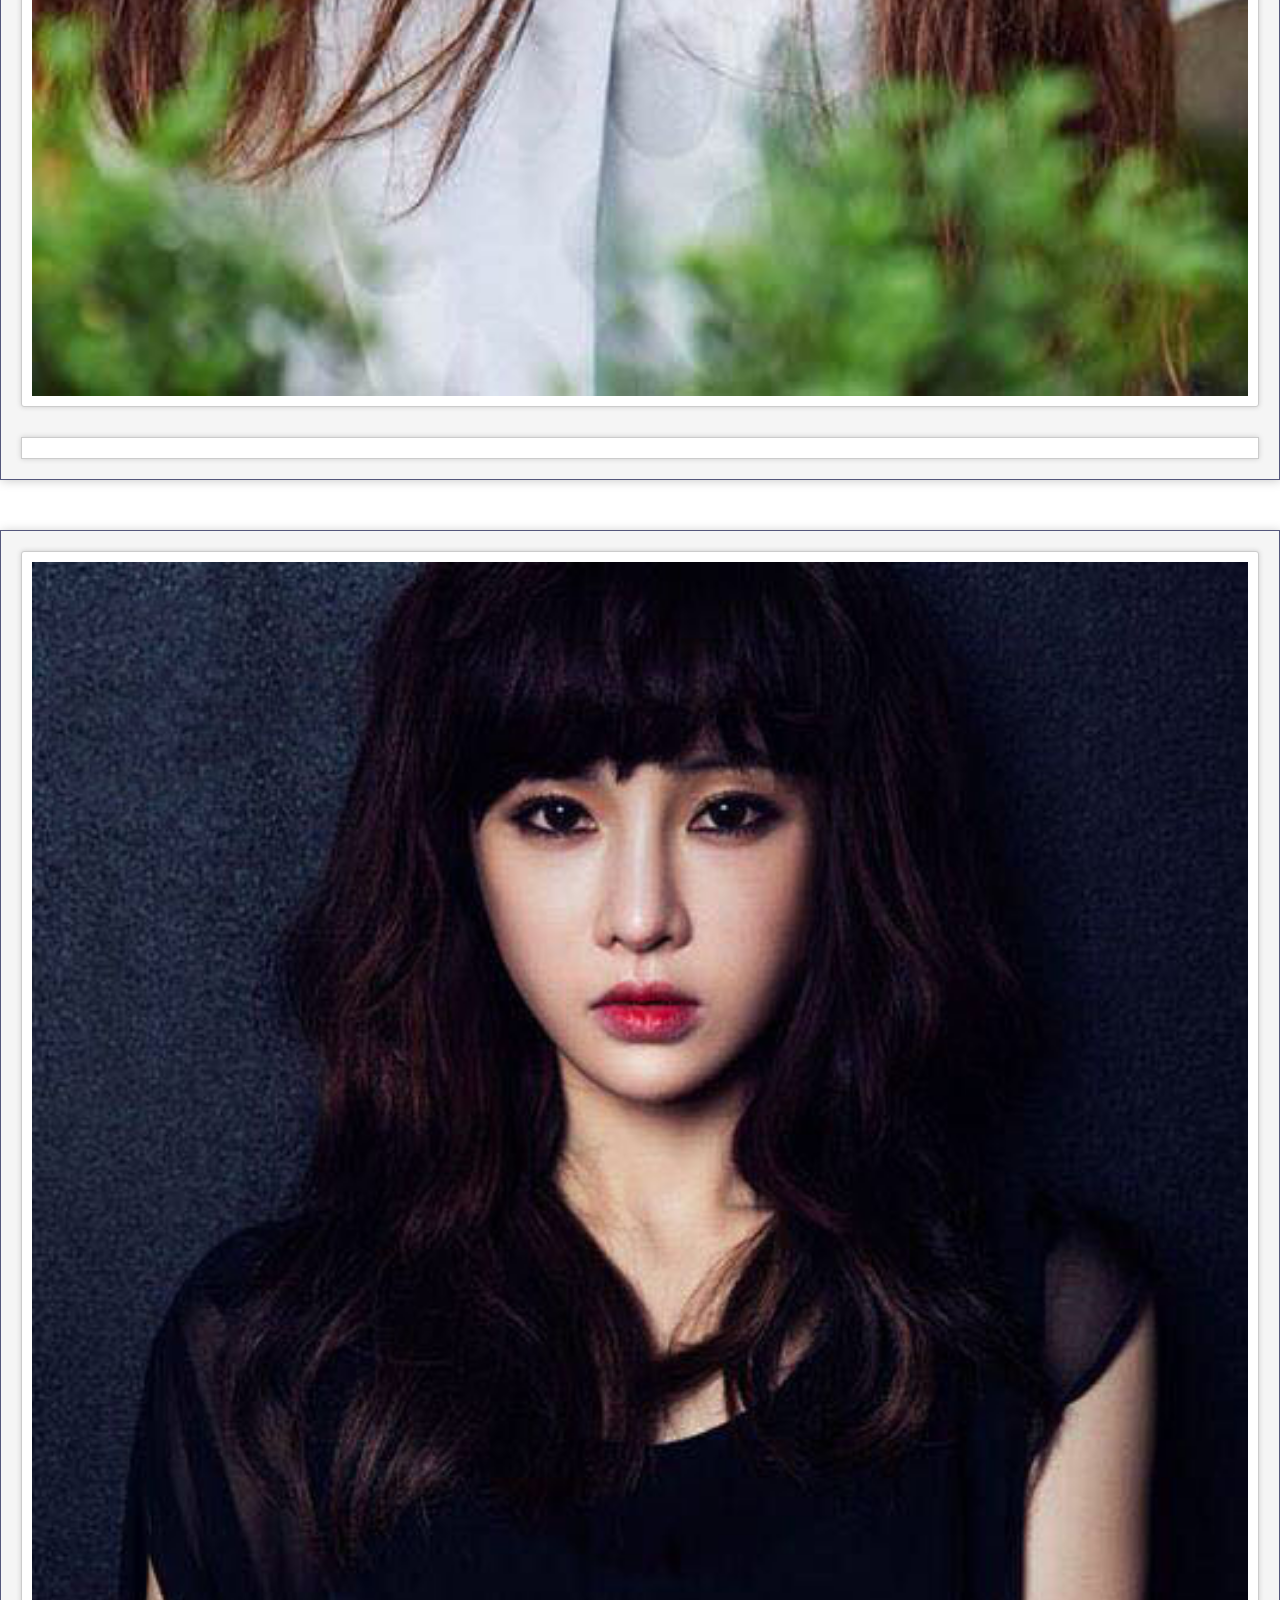
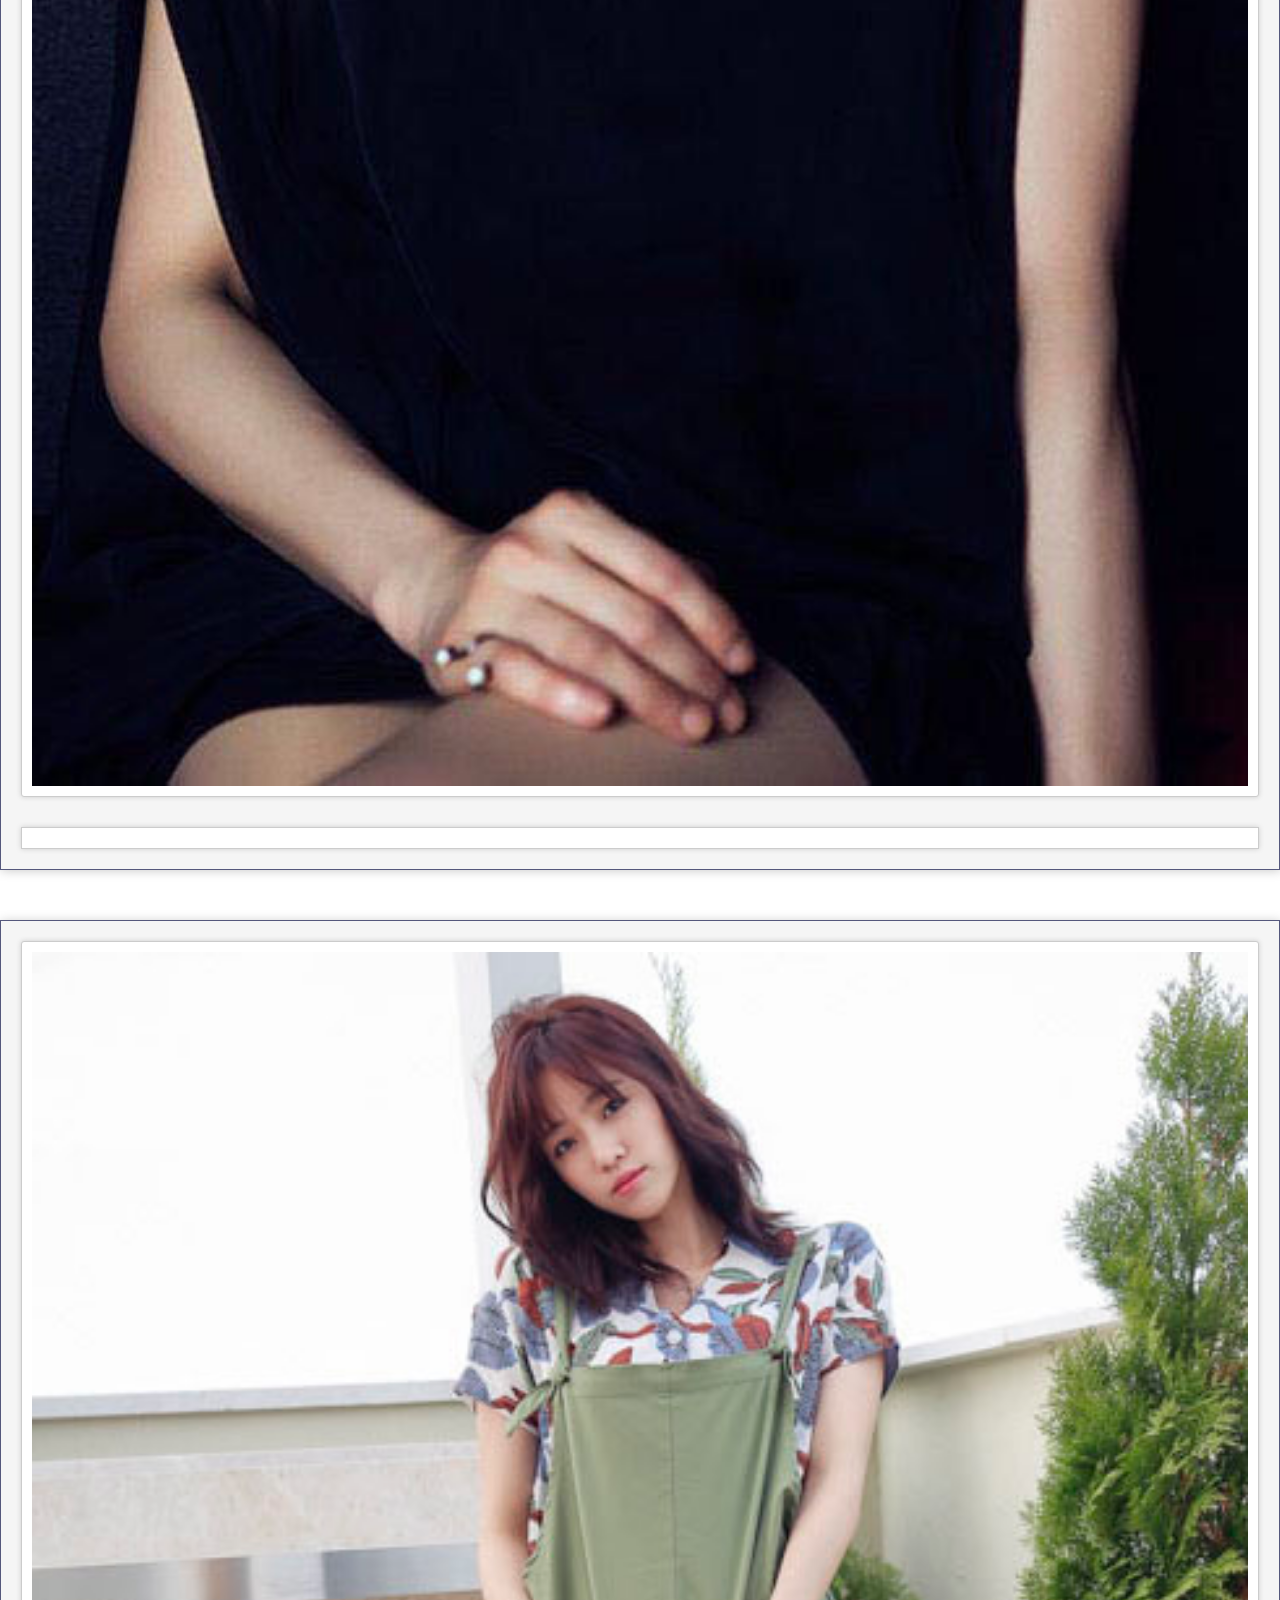
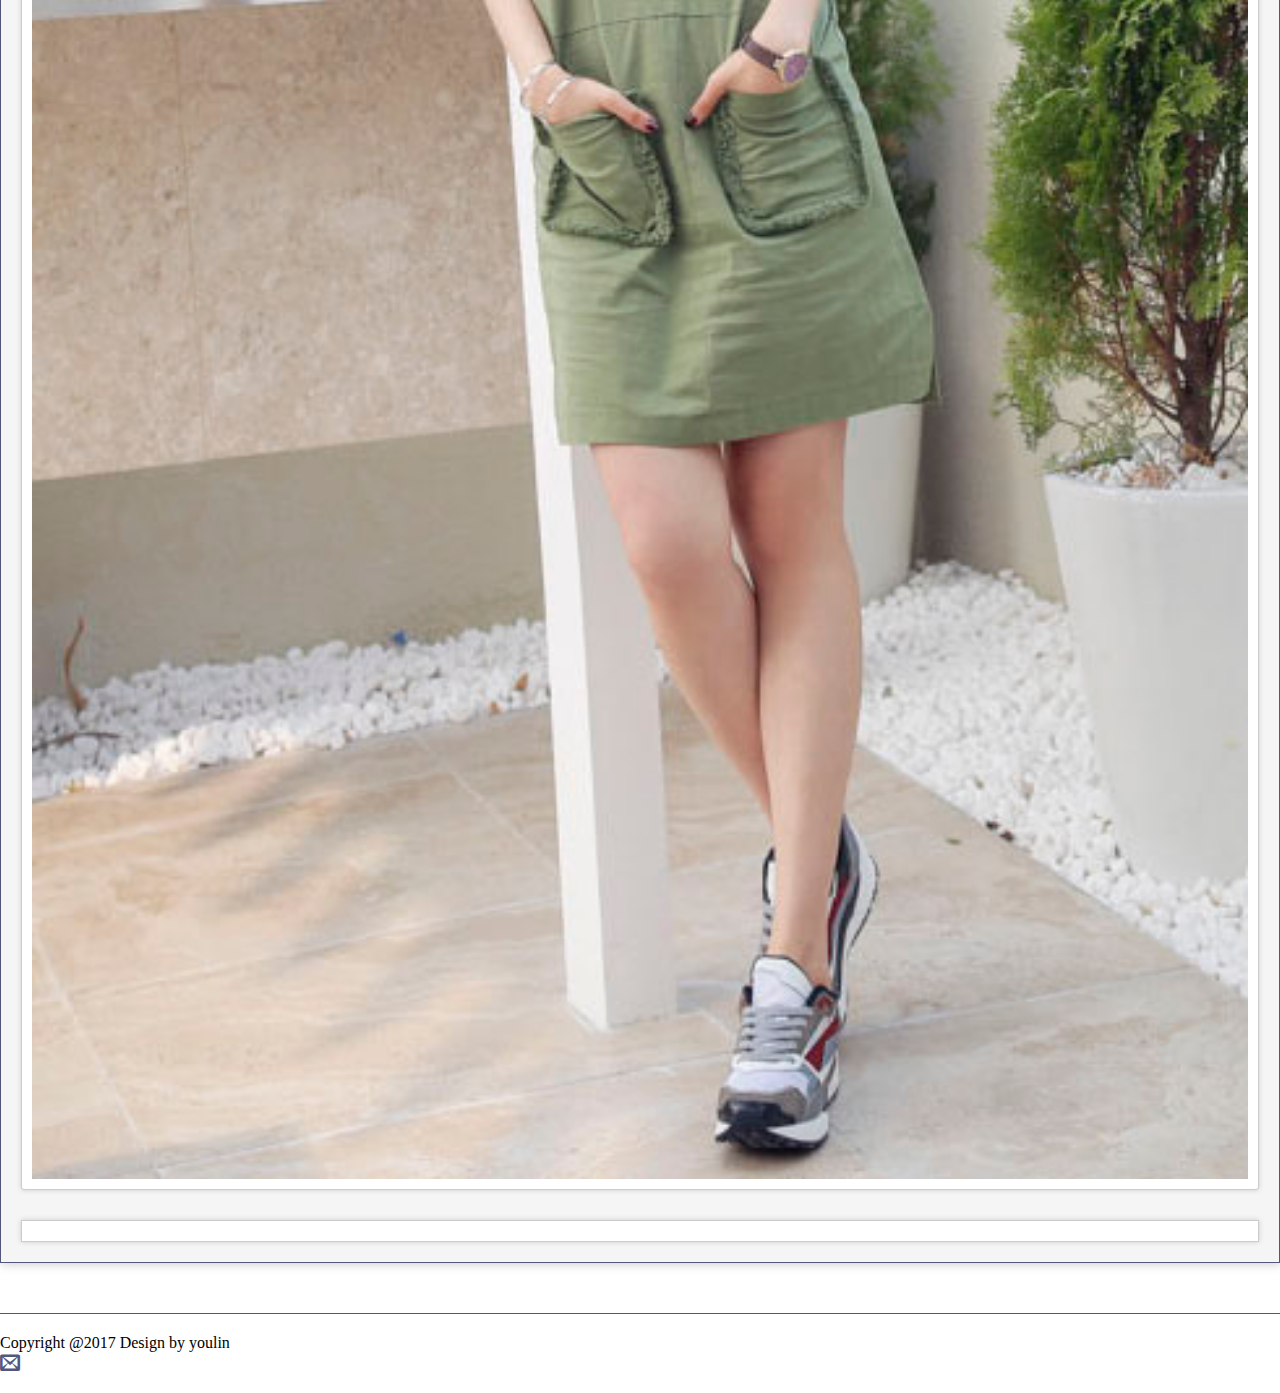
<file: css/member.html>
<!DOCTYPE html>
<html lang="zh-CN">

<head>
  <meta charset="utf-8">
  <meta http-equiv="X-UA-Compatible" content="IE=edge">
  <meta name="viewport" content="width=device-width, initial-scale=1, user-scalable=no">
  <title>T-ara</title>
  <link rel="shortcut icon" href="images/logo.png" type="image/x-icon">
  <link rel="icon" href="images/logo.png" type="image/x-icon">
  <link rel="stylesheet" href="https://apps.bdimg.com/libs/bootstrap/3.3.4/css/bootstrap.min.css">
  <link rel="stylesheet" href="css/base.css">
  <link rel="stylesheet" href="css/reset.css">
  <link rel="stylesheet" href="css/font.css">
  <link rel="stylesheet" href="css/style.css">
  <link rel="stylesheet" href="css/member.css">
  <!-- <link rel="stylesheet" href="css/jquery.fullPage.css"> -->
  <!--[if lt IE 9]>
    <script src="https://apps.bdimg.com/libs/html5shiv/r29/html5.min.js"></script>
    <script src="https://apps.bdimg.com/libs/respond.js/1.4.2/respond.min.js"></script>
  <![endif]-->
</head>
<body>
	<!-- 导航菜单部分 -->
	<header id="nav">
		<nav class="navbar navbar-reset reset-margin-b navbar-fixed-top">
			<div class="container">
				<!-- Brand and toggle get grouped for better mobile display -->
				<div class="navbar-header">
				<button type="button" class="navbar-toggle collapsed" data-toggle="collapse" data-target="#navbar-collapse" aria-expanded="false">
						<span class="sr-only">Toggle navigation</span>
						<span class="icon-bar"></span>
						<span class="icon-bar"></span>
						<span class="icon-bar"></span>
					</button>
					<a class="navbar-brand reset-padding" data-toggle="tooltip" data-placement="bottom" title="百度-T-ara组合吧" href="http://www.tarabar.cn" target="_blank">
						<i class="icon-crown"></i>
						<span class="crown">皇冠团</span>
					</a>
				</div>

				<!-- Collect the nav links, forms, and other content for toggling -->
				<div class="collapse navbar-collapse" id="navbar-collapse">
					<ul class="nav navbar-nav">
						<li><a href="index.html">首页<span class="sr-only">(current)</span></a></li>
						<li class="active"><a href="javascript:;" target='_blank'>成员介绍</a></li>
						<li><a href="musicVideo.html">音乐作品</a></li>
						<li><a href="waterfall.html">照片墙</a></li>
					</ul>
					<ul class="nav navbar-nav navbar-right">
						<li><a href="leaveMessage.html">留言板</a></li>
					</ul>
				</div><!-- /.navbar-collapse -->
			</div><!-- /.container-fluid -->
		</nav>
	</header>
	<!-- 导航菜单部分结束 -->
	<div class="container-fluid reset-padding">
		<div class="banner-member"></div>
		<!-- <span class="contact-title">成员介绍</span> -->
	</div>
	<div id="member" class='container'>
		<div class="row">
			<div class="col-md-12">
				<!-- <div class="banner-liuyan"></div> -->
				<span class="header-title">成员介绍</span>
			</div>
		</div>
		<!-- <h3>第一屏</h3> -->
		<div class="page page1">
			<div class="row">
				<div class="col-md-4 col-sm-4">
					<div class="member-img">
						<img src="image-member/zhiyan.jpg" alt="12">
					</div>
				</div>
				<div class="col-md-8 col-sm-8">
					<ul class="member-info clearfix">
						<!-- <li class="info-item col-md-6">
							<span class="desc">中文名</span>
							<p class="info">朴智妍</p>
						</li>
						<li class="info-item col-md-6">
							<span class="desc">外文名</span>
							<p class="info">박지연</p>
						</li>
						...

						<li class="info-item col-md-6">
							<span class="desc">主要成就</span>
							<p class="info">2011年韩国年度音源销量冠军、2007年APM模特选拔大赛银奖、2008年Smart模特选拔大会大赏、第21届HighOne歌谣大赏音源赏、第20届文化演艺大赏最佳偶像奖</p>
						</li> -->
					</ul>
				</div>
			</div>
		</div>
	    <div class="page page2">
		    <div class="row">
				<div class="col-md-4 col-sm-4">
					<div class="member-img">
						<img src="image-member/juli.jpg" alt="">
					</div>
				</div>
				<div class="col-md-8 col-sm-8">
					<ul class="member-info clearfix">
					</ul>
				</div>
			</div>
		</div>
	    <div class="page page3">
		    <div class="row">
				<div class="col-md-4 col-sm-4">
					<div class="member-img">
						<img src="image-member/suyan.jpg" alt="">
					</div>
				</div>
				<div class="col-md-8 col-sm-8">
					<ul class="member-info clearfix">
					</ul>
				</div>
			</div>
	    </div>
	    <div class="page page4">
	    	<div class="row">
				<div class="col-md-4 col-sm-4">
					<div class="member-img">
						<img src="image-member/xiaomin.jpg" alt="">
					</div>
				</div>
				<div class="col-md-8 col-sm-8">
					<ul class="member-info clearfix">
					</ul>
				</div>
			</div>
	    </div>
	    <div class="page page5">
	    	<div class="row">
				<div class="col-md-4 col-sm-4">
					<div class="member-img">
						<img src="image-member/baolan.jpg" alt="">
					</div>
				</div>
				<div class="col-md-8 col-sm-8">
					<ul class="member-info clearfix">
					</ul>
				</div>
			</div>
	    </div>
	    <div class="page page6">
	    	<div class="row">
				<div class="col-md-4 col-sm-4">
					<div class="member-img">
						<img src="image-member/enjing.jpg" alt="">
					</div>
				</div>
				<div class="col-md-8 col-sm-8">
					<ul class="member-info clearfix">
					</ul>
				</div>
			</div>
	    </div>
	</div>
	
	<footer class="footer">
		<div class="container">
			<p class="pull-left">Copyright @2017 Design by youlin</p>
			<a href="mailto:734435946@qq.com?subject=关于T-ara皇冠团站的建议" class="icon-envelop pull-right" data-toggle="tooltip" data-placement="top" title="有什么建议，发送邮件给我噢~"></a>
		</div>
	</footer>
	<script src="https://apps.bdimg.com/libs/jquery/1.9.1/jquery.min.js"></script>
	<script src="https://apps.bdimg.com/libs/bootstrap/3.3.4/js/bootstrap.min.js"></script>
	<script src="js/script.js"></script>
	<script src="js/member.js"></script>
	<!-- <script src="lib/jquery.fullPage.min.js"></script> -->
	<script>
		// $(function(){
		// 	$('#member').fullpage({
		// 		navigation: true,
		// 	    navigationPosition: 'right',
		// 	    navigationColor:'#fff',
		// 	    verticalCentered:false,
		// 	});
		// });
	</script>
</body>
</html>
</file>
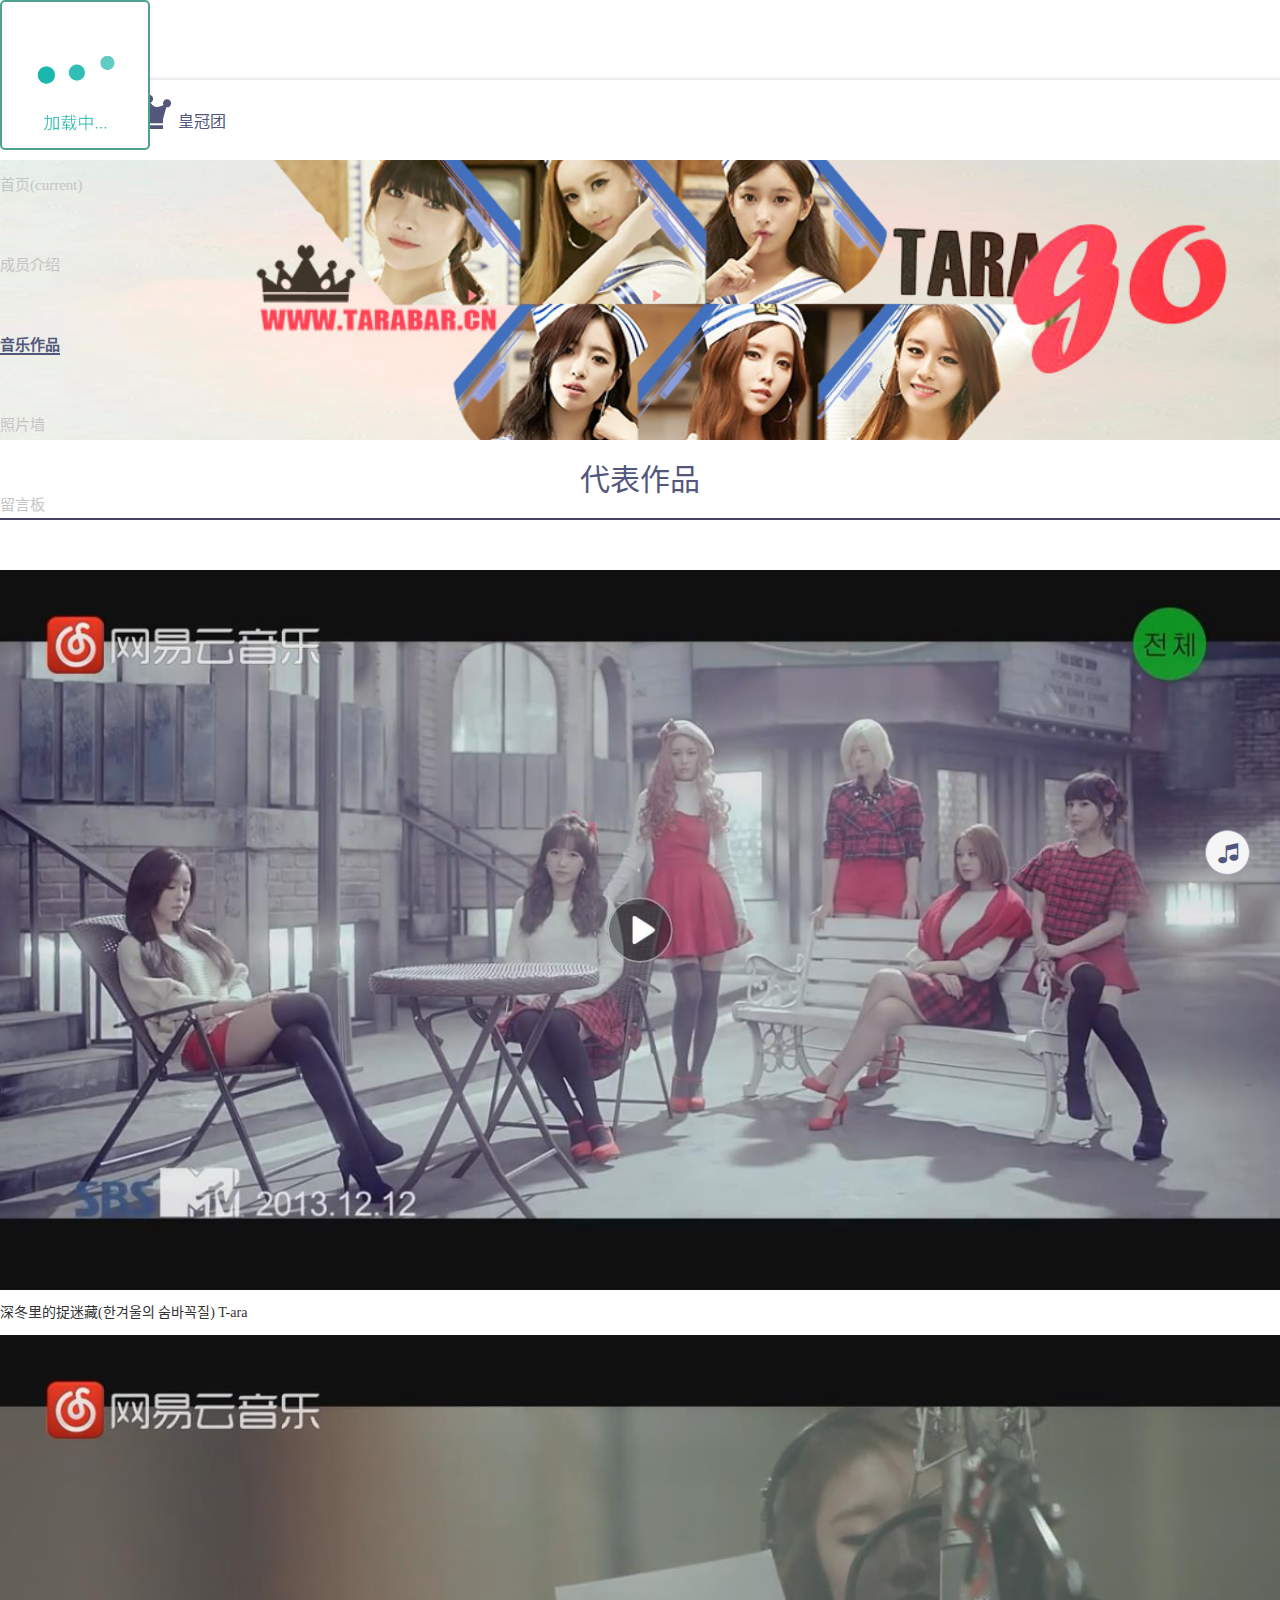
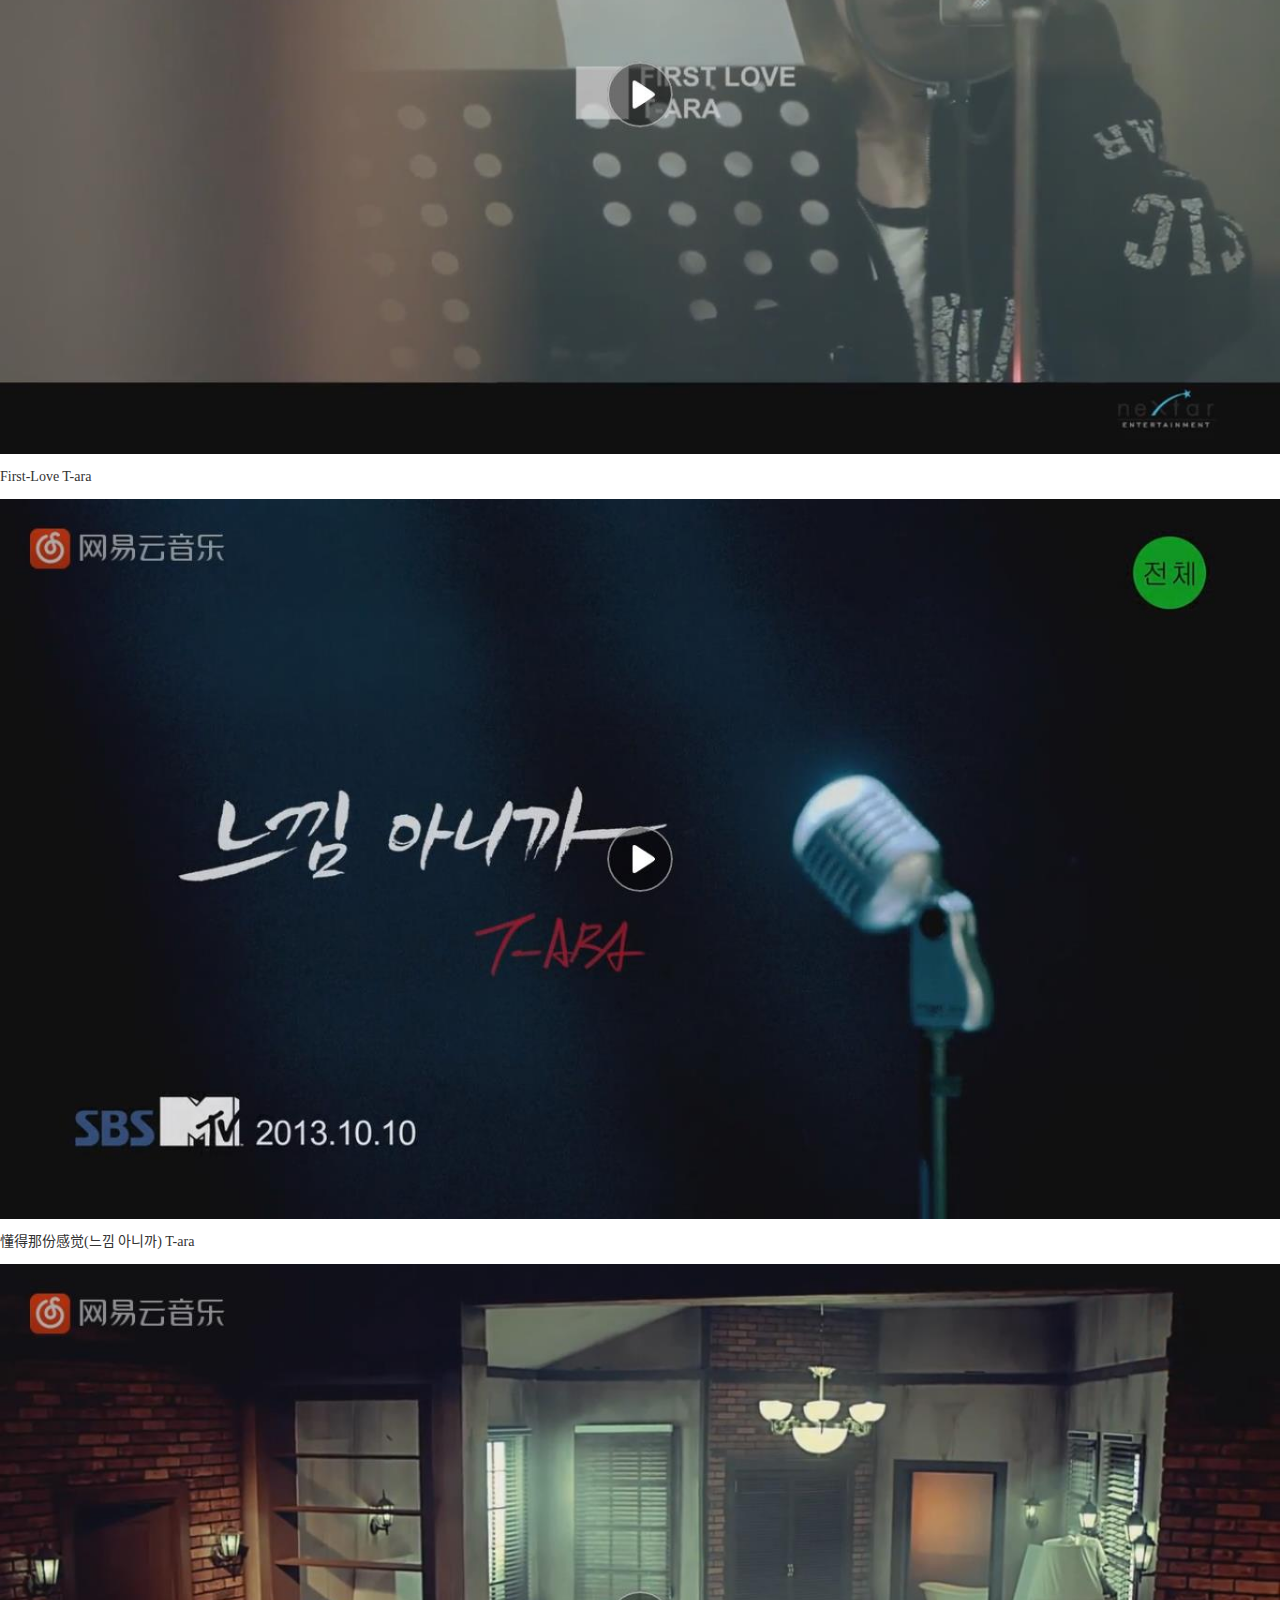
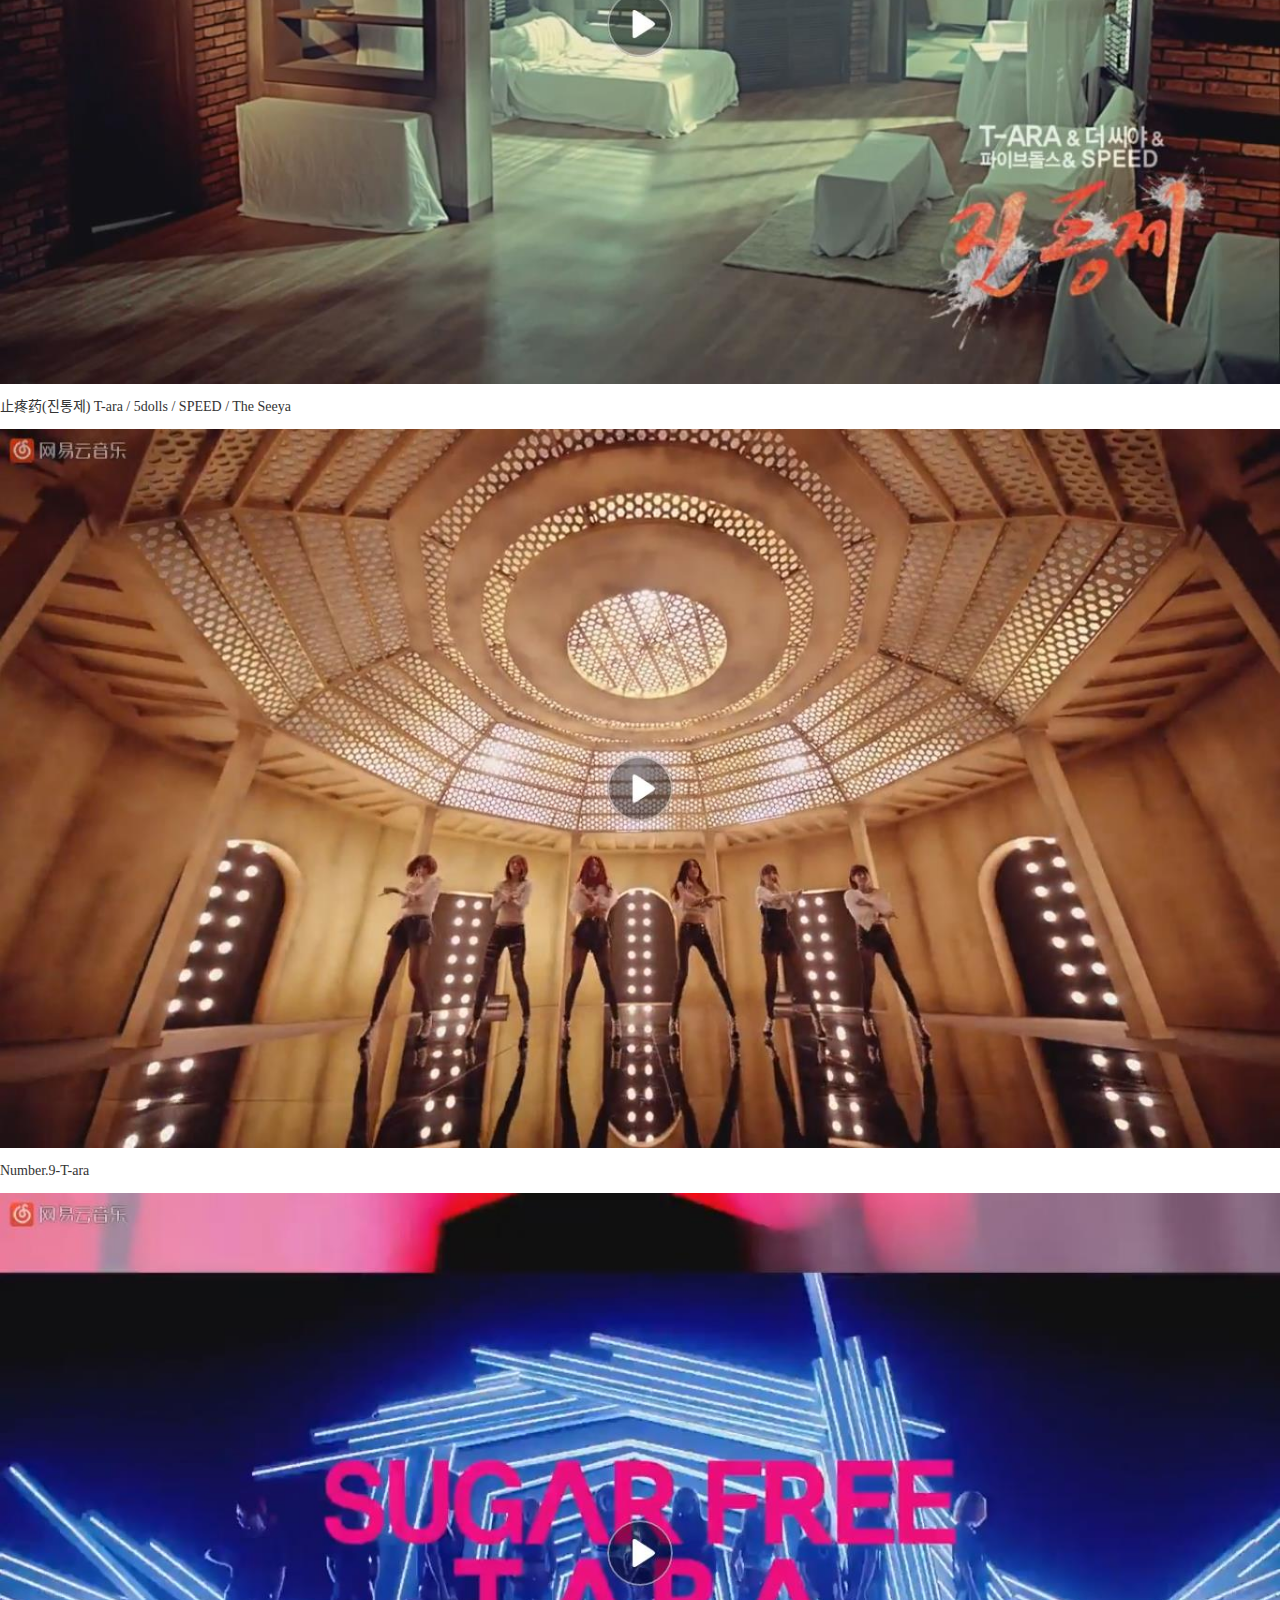
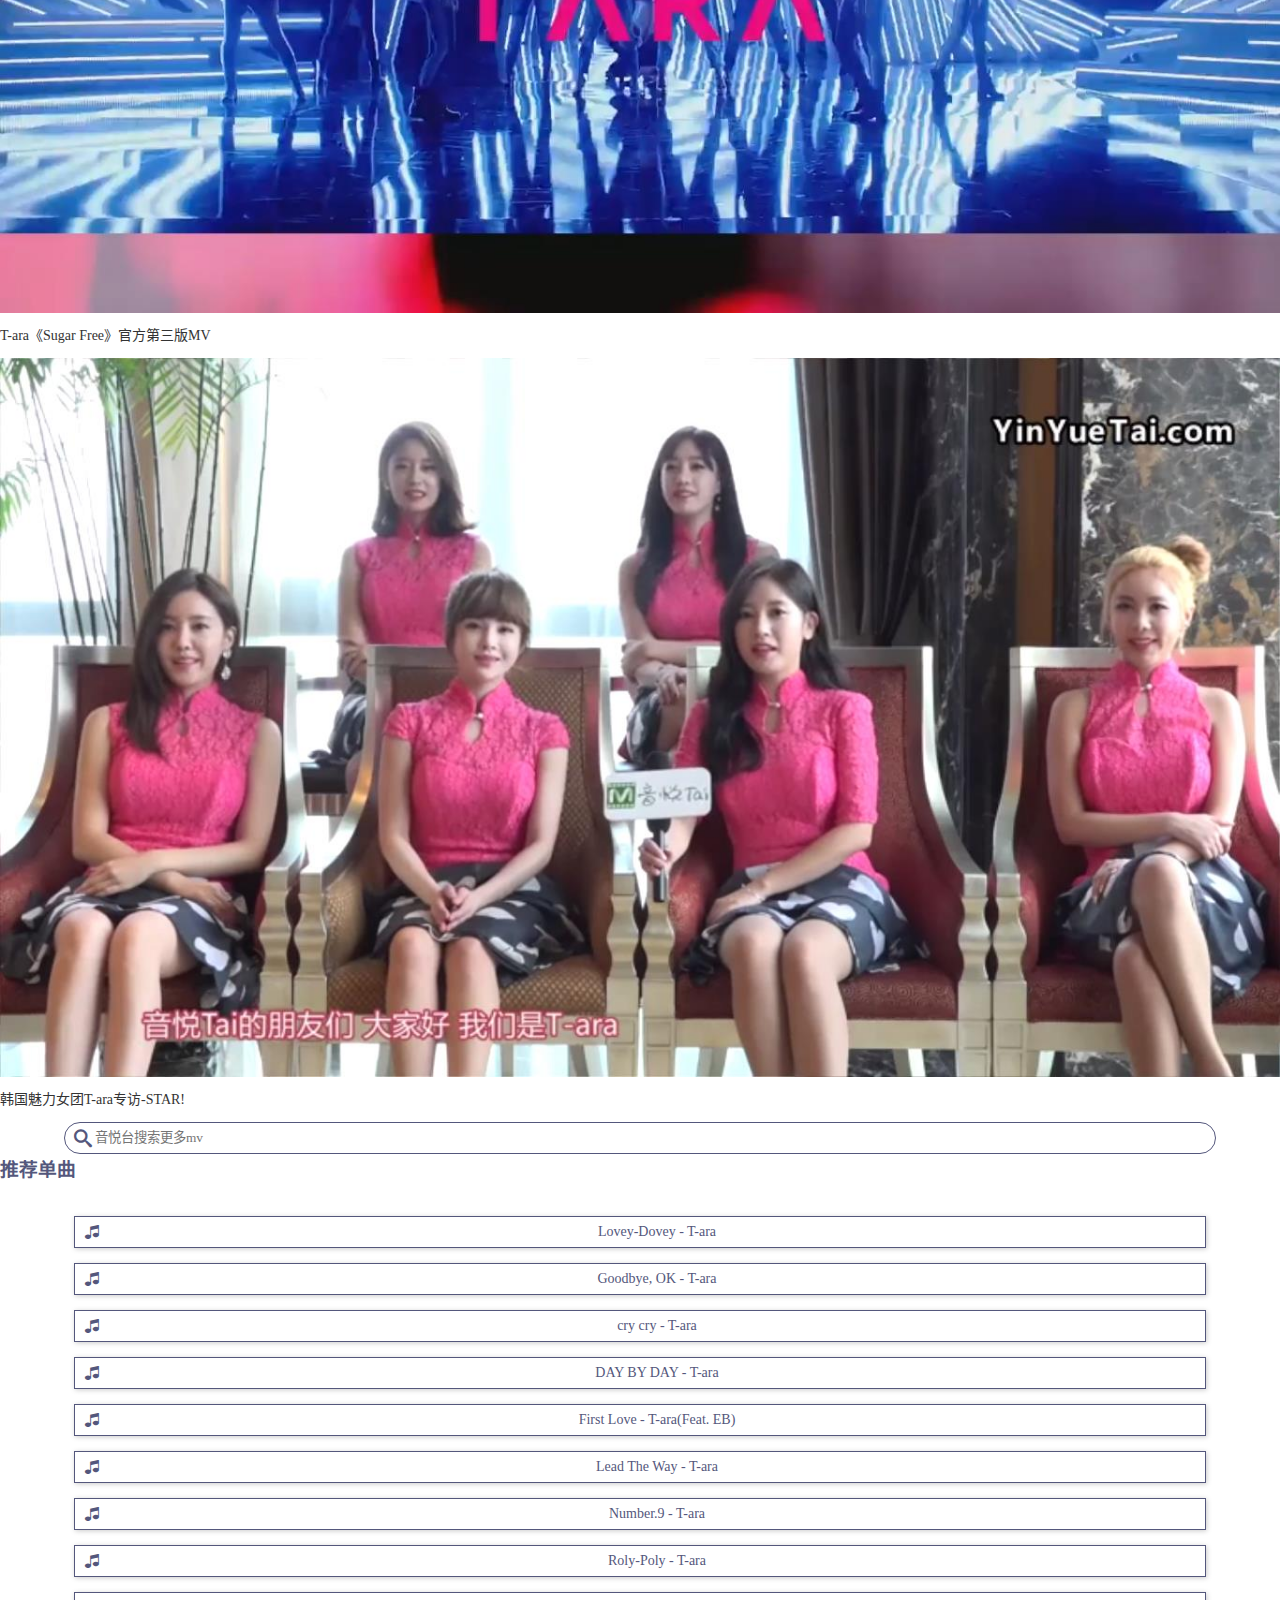
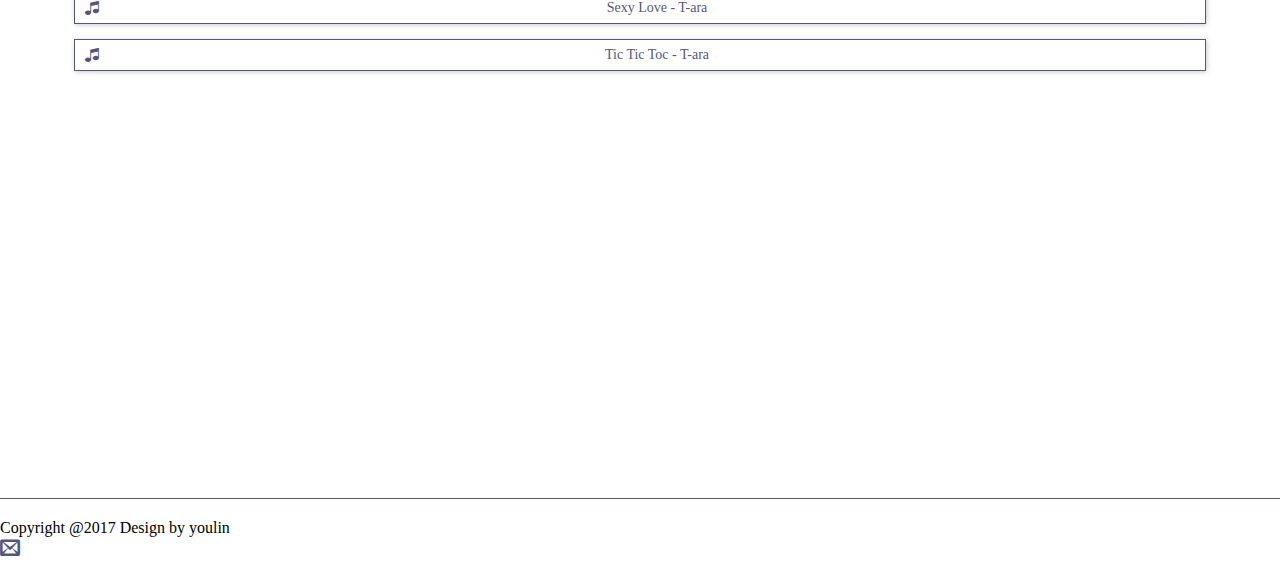
<file: css/musicVideo.html>
<!DOCTYPE html>
<html lang="zh-CN">

<head>
  <meta charset="utf-8">
  <meta http-equiv="X-UA-Compatible" content="IE=edge">
  <meta name="viewport" content="width=device-width, initial-scale=1, user-scalable=no">
  <title>T-ara</title>
  <link rel="shortcut icon" href="images/logo.png" type="image/x-icon">
  <link rel="icon" href="images/logo.png" type="image/x-icon">
  <link rel="stylesheet" href="https://apps.bdimg.com/libs/bootstrap/3.3.4/css/bootstrap.min.css">
  <link rel="stylesheet" href="css/base.css">
  <link rel="stylesheet" href="css/reset.css">
  <link rel="stylesheet" href="css/font.css">
  <link rel="stylesheet" href="css/style.css">
  <link rel="stylesheet" href="css/musicVideo.css">
  <!--[if lt IE 9]>
    <script src="https://apps.bdimg.com/libs/html5shiv/r29/html5.min.js"></script>
    <script src="https://apps.bdimg.com/libs/respond.js/1.4.2/respond.min.js"></script>
  <![endif]-->
</head>
<body>
	<!-- 导航菜单部分 -->
	<header id="nav">
		<nav class="navbar navbar-reset reset-margin-b navbar-fixed-top">
			<div class="container">
				<!-- Brand and toggle get grouped for better mobile display -->
				<div class="navbar-header">
				<button type="button" class="navbar-toggle collapsed" data-toggle="collapse" data-target="#navbar-collapse" aria-expanded="false">
						<span class="sr-only">Toggle navigation</span>
						<span class="icon-bar"></span>
						<span class="icon-bar"></span>
						<span class="icon-bar"></span>
					</button>
					<a class="navbar-brand reset-padding" data-toggle="tooltip" data-placement="bottom" title="百度-T-ara组合吧" href="http://www.tarabar.cn" target="_blank">
						<i class="icon-crown"></i>
						<span class="crown">皇冠团</span>
					</a>
				</div>

				<!-- Collect the nav links, forms, and other content for toggling -->
				<div class="collapse navbar-collapse" id="navbar-collapse">
					<ul class="nav navbar-nav">
						<li><a href="index.html" target="_blank">首页<span class="sr-only">(current)</span></a></li>
						<li><a href="member.html" target="_blank">成员介绍</a></li>
						<li class="active"><a href="javascript:;" target="_blank">音乐作品</a></li>
						<li><a href="waterfall.html" target="_blank">照片墙</a></li>
					</ul>
					<ul class="nav navbar-nav navbar-right">
						<li><a href="leaveMessage.html" target="_blank">留言板</a></li>
					</ul>
				</div><!-- /.navbar-collapse -->
			</div><!-- /.container-fluid -->
		</nav>
	</header>
	<!-- 导航菜单部分结束 -->
	<!-- 音乐作品部分 -->
	<div class="container-fluid reset-padding">
		<div class="banner-zuopin"></div>
		<!-- <span class="contact-title">联系我</span> -->
	</div>
	<section id="musicVideo">
		<div class="container">
			<div class="row">
				<!-- <div class="banner-zuopin"></div> -->
				<span class="header-title">代表作品</span>
				<div class="col-md-8 col-sm-8 col-xs-12">
					<div class="musicItem col-md-6">
						<img src="images/findhide.jpg" data-src="https://he.yinyuetai.com/uploads/videos/common/AEF80142ECA75C75BA3860D4D0D5EFFC.flv?sc=b099ed60a2e17077&br=1764&vid=833120&aid=1559&area=KR&vst=0" alt="">
						<div class="mask"></div>
						<p class="mvCaption">深冬里的捉迷藏(한겨울의 숨바꼭질) T-ara</p>
					</div>
					<div class="musicItem col-md-6">
						<img src="images/first-love.jpg" data-src="https://hc.yinyuetai.com/uploads/videos/common/88C7015495BDEAAC0C93238EAB60CB1F.flv?sc=1e745b65bb6d1770&br=784&vid=877682&aid=1559&area=KR&vst=0" alt="">
						<div class="mask"></div>
						<p class="mvCaption">First-Love T-ara</p>
					</div>
					<div class="musicItem col-md-6">
						<img src="images/knowfeeling.jpg" data-src="https://he.yinyuetai.com/uploads/videos/common/6609014F06AE1C8E99DE142502A2B157.flv?sc=47eb8aaa596e03f7&br=3136&vid=782863&aid=1559&area=KR&vst=0" alt="">
						<div class="mask"></div>
						<p class="mvCaption">懂得那份感觉(느낌 아니까) T-ara</p>
					</div>
					<div class="musicItem col-md-6">
						<img src="images/medical.jpg" data-src="https://he.yinyuetai.com/uploads/videos/common/F8F8014F06BE5C7C773192599D42DD69.flv?sc=6816e0acef421398&br=3142&vid=684656&aid=1559&area=KR&vst=0" alt="">
						<div class="mask"></div>
						<p class="mvCaption">止疼药(진통제) T-ara / 5dolls / SPEED / The Seeya</p>
					</div>
					<div class="musicItem col-md-6">
						<img src="images/number9.jpg" data-src="https://he.yinyuetai.com/uploads/videos/common/874B014EBF3448E04CA034C2401A4473.flv?sc=4cefa3ce66c79ebc&br=3142&vid=782817&aid=1559&area=KR&vst=0" alt="">
						<div class="mask"></div>
						<p class="mvCaption">Number.9-T-ara</p>
					</div>
					<div class="musicItem col-md-6">
						<img src="images/sugarfree.jpg" data-src="https://he.yinyuetai.com/uploads/videos/common/2657014E6747A3FA35903D5ACA0BC434.flv?sc=e6ca2c7b04705e6c&br=3102&vid=2132256&aid=1559&area=KR&vst=0" alt="">
						<div class="mask"></div>
						<p class="mvCaption">T-ara《Sugar Free》官方第三版MV</p>
					</div>
					<div class="musicItem col-md-6">
						<img src="images/starshow.jpg" data-src="https://he.yinyuetai.com/uploads/videos/common/A5810150FB0624049917C9AC41C4764E.flv?sc=acae284e646f03e4&br=3131&vid=2417982&aid=30971&area=ML&vst=6" alt="">
						<div class="mask"></div>
						<p class="mvCaption">韩国魅力女团T-ara专访-STAR!</p>
					</div>
				</div>
				<div class="col-md-4 col-sm-4 col-xs-12">
					<div class="searchBar">
						<input type="text" class="search-yinyuetai" placeholder="音悦台搜索更多mv">
						<i class="icon-search"></i>
					</div>
					<h3 style="color:#54577c;">推荐单曲</h3>
					<div class="music-list">
						<ul>
							<li data-music="music/T-ara - Lovey-Dovey.mp3">
								<i class="icon-music"></i>
								<p class="musicName">Lovey-Dovey - T-ara</p>
							</li>
							<li data-music="music/T-ara - Goodbye, OK.mp3">
								<i class="icon-music"></i>
								<p class="musicName">Goodbye, OK - T-ara</p>
							</li>
							<li data-music="music/T Ara - cry cry - tara.mp3">
								<i class="icon-music"></i>
								<p class="musicName">cry cry  - T-ara</p>
							</li>
							<li data-music="music/T-ara - DAY BY DAY.mp3">
								<i class="icon-music"></i>
								<p class="musicName">DAY BY DAY - T-ara</p>
							</li>
							<li data-music="music/T-ara - First Love(Feat. EB).mp3">
								<i class="icon-music"></i>
								<p class="musicName">First Love - T-ara(Feat. EB)</p>
							</li>
							<li data-music="music/T-ara - Lead The Way.mp3">
								<i class="icon-music"></i>
								<p class="musicName">Lead The Way - T-ara</p>
							</li>
							<li data-music="music/T-ara - No.9.mp3">
								<i class="icon-music"></i>
								<p class="musicName">Number.9 - T-ara</p>
							</li>
							<li data-music="music/T-ara - Roly-Poly.mp3">
								<i class="icon-music"></i>
								<p class="musicName">Roly-Poly - T-ara</p>
							</li>
							<li data-music="music/T-ara - Sexy Love.mp3">
								<i class="icon-music"></i>
								<p class="musicName">Sexy Love - T-ara</p>
							</li>
							<li data-music="music/T-ara - Tic Tic Toc.mp3">
								<i class="icon-music"></i>
								<p class="musicName">Tic Tic Toc - T-ara</p>
							</li>
						</ul>
					</div>
					
				</div>
			</div>
		</div>

	</section>
	<!-- 音乐作品部分结束 -->
	<!-- loading-panel -->
	<div class="loading">
		<span></span>
	</div>
	<!-- mv插件 -->
	<div class="mask"></div>
	<div id="video">
		<video src="" autoplay width=608 height=342 preload loop></video>
		<div class="menu">
			<div class="play-btn">
				<i class="icon-pause"></i>
			</div>
			<div class="curTime">00:00</div>
			<div class="progress-all">
				<div class="progress-wrap">
					<div class="progress-cur"></div>
				</div>
			</div>
			<div class="allTime">00:00</div>
			<div class="volume">
				<i class="icon-volume-medium"></i>
			</div>
			<div class="fullscreen">
				<i class="icon-enlarge"></i>
			</div>
		</div>
		<div class="play-btn-big" hidden>
			<i class="icon-pause"></i>
		</div>
		<span class="close-btn">
			<i class="icon-cross"></i>
		</span>
	</div>
	<!-- 音乐插件 -->
	<div class="music-wrap">
		<div id='music' hidden>
			<audio src="" autoplay preload loop></audio>
			<!-- 播放暂停按钮 -->
			<div class="music-button">
				<i class="icon-play"></i>
			</div>
			<!-- 进度条 -->
			<div class="music-progress-wrap">
				<div class="music-progress">
					<div class="music-progress-cur"></div>
				</div>
			</div>
			<!-- 进度条目前时间及总时间 -->
			<div class="music-allTime">00:00</div>
			<div class="music-curTime">00:00</div>
			<!-- 歌名显示 -->
			<div class="music-name"></div>
			<!-- 音量控制 -->
			<div class="music-volume">
				<i class="icon-volume-medium"></i>
			</div>
		</div>
		<span class="musicSwitch">
			<i class="icon-music"></i>
		</span>
		<!-- 点击播放列表飞入的icon -->
		<i class="icon-music" id="moveMusicIcon"></i>
	</div>
	<footer class="footer">
		<div class="container">
			<p class="pull-left">Copyright @2017 Design by youlin</p>
			<a href="mailto:734435946@qq.com?subject=关于T-ara皇冠团站的建议" class="icon-envelop pull-right" data-toggle="tooltip" data-placement="top" title="有什么建议，发送邮件给我噢~"></a>
		</div>
	</footer>
	<script src="https://apps.bdimg.com/libs/jquery/1.9.1/jquery.min.js"></script>
	<script src="https://apps.bdimg.com/libs/bootstrap/3.3.4/js/bootstrap.min.js"></script>
	<script src="js/script.js"></script>
	<script src="js/musicVideo.js"></script>
	<script src="js/music.js"></script>
</body>
</html>
</file>
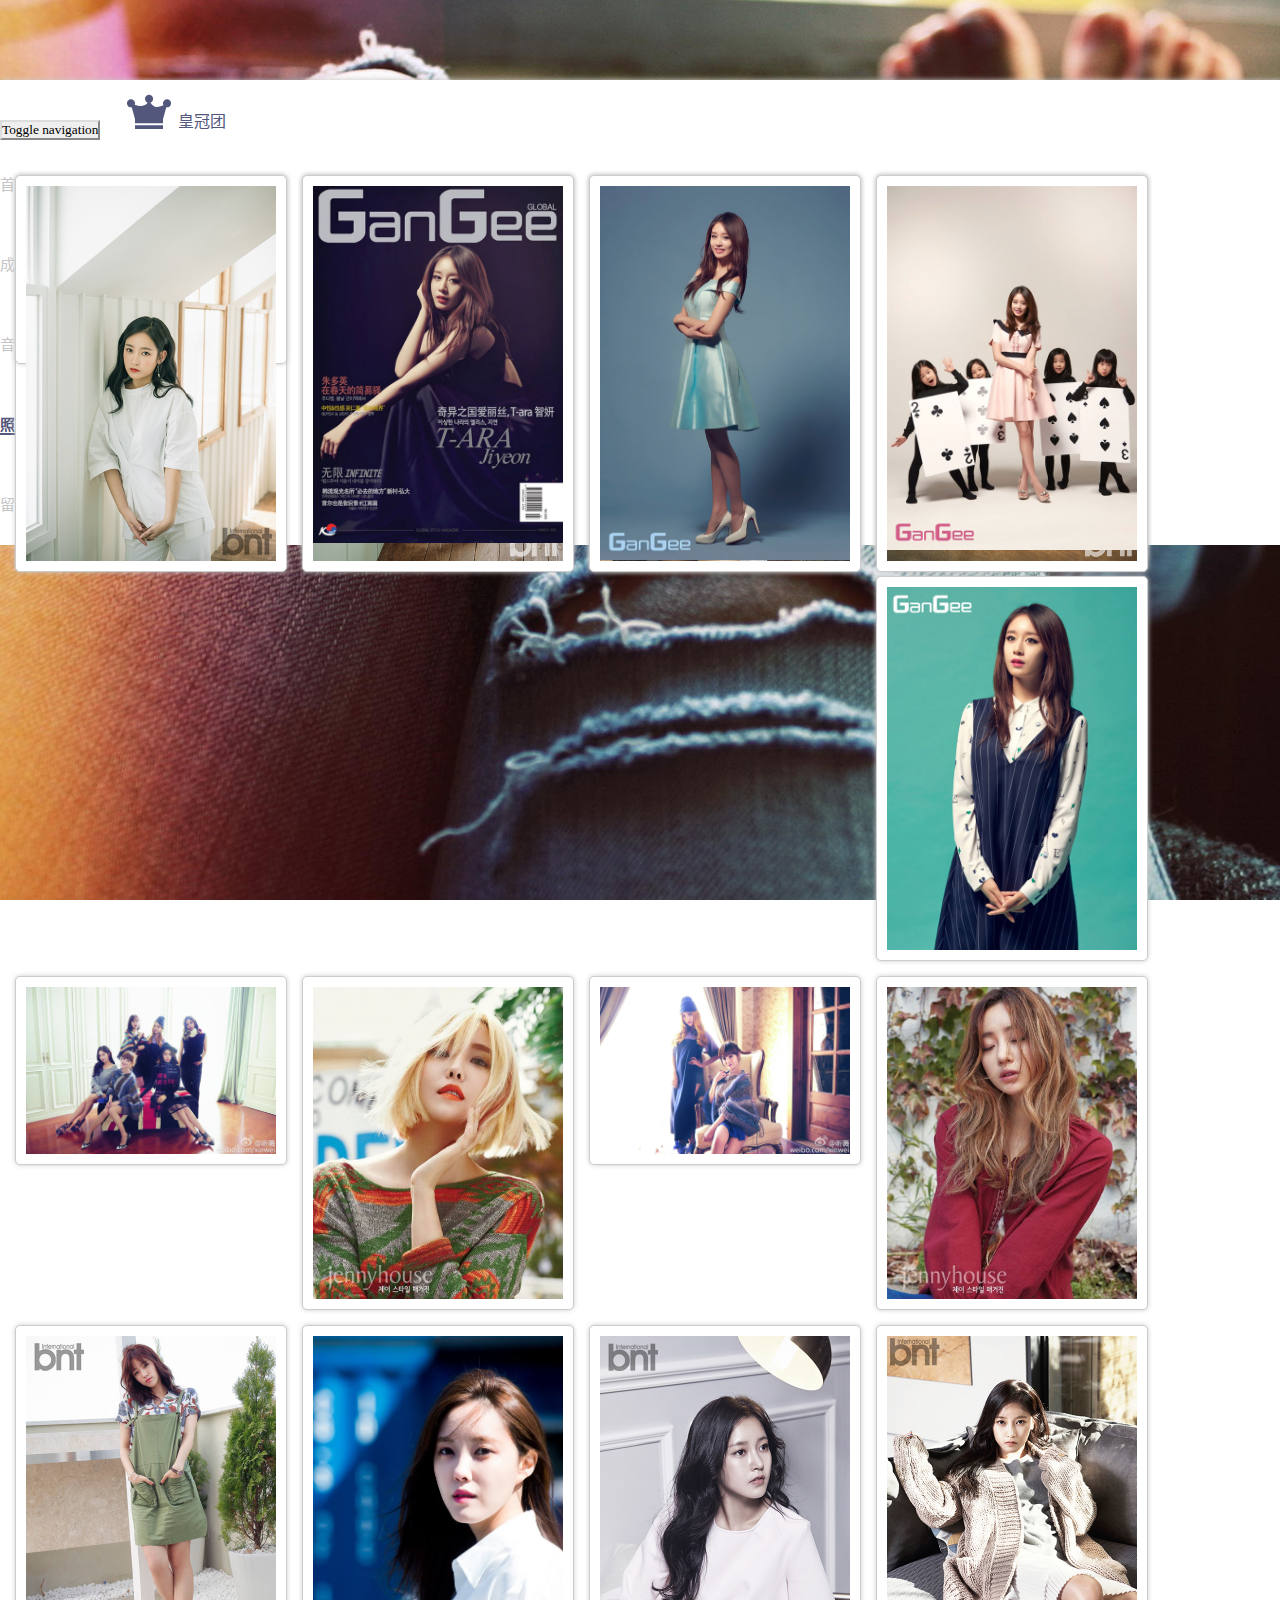
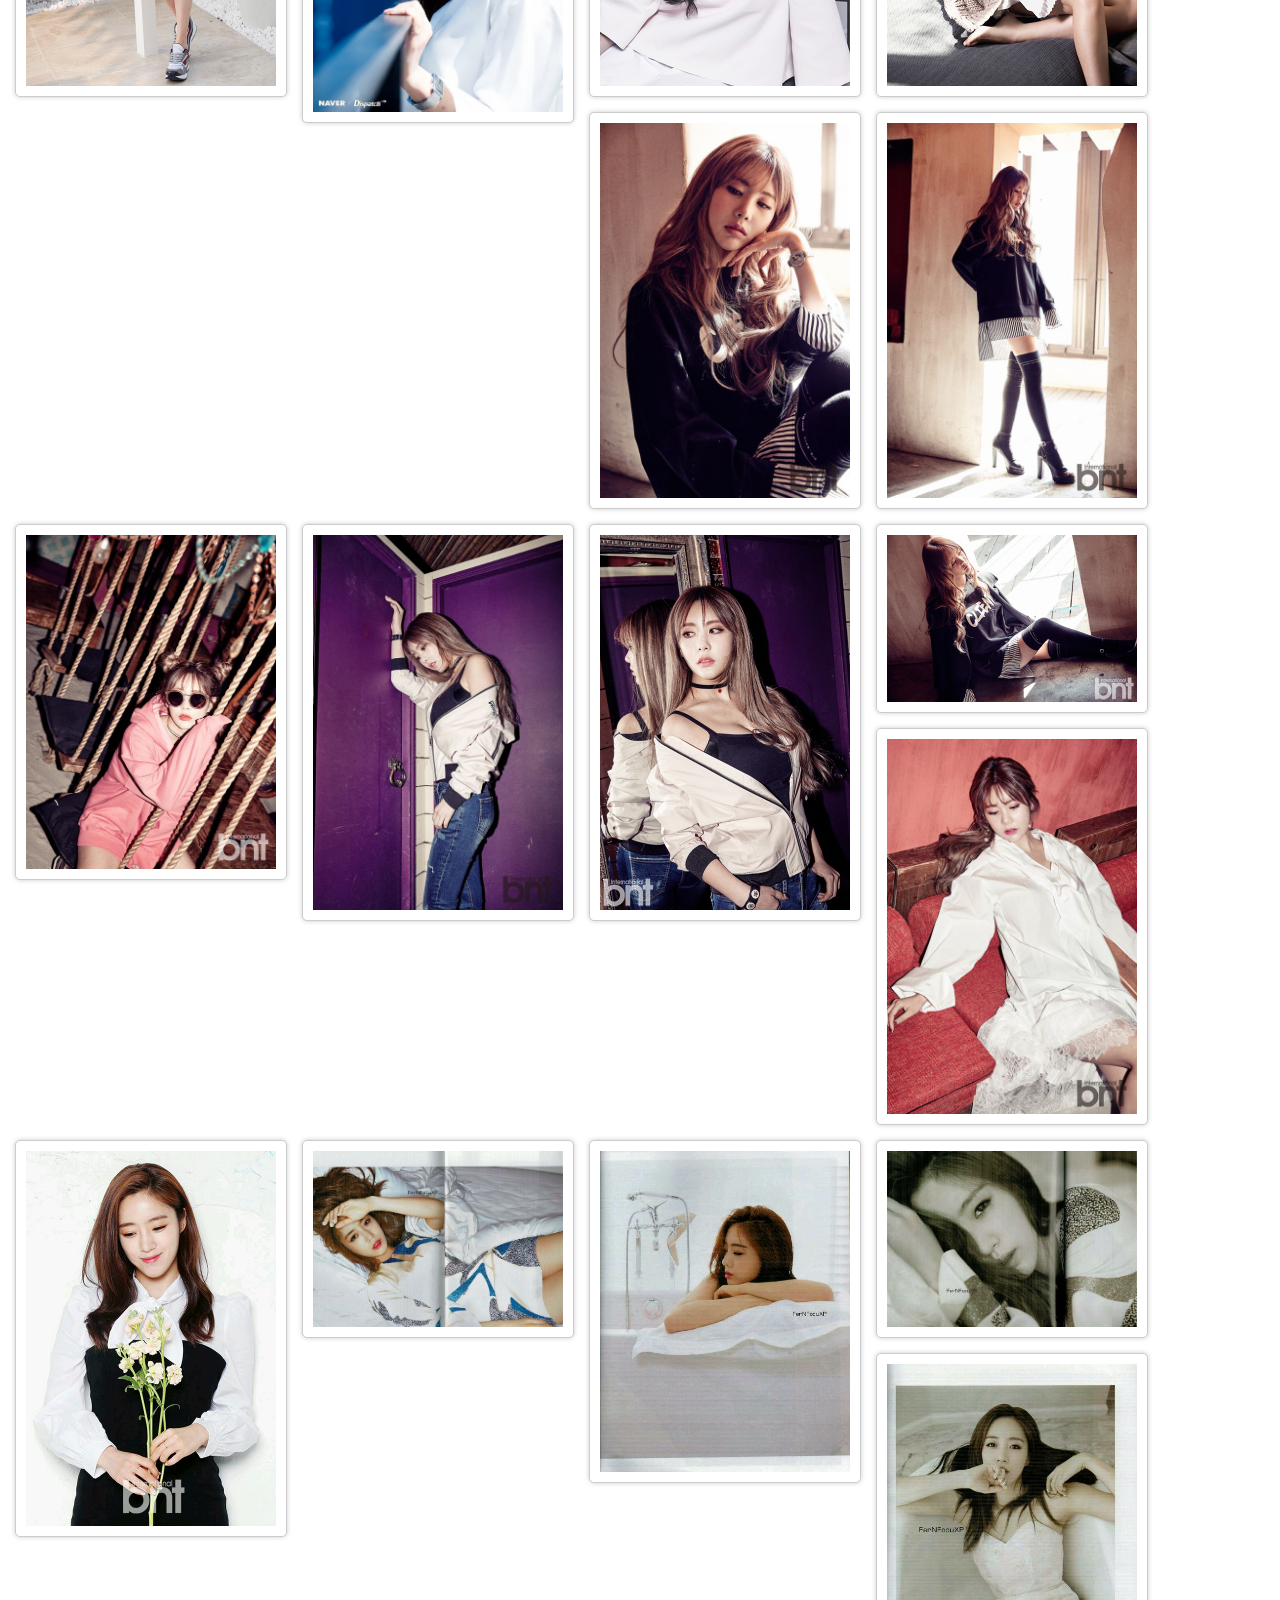
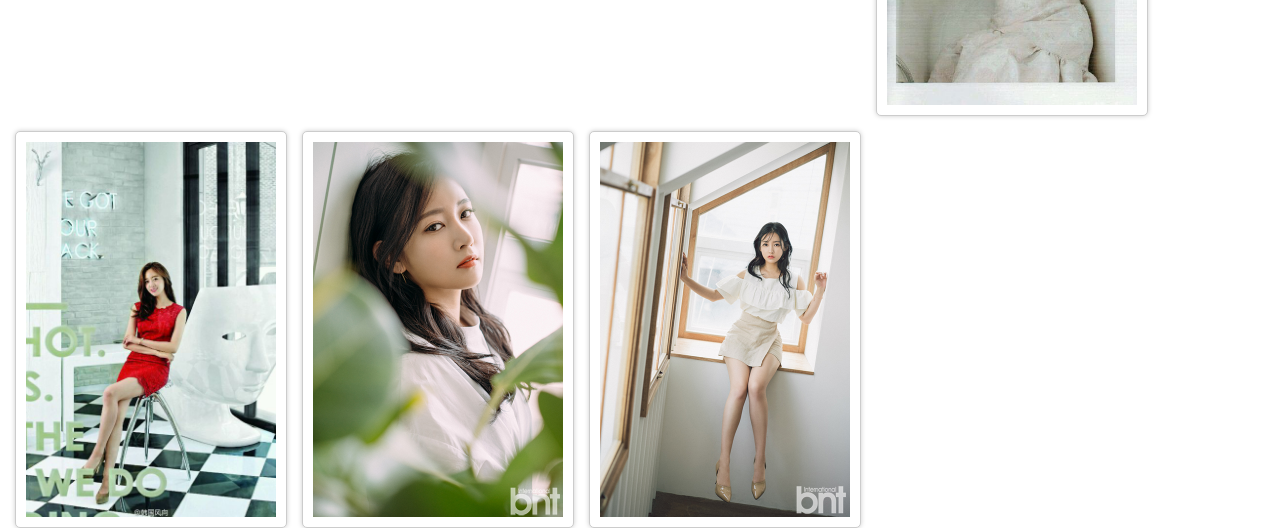
<file: css/waterfall.html>
<!DOCTYPE html>
<html lang="zh-CN">

<head>
  <meta charset="utf-8">
  <meta http-equiv="X-UA-Compatible" content="IE=edge">
  <meta name="viewport" content="width=device-width, initial-scale=1, user-scalable=no">
  <title>T-ara</title>
  <link rel="shortcut icon" href="images/logo.png" type="image/x-icon">
  <link rel="icon" href="images/logo.png" type="image/x-icon">
  <link rel="stylesheet" href="https://apps.bdimg.com/libs/bootstrap/3.3.4/css/bootstrap.min.css">
  <link rel="stylesheet" href="css/base.css">
  <link rel="stylesheet" href="css/reset.css">
  <link rel="stylesheet" href="css/font.css">
  <link rel="stylesheet" href="css/style.css">
  <link rel="stylesheet" href="css/waterfall.css">
  <!--[if lt IE 9]>
    <script src="https://apps.bdimg.com/libs/html5shiv/r29/html5.min.js"></script>
    <script src="https://apps.bdimg.com/libs/respond.js/1.4.2/respond.min.js"></script>
  <![endif]-->
</head>
<body>
	<!-- 导航菜单部分 -->
	<header id="nav">
		<nav class="navbar navbar-reset reset-margin-b navbar-fixed-top">
			<div class="container">
				<!-- Brand and toggle get grouped for better mobile display -->
				<div class="navbar-header">
				<button type="button" class="navbar-toggle collapsed" data-toggle="collapse" data-target="#navbar-collapse" aria-expanded="false">
						<span class="sr-only">Toggle navigation</span>
						<span class="icon-bar"></span>
						<span class="icon-bar"></span>
						<span class="icon-bar"></span>
					</button>
					<a class="navbar-brand reset-padding" data-toggle="tooltip" data-placement="bottom" title="百度-T-ara组合吧" href="http://www.tarabar.cn" target="_blank">
						<i class="icon-crown"></i>
						<span class="crown">皇冠团</span>
					</a>
				</div>

				<!-- Collect the nav links, forms, and other content for toggling -->
				<div class="collapse navbar-collapse" id="navbar-collapse">
					<ul class="nav navbar-nav">
						<li><a href="index.html" target="_blank">首页<span class="sr-only">(current)</span></a></li>
						<li><a href="member.html" target="_blank">成员介绍</a></li>
						<li><a href="musicVideo.html" target="_blank">音乐作品</a></li>
						<li class="active"><a href="javascript:;" target="_blank">照片墙</a></li>
					</ul>
					<ul class="nav navbar-nav navbar-right">
						<li><a href="leaveMessage.html" target="_blank">留言板</a></li>
					</ul>
				</div><!-- /.navbar-collapse -->
			</div><!-- /.container-fluid -->
		</nav>
	</header>
	<!-- 导航菜单部分结束 -->
	<section id="waterfall">
		<div class="container">
			<div id="main_body">
			  <div class="box" style="position: absolute; top: 0; left: 0;">
			    <div class="pic">
			      <img src="image/0.jpg"/>
			    </div>
			  </div>
			  <div class="box" style="position: absolute; top: 0; left: 287px;">
			    <div class="pic">
			      <img src="image/1.jpg"/>
			    </div>
			  </div>
			  <div class="box" style="position: absolute; top: 0; left: 574px;">
			    <div class="pic">
			      <img src="image/2.jpg"/>
			    </div>
			  </div>
			  <div class="box" style="position: absolute; top: 0; left: 861px;">
			    <div class="pic">
			      <img src="image/3.jpg"/>
			    </div>
			  </div>
			  <div class="box">
			    <div class="pic">
			      <img src="image/4.jpg"/>
			    </div>
			  </div>
			  <div class="box">
			    <div class="pic">
			      <img src="image/5.jpg"/>
			    </div>
			  </div>
			  <div class="box">
			    <div class="pic">
			      <img src="image/6.jpg"/>
			    </div>
			  </div>
			  <div class="box">
			    <div class="pic">
			      <img src="image/7.jpg"/>
			    </div>
			  </div>
			  <div class="box">
			    <div class="pic">
			      <img src="image/8.jpg"/>
			    </div>
			  </div>
			  <div class="box">
			    <div class="pic">
			      <img src="image/9.jpg"/>
			    </div>
			  </div>
			  <div class="box">
			    <div class="pic">
			      <img src="image/10.jpg"/>
			    </div>
			  </div>
			  <div class="box">
			    <div class="pic">
			      <img src="image/11.jpg"/>
			    </div>
			  </div>
			  <div class="box">
			    <div class="pic">
			      <img src="image/12.jpg"/>
			    </div>
			  </div>
			  <div class="box">
			    <div class="pic">
			      <img src="image/13.jpg"/>
			    </div>
			  </div>
			  <div class="box">
			    <div class="pic">
			      <img src="image/14.jpg"/>
			    </div>
			  </div>
			  <div class="box">
			    <div class="pic">
			      <img src="image/15.jpg"/>
			    </div>
			  </div>
			  <div class="box">
			    <div class="pic">
			      <img src="image/16.jpg"/>
			    </div>
			  </div>
			  <div class="box">
			    <div class="pic">
			      <img src="image/17.jpg"/>
			    </div>
			  </div>
			  <div class="box">
			    <div class="pic">
			      <img src="image/18.jpg"/>
			    </div>
			  </div>
			  <div class="box">
			    <div class="pic">
			      <img src="image/19.jpg"/>
			    </div>
			  </div>
			  <div class="box">
			    <div class="pic">
			      <img src="image/20.jpg"/>
			    </div>
			  </div>
			  <div class="box">
			    <div class="pic">
			      <img src="image/21.jpg"/>
			    </div>
			  </div>
			  <div class="box">
			    <div class="pic">
			      <img src="image/22.jpg"/>
			    </div>
			  </div>
			  <div class="box">
			    <div class="pic">
			      <img src="image/23.jpg"/>
			    </div>
			  </div>
			  <div class="box">
			    <div class="pic">
			      <img src="image/24.jpg"/>
			    </div>
			  </div>
			  <div class="box">
			    <div class="pic">
			      <img src="image/25.jpg"/>
			    </div>
			  </div>
			  <div class="box">
			    <div class="pic">
			      <img src="image/26.jpg"/>
			    </div>
			  </div>
			  <div class="box">
			    <div class="pic">
			      <img src="image/27.jpg"/>
			    </div>
			  </div>
			  <div class="box">
			    <div class="pic">
			      <img src="image/28.jpg"/>
			    </div>
			  </div>
			  <div class="box">
			    <div class="pic">
			      <img src="image/29.jpg"/>
			    </div>
			  </div>
			  <div class="box">
			    <div class="pic">
			      <img src="image/30.jpg"/>
			    </div>
			  </div>
			  <div class="box">
			    <div class="pic">
			      <img src="image/31.jpg"/>
			    </div>
			  </div>
			</div>
		</div>
	</section>
	<script src="https://apps.bdimg.com/libs/jquery/1.9.1/jquery.min.js"></script>
	<script src="https://apps.bdimg.com/libs/bootstrap/3.3.4/js/bootstrap.min.js"></script>
	<script src="js/script.js"></script>
	<script src="js/waterfall.js"></script>
</body>
</html>
</file>
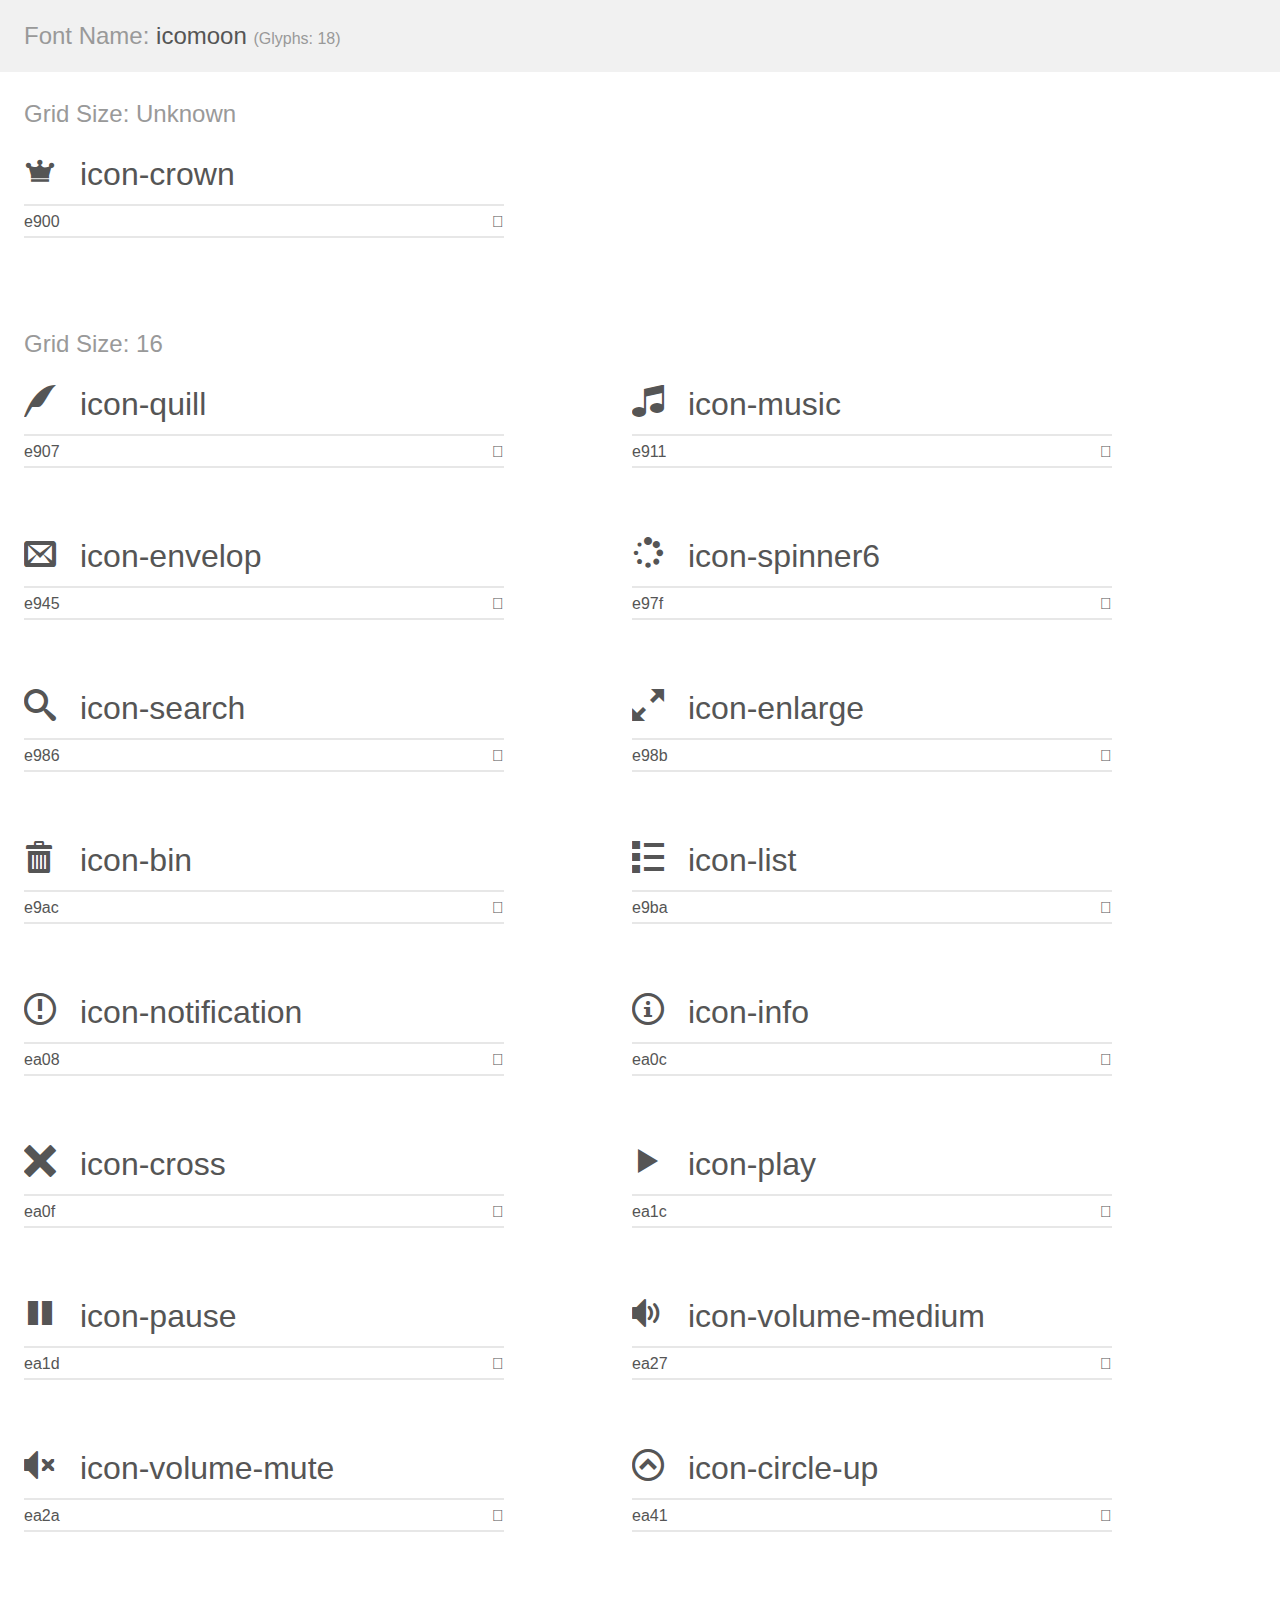
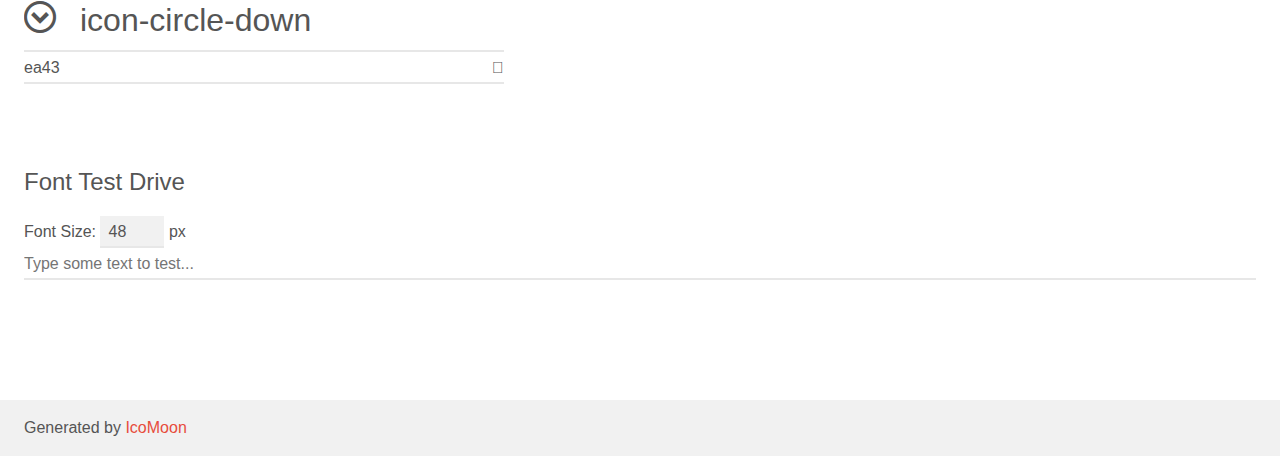
<file: css/fonts/新建文件夹/demo.html>
<!doctype html>
<html>
<head>
    <meta charset="utf-8">
    <title>IcoMoon Demo</title>
    <meta name="description" content="An Icon Font Generated By IcoMoon.io">
    <meta name="viewport" content="width=device-width, initial-scale=1">
    <link rel="stylesheet" href="demo-files/demo.css">
    <link rel="stylesheet" href="style.css"></head>
<body>
    <div class="bgc1 clearfix">
        <h1 class="mhmm mvm"><span class="fgc1">Font Name:</span> icomoon <small class="fgc1">(Glyphs:&nbsp;18)</small></h1>
    </div>
    <div class="clearfix mhl ptl">
        <h1 class="mvm mtn fgc1">Grid Size: Unknown</h1>
        <div class="glyph fs1">
            <div class="clearfix bshadow0 pbs">
                <span class="icon-crown">
                
                </span>
                <span class="mls"> icon-crown</span>
            </div>
            <fieldset class="fs0 size1of1 clearfix hidden-false">
                <input type="text" readonly value="e900" class="unit size1of2" />
                <input type="text" maxlength="1" readonly value="&#xe900;" class="unitRight size1of2 talign-right" />
            </fieldset>
            <div class="fs0 bshadow0 clearfix hidden-true">
                <span class="unit pvs fgc1">liga: </span>
                <input type="text" readonly value="" class="liga unitRight" />
            </div>
        </div>
    </div>
    <div class="clearfix mhl ptl">
        <h1 class="mvm mtn fgc1">Grid Size: 16</h1>
        <div class="glyph fs2">
            <div class="clearfix bshadow0 pbs">
                <span class="icon-quill">
                
                </span>
                <span class="mls"> icon-quill</span>
            </div>
            <fieldset class="fs0 size1of1 clearfix hidden-false">
                <input type="text" readonly value="e907" class="unit size1of2" />
                <input type="text" maxlength="1" readonly value="&#xe907;" class="unitRight size1of2 talign-right" />
            </fieldset>
            <div class="fs0 bshadow0 clearfix hidden-true">
                <span class="unit pvs fgc1">liga: </span>
                <input type="text" readonly value="quill, feather" class="liga unitRight" />
            </div>
        </div>
        <div class="glyph fs2">
            <div class="clearfix bshadow0 pbs">
                <span class="icon-music">
                
                </span>
                <span class="mls"> icon-music</span>
            </div>
            <fieldset class="fs0 size1of1 clearfix hidden-false">
                <input type="text" readonly value="e911" class="unit size1of2" />
                <input type="text" maxlength="1" readonly value="&#xe911;" class="unitRight size1of2 talign-right" />
            </fieldset>
            <div class="fs0 bshadow0 clearfix hidden-true">
                <span class="unit pvs fgc1">liga: </span>
                <input type="text" readonly value="music, song" class="liga unitRight" />
            </div>
        </div>
        <div class="glyph fs2">
            <div class="clearfix bshadow0 pbs">
                <span class="icon-envelop">
                
                </span>
                <span class="mls"> icon-envelop</span>
            </div>
            <fieldset class="fs0 size1of1 clearfix hidden-false">
                <input type="text" readonly value="e945" class="unit size1of2" />
                <input type="text" maxlength="1" readonly value="&#xe945;" class="unitRight size1of2 talign-right" />
            </fieldset>
            <div class="fs0 bshadow0 clearfix hidden-true">
                <span class="unit pvs fgc1">liga: </span>
                <input type="text" readonly value="envelop, mail" class="liga unitRight" />
            </div>
        </div>
        <div class="glyph fs2">
            <div class="clearfix bshadow0 pbs">
                <span class="icon-spinner6">
                
                </span>
                <span class="mls"> icon-spinner6</span>
            </div>
            <fieldset class="fs0 size1of1 clearfix hidden-false">
                <input type="text" readonly value="e97f" class="unit size1of2" />
                <input type="text" maxlength="1" readonly value="&#xe97f;" class="unitRight size1of2 talign-right" />
            </fieldset>
            <div class="fs0 bshadow0 clearfix hidden-true">
                <span class="unit pvs fgc1">liga: </span>
                <input type="text" readonly value="spinner6, loading7" class="liga unitRight" />
            </div>
        </div>
        <div class="glyph fs2">
            <div class="clearfix bshadow0 pbs">
                <span class="icon-search">
                
                </span>
                <span class="mls"> icon-search</span>
            </div>
            <fieldset class="fs0 size1of1 clearfix hidden-false">
                <input type="text" readonly value="e986" class="unit size1of2" />
                <input type="text" maxlength="1" readonly value="&#xe986;" class="unitRight size1of2 talign-right" />
            </fieldset>
            <div class="fs0 bshadow0 clearfix hidden-true">
                <span class="unit pvs fgc1">liga: </span>
                <input type="text" readonly value="search, magnifier" class="liga unitRight" />
            </div>
        </div>
        <div class="glyph fs2">
            <div class="clearfix bshadow0 pbs">
                <span class="icon-enlarge">
                
                </span>
                <span class="mls"> icon-enlarge</span>
            </div>
            <fieldset class="fs0 size1of1 clearfix hidden-false">
                <input type="text" readonly value="e98b" class="unit size1of2" />
                <input type="text" maxlength="1" readonly value="&#xe98b;" class="unitRight size1of2 talign-right" />
            </fieldset>
            <div class="fs0 bshadow0 clearfix hidden-true">
                <span class="unit pvs fgc1">liga: </span>
                <input type="text" readonly value="enlarge2, expand2" class="liga unitRight" />
            </div>
        </div>
        <div class="glyph fs2">
            <div class="clearfix bshadow0 pbs">
                <span class="icon-bin">
                
                </span>
                <span class="mls"> icon-bin</span>
            </div>
            <fieldset class="fs0 size1of1 clearfix hidden-false">
                <input type="text" readonly value="e9ac" class="unit size1of2" />
                <input type="text" maxlength="1" readonly value="&#xe9ac;" class="unitRight size1of2 talign-right" />
            </fieldset>
            <div class="fs0 bshadow0 clearfix hidden-true">
                <span class="unit pvs fgc1">liga: </span>
                <input type="text" readonly value="bin, trashcan" class="liga unitRight" />
            </div>
        </div>
        <div class="glyph fs2">
            <div class="clearfix bshadow0 pbs">
                <span class="icon-list">
                
                </span>
                <span class="mls"> icon-list</span>
            </div>
            <fieldset class="fs0 size1of1 clearfix hidden-false">
                <input type="text" readonly value="e9ba" class="unit size1of2" />
                <input type="text" maxlength="1" readonly value="&#xe9ba;" class="unitRight size1of2 talign-right" />
            </fieldset>
            <div class="fs0 bshadow0 clearfix hidden-true">
                <span class="unit pvs fgc1">liga: </span>
                <input type="text" readonly value="list, todo" class="liga unitRight" />
            </div>
        </div>
        <div class="glyph fs2">
            <div class="clearfix bshadow0 pbs">
                <span class="icon-notification">
                
                </span>
                <span class="mls"> icon-notification</span>
            </div>
            <fieldset class="fs0 size1of1 clearfix hidden-false">
                <input type="text" readonly value="ea08" class="unit size1of2" />
                <input type="text" maxlength="1" readonly value="&#xea08;" class="unitRight size1of2 talign-right" />
            </fieldset>
            <div class="fs0 bshadow0 clearfix hidden-true">
                <span class="unit pvs fgc1">liga: </span>
                <input type="text" readonly value="notification, warning2" class="liga unitRight" />
            </div>
        </div>
        <div class="glyph fs2">
            <div class="clearfix bshadow0 pbs">
                <span class="icon-info">
                
                </span>
                <span class="mls"> icon-info</span>
            </div>
            <fieldset class="fs0 size1of1 clearfix hidden-false">
                <input type="text" readonly value="ea0c" class="unit size1of2" />
                <input type="text" maxlength="1" readonly value="&#xea0c;" class="unitRight size1of2 talign-right" />
            </fieldset>
            <div class="fs0 bshadow0 clearfix hidden-true">
                <span class="unit pvs fgc1">liga: </span>
                <input type="text" readonly value="info, information" class="liga unitRight" />
            </div>
        </div>
        <div class="glyph fs2">
            <div class="clearfix bshadow0 pbs">
                <span class="icon-cross">
                
                </span>
                <span class="mls"> icon-cross</span>
            </div>
            <fieldset class="fs0 size1of1 clearfix hidden-false">
                <input type="text" readonly value="ea0f" class="unit size1of2" />
                <input type="text" maxlength="1" readonly value="&#xea0f;" class="unitRight size1of2 talign-right" />
            </fieldset>
            <div class="fs0 bshadow0 clearfix hidden-true">
                <span class="unit pvs fgc1">liga: </span>
                <input type="text" readonly value="cross, cancel" class="liga unitRight" />
            </div>
        </div>
        <div class="glyph fs2">
            <div class="clearfix bshadow0 pbs">
                <span class="icon-play">
                
                </span>
                <span class="mls"> icon-play</span>
            </div>
            <fieldset class="fs0 size1of1 clearfix hidden-false">
                <input type="text" readonly value="ea1c" class="unit size1of2" />
                <input type="text" maxlength="1" readonly value="&#xea1c;" class="unitRight size1of2 talign-right" />
            </fieldset>
            <div class="fs0 bshadow0 clearfix hidden-true">
                <span class="unit pvs fgc1">liga: </span>
                <input type="text" readonly value="play3, player8" class="liga unitRight" />
            </div>
        </div>
        <div class="glyph fs2">
            <div class="clearfix bshadow0 pbs">
                <span class="icon-pause">
                
                </span>
                <span class="mls"> icon-pause</span>
            </div>
            <fieldset class="fs0 size1of1 clearfix hidden-false">
                <input type="text" readonly value="ea1d" class="unit size1of2" />
                <input type="text" maxlength="1" readonly value="&#xea1d;" class="unitRight size1of2 talign-right" />
            </fieldset>
            <div class="fs0 bshadow0 clearfix hidden-true">
                <span class="unit pvs fgc1">liga: </span>
                <input type="text" readonly value="pause2, player9" class="liga unitRight" />
            </div>
        </div>
        <div class="glyph fs2">
            <div class="clearfix bshadow0 pbs">
                <span class="icon-volume-medium">
                
                </span>
                <span class="mls"> icon-volume-medium</span>
            </div>
            <fieldset class="fs0 size1of1 clearfix hidden-false">
                <input type="text" readonly value="ea27" class="unit size1of2" />
                <input type="text" maxlength="1" readonly value="&#xea27;" class="unitRight size1of2 talign-right" />
            </fieldset>
            <div class="fs0 bshadow0 clearfix hidden-true">
                <span class="unit pvs fgc1">liga: </span>
                <input type="text" readonly value="volume-medium, volume2" class="liga unitRight" />
            </div>
        </div>
        <div class="glyph fs2">
            <div class="clearfix bshadow0 pbs">
                <span class="icon-volume-mute">
                
                </span>
                <span class="mls"> icon-volume-mute</span>
            </div>
            <fieldset class="fs0 size1of1 clearfix hidden-false">
                <input type="text" readonly value="ea2a" class="unit size1of2" />
                <input type="text" maxlength="1" readonly value="&#xea2a;" class="unitRight size1of2 talign-right" />
            </fieldset>
            <div class="fs0 bshadow0 clearfix hidden-true">
                <span class="unit pvs fgc1">liga: </span>
                <input type="text" readonly value="volume-mute2, volume5" class="liga unitRight" />
            </div>
        </div>
        <div class="glyph fs2">
            <div class="clearfix bshadow0 pbs">
                <span class="icon-circle-up">
                
                </span>
                <span class="mls"> icon-circle-up</span>
            </div>
            <fieldset class="fs0 size1of1 clearfix hidden-false">
                <input type="text" readonly value="ea41" class="unit size1of2" />
                <input type="text" maxlength="1" readonly value="&#xea41;" class="unitRight size1of2 talign-right" />
            </fieldset>
            <div class="fs0 bshadow0 clearfix hidden-true">
                <span class="unit pvs fgc1">liga: </span>
                <input type="text" readonly value="circle-up, up3" class="liga unitRight" />
            </div>
        </div>
        <div class="glyph fs2">
            <div class="clearfix bshadow0 pbs">
                <span class="icon-circle-down">
                
                </span>
                <span class="mls"> icon-circle-down</span>
            </div>
            <fieldset class="fs0 size1of1 clearfix hidden-false">
                <input type="text" readonly value="ea43" class="unit size1of2" />
                <input type="text" maxlength="1" readonly value="&#xea43;" class="unitRight size1of2 talign-right" />
            </fieldset>
            <div class="fs0 bshadow0 clearfix hidden-true">
                <span class="unit pvs fgc1">liga: </span>
                <input type="text" readonly value="circle-down, down3" class="liga unitRight" />
            </div>
        </div>
    </div>

    <!--[if gt IE 8]><!-->
    <div class="mhl clearfix mbl">
        <h1>Font Test Drive</h1>
        <label>
            Font Size: <input id="fontSize" type="number" class="textbox0 mbm"
            min="8" value="48" />
            px
        </label>
        <input id="testText" type="text" class="phl size1of1 mvl"
        placeholder="Type some text to test..." value=""/>
        <div id="testDrive" class="icon-">&nbsp;
        </div>
    </div>
    <!--<![endif]-->
    <div class="bgc1 clearfix">
        <p class="mhl">Generated by <a href="https://icomoon.io/app">IcoMoon</a></p>
    </div>

    <script src="demo-files/demo.js"></script>
</body>
</html>
</file>
<file: css/base.css>
@charset "utf-8";

* {
  margin: 0;
  padding: 0;
  font-family: "Microsoft YaHei", "sans-serif";
  -webkit-tap-highlight-color: transparent;
  -webkit-box-sizing: border-box;
  -webkit-appearance:none;
}
img {
  border: 0;
  vertical-align: middle;
}
a {
  text-decoration: none;
  color: #000;
}
ul {
  list-style: none
}
input,
textarea {
  border: none;
  resize: none;
  outline: none;
  -webkit-appearance: none;
}
/*清除浮动*/
.clearfix::before,
.clearfix::after {
  visibility: hidden;
  display: block;
  font-size: 0;
  content: " ";
  clear: both;
  height: 0;
}

/*padding: 重置*/
.reset-padding{
  padding: 0;
}
.reset-padding-t{
  padding-top: 0;
}
.reset-padding-r{
  padding-right: 0;
}
.reset-padding-b{
  padding-bottom: 0;
}
.reset-padding-l{
  padding-left: 0;
}
/*margin重置*/
.reset-margin{
  margin: 0;
}
.reset-margin-t{
  margin-top: 0;
}
.reset-margin-r{
  margin-right: 0;
}
.reset-margin-b{
  margin-bottom: 0;
}
.reset-margin-l{
  margin-left: 0;
}
</file>
<file: css/font.css>
/*字体图标*/
@font-face {
  font-family: 'icomoon';
  src:  url('../fonts/icomoon.eot?aepcvr');
  src:  url('../fonts/icomoon.eot?aepcvr#iefix') format('embedded-opentype'),
    url('../fonts/icomoon.ttf?aepcvr') format('truetype'),
    url('../fonts/icomoon.woff?aepcvr') format('woff'),
    url('../fonts/icomoon.svg?aepcvr#icomoon') format('svg');
  font-weight: normal;
  font-style: normal;
}

[class^="icon-"], [class*=" icon-"] {
  /* use !important to prevent issues with browser extensions that change fonts */
  font-family: 'icomoon' !important;
  speak: none;
  font-style: normal;
  font-weight: normal;
  font-variant: normal;
  text-transform: none;
  line-height: 1;

  /* Better Font Rendering =========== */
  -webkit-font-smoothing: antialiased;
  -moz-osx-font-smoothing: grayscale;
}

/*皇冠*/
.icon-crown:before {
  content: "\e900";
}
/*羽毛笔*/
.icon-quill:before {
  content: "\e907";
}
/*音符*/
.icon-music:before {
  content: "\e911";
}
/*信封*/
.icon-envelop:before {
  content: "\e945";
}
/*加载圆形*/
.icon-spinner6:before {
  content: "\e97f";
}
/*搜索*/
.icon-search:before {
  content: "\e986";
}
/*全屏*/
.icon-enlarge:before {
  content: "\e98b";
}
/*删除：垃圾桶*/
.icon-bin:before {
  content: "\e9ac";
}
/*三杆菜单*/
.icon-list:before {
  content: "\e9ba";
}
/*提示信息感叹号*/
.icon-notification:before {
  content: "\ea08";
}
/*提示信息 i*/
.icon-info:before {
  content: "\ea0c";
}
/*叉叉：关闭*/
.icon-cross:before {
  content: "\ea0f";
}
/*三角形：点击播放*/
.icon-play:before {
  content: "\ea1c";
}
/*双杆：点击暂停*/
.icon-pause:before {
  content: "\ea1d";
}
/*未静音*/
.icon-volume-medium:before {
  content: "\ea27";
}
/*静音*/
.icon-volume-mute:before {
  content: "\ea2a";
}
/*圆箭头上*/
.icon-circle-up:before {
  content: "\ea41";
}
/*圆箭头下*/
.icon-circle-down:before {
  content: "\ea43";
}
</file>
<file: css/style.css>
body {
  background-color: #fff;
  margin-top: 80px;/*5*/
  -webkit-transition: margin-top .3s;
  transition: margin-top .3s;
}
/*导航*/
#nav .icon-crown {
  font-size: 50px;
  line-height: 65px;/*3*/
  color: #54577c;
  -webkit-transition: line-height .3s;
  transition: line-height .3s;
}
#nav .crown {
  display: inline-block;
  vertical-align: middle;
}
#nav .navbar-nav a {
  font-size: 15px;
}
#nav .navbar-collapse {
  z-index: 1;
}
/*轮播图*/
#carousel {
  z-index: 0;
}
#carousel .carousel-inner .item {
  height: 410px;
}
#carousel .carousel-inner .item img {
  width: 100%;
}
@media (max-width: 768px) {
  #carousel .carousel-inner .item {
    height: 100%;
  }
}
[class^=banner-],[class*= banner]{
  display: block;
  width: 100%;
  height: 280px;
  background-position: center;
  background-size: cover;
}
@media (max-width:768px){
  [class^=banner-],[class*= banner]{
    height: 140px;
  }
}

/*banner*/
.banner-member{
  background-image: url(../banner/member.jpg);
}
.banner-zuopin{
  background-image: url(../banner/zuopin.jpg);
}
.banner-liuyan{
  background-image: url(../banner/liuyan.jpg);
}

/*banner-title*/
.header-title{
  display: block;
  width: 100%;
  height: 80px;
  text-align: center;
  line-height: 80px;
  border-bottom: 2px solid #4a4162;
  font-size: 30px;
  color: #54577c;
  margin-bottom: 50px;
}
@media (max-width:768px){
  .header-title{
  line-height: 60px;
  height: 60px;
  }
}

/*footer*/
.footer{
  border-top: 1px solid #54577c;
  height: 50px;
  padding-top: 20px;
  margin: 50px 0 30px 0;
}
.footer .icon-envelop{
  color: #54577c;
  font-size: 20px;
}

/*tooltip样式*/
.tooltip.top .tooltip-arrow{
  border-top-color: #54577c;
}
.tooltip.right .tooltip-arrow{
  border-right-color: #54577c;
}
.tooltip.bottom .tooltip-arrow{
  border-bottom-color: #54577c;
}
.tooltip.left .tooltip-arrow{
  border-left-color: #54577c;
}
.tooltip .tooltip-inner{
  background-color: #fff;
  border:2px solid #54577c;
  color: #54577c;
}
</file>
<file: css/leaveMessage.css>
/*留言列表容器*/
#leaveMessage #messageList{
	/*padding: 0 25px;*/
	height: 100%;
	/*border: 1px solid #54577c;*/
	background-color: #fff;
	-webkit-transition:all 1s;
	transition:all 1s;
}
/*单个留言*/
#leaveMessage #messageList .media{
	padding: 25px;
	border: 1px solid #ada4c4;
	position: relative;
	-webkit-box-shadow: 1px 1px 10px #ccc;
	        box-shadow: 1px 1px 10px #ccc;
	-webkit-transition: all 1s;
	transition: all 1s;
}

/*#leaveMessage #messageList .media:last-child{
	border: 0;
}*/
/*留言头像*/
#leaveMessage #messageList .media-left > a >img{
	width: 55px;
	height: 55px;

}
/*留言称谓*/
#leaveMessage #messageList .media-body .leaveName{
	font-size: 16px;
	font-weight: bold;
	color: #222;
	margin-bottom: 5px;
}
/*留言时间*/
#leaveMessage #messageList .media-body .leaveTime{
	font-size: 12px;
	color: #777;
}
/*留言内容*/
#leaveMessage #messageList .media-body .leaveInfo{
	font-size: 15px;
	color:#333;
	line-height: 28px;
}
/*添加留言容器*/
#leaveMessage .leavePanel{
	border: 1px solid #ada4c4;
	margin-top: 30px;
	padding: 25px;
	margin-bottom: 30px;
	position: relative;
	background-color: #f5f5f5;
	-webkit-box-shadow: 1px 1px 10px #ccc;
	        box-shadow: 1px 1px 10px #ccc;
}
/*称谓内容公共样式*/
#leaveMessage #name,
#leaveMessage #info{
	border: 1px solid #ada4c4;
	border-radius: 3px;
	margin-bottom: 15px;
	text-indent: 5px;
	line-height: 25px;
	background-color: #fff;
}
/*称谓*/
#leaveMessage #name{
	height: 30px;
	
}
/*内容*/
#leaveMessage #info{
	width: 100%;
}
/*提交按钮*/
#leaveMessage #submit-info{
	border: 1px solid #ccc;
	border-radius: 3px;
	padding: 5px;
	background-color: #4a4162;
	color: #ddd;
	font-size: 14px;
}
/*去除点击后的蓝色边框*/
button{
	outline: none;
}
/*称谓错误-提示icon*/
.icon-bin{
	position: absolute;
	top: 20px;
	right: 20px;
	font-size: 20px;
	color: #4a4162;
	cursor: pointer;
}

/*留言内容检测*/
/*icon*/
.leavePanel .icon-info{
	padding-left: 10px;
	color:#54577c;
	cursor: pointer;
}
/*内容提示p*/
.leavePanel .tip{
	color:#54577c;
}
</file>
<file: css/member.css>
/*恩静 宝蓝 孝敏 素妍 居丽 智妍-为队长担任序列*/
/*去除margin*/
p{
	margin: 0;
}
/*成员介绍公共样式*/
.page{
	background-color: #f5f5f5;
	border: 1px solid #54577c;
	background-size: cover;
	margin-top:50px;
	padding: 20px;
	-webkit-box-sizing: border-box;
	        box-sizing: border-box;
	-webkit-box-shadow: 1px 1px 10px #ccc;
	        box-shadow: 1px 1px 10px #ccc;
}
/*成员img*/
.page .member-img{
	/*width: 100%;*/
	border: 1px solid #ccc;
	border-radius: 3px;
	-webkit-box-shadow: 0 0 5px #ccc;
	        box-shadow: 0 0 5px #ccc;
	background-color: #fff;
	padding: 10px;
	margin-bottom: 30px;
}
.page img{
	width: 100%;
	
}
/*介绍信息容器-ul*/
.page .member-info{
	-webkit-box-shadow: 0 0 5px #ccc;
	        box-shadow: 0 0 5px #ccc;
	border: 1px solid #ccc;
	background-color: #fff;
	padding: 10px 20px;
}
/*每个信息容器-li*/
.page .member-info .info-item{
	line-height: 50px;
	border-bottom: 1px solid #ccc;
	height: 50px;
	position: relative;
	overflow: hidden;
	/*-webkit-transition: height .3s;
	transition: height .3s;*/
}
/*信息描述-中文名*/
.page .member-info .info-item .desc{
	display: inline-block;
	padding: 0 20px 0 0;
	color: #666;
	font-size: 14px;
}
/*信息内容-朴智妍*/
.page .member-info .info-item .info{
	display: inline-block;
	color: #333;
	font-size: 13px;
	position: absolute;
	left: 90px;
	padding-right: 20px;
}
/*内容溢出展开的icon-圆箭头*/
.page .member-info .info-item i{
	position: absolute;
	right: 5px;
	bottom: 18px;
	color: #666;
	font-size: 15px;
	cursor: pointer;
}
/*展开内容的样式*/
.openInfo{
	border:1px solid #ccc;
	border-top: 0;
	-webkit-box-shadow:0 0 10px #ccc;
	        box-shadow:0 0 10px #ccc;
}
</file>
<file: css/musicVideo.css>
i{
	color: #fff;
	font-size: 14px;
}
/*视频插件代码开始*/
#video{
	width:608px;
	height:342px;
	position: relative;
	overflow: hidden;
	margin-bottom: 20px;
	transition:transform .5s;
	transform:scale(0);
}
.menu{
	position: fixed;
	bottom: 0;
	left: 0;
	height: 30px;
	width: 100%;
	background-color: rgba(16,20,32,0.3);
}
.progress-all{
	width: 100%;
	height: 100%;
	padding: 0 89px 0 65px;
	-webkit-box-sizing: border-box;
	        box-sizing: border-box;
}
.progress-wrap{
	width: 100%;
	height: 4px;
	margin-top: 13px;
	background-color: #fff;
	border-radius: 5px;
	overflow: hidden;
}
.progress-cur{
	background-color: rgba(163,204,129,1);
	width: 0px;
	height: 4px;
}
.play-btn:hover i,.volume:hover i,.fullscreen:hover i{
	color:rgba(163,204,129,1);
}
.play-btn,.volume,.fullscreen,.curTime,.allTime{
	position: absolute;
	top: 8px;
	width: 14px;
	height: 14px;
	line-height: 14px;
	text-align: center;
}
.play-btn{
	left: 8px;
}
.volume{
	right: 30px;
}
.fullscreen{
	right:8px;
}
.curTime,.allTime{
	font-size: 12px;
	color: #fff;
}
.curTime{
	left: 28px;
}
.allTime{
	right:68px;
}
.play-btn-big{
	position: absolute;
	left: 50%;
	top:50%;
	width: 54px;
	height: 54px;
	border: 1px solid #fff;
	border-radius: 28px;
	margin: -28px 0 0 -28px;
	text-align: center;
	line-height: 70px;
}
.play-btn-big i{
	font-size: 30px;
}
#video .close-btn{
	position: absolute;
	top: 5px;
	right: 5px;
	width: 20px;
	height: 20px;
	line-height: 20px;
	cursor: pointer;
}
#video .close-btn:hover i{
	color:rgba(163,204,129,1);
}
#video .close-btn i{
	font-size: 20px;
	text-align: center;
}
/*视频插件代码结束*/

/*音乐插件代码开始*/

#music {
  width: 320px;
  height: 45px;
  position: absolute;
  border: 1px solid #ada4c4;
  z-index: 0;
  -webkit-box-sizing: border-box;
          box-sizing: border-box;
  background-color: #f5f5f5;
  margin-right: -1px;
}
#music .music-button {
  width: 36px;
  height: 36px;
  border: 1px solid #e1e1e2;
  border-radius: 18px;
  position: absolute;
  top: 3px;
  left: 15px;
  -webkit-box-sizing: border-box;
          box-sizing: border-box;
  cursor: pointer;
  -webkit-box-shadow: 0 0 10px #ccc;
          box-shadow: 0 0 10px #ccc;
}
#music .music-button:hover {
  -webkit-box-shadow: 0 0 5px #ccc;
          box-shadow: 0 0 5px #ccc;
}
#music .music-button:active {
  -webkit-box-shadow: 0 0 15px #ada4c4;
          box-shadow: 0 0 15px #ada4c4;
}
#music .music-button i {
  color: #ada4c4;
  margin: 7px;
  line-height: 35px;
  font-size: 20px;
}
#music .music-button .icon-play {
  margin: 9px;
}
#music .music-progress-wrap {
  width: 100%;
  height: 6px;
  padding: 0 85px 0 105px;
  margin: 19px 0;
  -webkit-box-sizing: border-box;
          box-sizing: border-box;
}
#music .music-progress {
  width: 100%;
  height: 6px;
  background-color: #e0e0e0;
  cursor: pointer;
}
#music .music-allTime,
#music .music-curTime {
  width: 30px;
  height: 12px;
  position: absolute;
  color: #333;
  font-size: 12px;
  top: 15px;
  line-height: 12px;
}
#music .music-allTime {
  right: 48px;
}
#music .music-curTime {
  left: 65px;
}
#music .music-name {
  width: 100%;
  height: 15px;
  line-height: 15px;
  color: #54577c;
  font-size: 12px;
  position: absolute;
  top: 1px;
  left: 0;
  -webkit-box-sizing: border-box;
          box-sizing: border-box;
  padding-left: 105px;
  overflow: hidden;
}
#music .music-volume {
  width: 22px;
  height: 22px;
  border: 1px solid #e1e1e2;
  border-radius: 10px;
  position: absolute;
  top: 10px;
  right: 15px;
  text-align: center;
  line-height: 20px;
  color: #333;
  z-index: 5;
  -webkit-box-sizing: border-box;
          box-sizing: border-box;
  cursor: pointer;
  -webkit-box-shadow: 0 0 10px #ccc;
          box-shadow: 0 0 10px #ccc;
}
#music .music-volume:hover {
  -webkit-box-shadow: 0 0 6px #ccc;
          box-shadow: 0 0 6px #ccc;
}
#music .music-volume:active {
  -webkit-box-shadow: 0 0 8px #ada4c4;
          box-shadow: 0 0 8px #ada4c4;
}
#music .music-volume i {
  font-size: 14px;
  color: #ada4c4;
  text-align: center;
  margin: 4px;
  line-height: 22px;
}
#music .music-progress-cur {
  max-width: 100%;
  width: 1px;
  height: 6px;
  background-color: #ada4c4;
  border-radius: 3px;
  position: relative;
}


#music-list ul li:hover {
  background-color: #e6e7ea;
}
@media screen and (max-width: 768px) {
  #music .music-button:hover {
    -webkit-box-shadow: 0 0 15px #ccc;
            box-shadow: 0 0 15px #ccc;
  }
  #music .music-button:active {
    -webkit-box-shadow: 0 0 15px #ada4c4;
            box-shadow: 0 0 15px #ada4c4;
  }
  #music .music-volume:hover {
    -webkit-box-shadow: 0 0 12px #ccc;
            box-shadow: 0 0 12px #ccc;
  }
  #music .music-volume:active {
    -webkit-box-shadow: 0 0 10px #ada4c4;
            box-shadow: 0 0 10px #ada4c4;
  }
}
/*音乐插件代码结束*/


/*音乐插件开关*/
.music-wrap{
	position: fixed;
	bottom: 70px;
	right: 75px;
}
.music-wrap .musicSwitch{
	position: absolute;
	top: 0px;
	right: -45px;
	width: 45px;
	height: 45px;
	background-color: #f5f5f5;
	text-align: center;
	border: 1px solid #ada4c4;
	border-radius: 23px;
	cursor: pointer;
}
.music-wrap .musicSwitch i{
	color: #54577c;
	font-size: 20px;
	line-height: 45px;
	
}
/*视频播放区块*/
#musicVideo .musicItem{
	cursor: pointer;
}
/*视频播放区块图片*/
#musicVideo .musicItem img{
	display: block;
	width:100%;
	margin: 0 auto;
}
/*视频播放区块hover遮罩层*/
#musicVideo .musicItem .mask{
	background-color: #000;
	opacity: 0;
	display: block;
	position: absolute;
	top: 0;
	left: 15px;
}
#musicVideo .musicItem .mask:hover {
	opacity: 0.5;
}
/*视频播放区块描述*/
#musicVideo .musicItem .mvCaption{
	font-size: 14px;
	color: #333;
	line-height: 25px;
	padding: 10px 0;
}
#musicVideo .musicItem .mvCaption:hover{
	color: #ada4c4;
}

/*搜索框部分*/
.searchBar{
	position: relative;
	width: 90%;
	margin: 0 auto;
}
/*搜索框*/
.searchBar .search-yinyuetai{
	width: 100%;
	height: 32px;
	border: 1px solid #54577c;
	border-radius:20px;
	padding-left: 30px;
}
/*搜索icon*/
.searchBar .icon-search{
	position: absolute;
	bottom: 7px;
	left: 10px;
	color: #54577c;
	font-size: 18px;
}

/*推荐单曲部分*/
.music-list{
	width: 90%;
	margin: 10px auto;
	/*border: 1px solid #54577c;*/
	padding: 10px;
}
.music-list li{
	border: 1px solid #54577c;
	margin: 15px 0;
	line-height: 30px;
	color: #54577c;
	text-align: center;
	font-size: 14px;
	cursor: pointer;
	overflow: hidden;
	-webkit-box-shadow: 1px 1px 5px #ccc;
	        box-shadow: 1px 1px 5px #ccc;
}
.music-list li:hover{
	background-color: #d0ccdb;
}
/*推荐单曲名称*/
.music-list li .musicName{
	height: 30px;
	margin: 0;
}
/*推荐单曲icon*/
.music-list li > i{
	float: left;
	color: #54577c;
	line-height: 30px;
	padding:0 10px;
}

/*音乐右侧控件播放时旋转动画*/
.onPlay{
	-webkit-animation: rotateIcon 8s linear infinite;
	        animation: rotateIcon 8s linear infinite;
}
@-webkit-keyframes rotateIcon{
	from{
		-webkit-transform: rotate(0deg);
		        transform: rotate(0deg);
	}to{
		-webkit-transform: rotate(360deg);
		        transform: rotate(360deg);
	}
}
@keyframes rotateIcon{
	from{
		-webkit-transform: rotate(0deg);
		        transform: rotate(0deg);
	}to{
		-webkit-transform: rotate(360deg);
		        transform: rotate(360deg);
	}
}

#moveMusicIcon{
	position: absolute;
	top: 0;
	left: 0;
	color: #54577c;
	font-size: 16px;
	transition:all 1s;
	display: none;
	// transform:translate(0,0);
}
/*loading*/
.loading{
	position: absolute;
	left: 0;
	top: 0;
	background-color: rgba(255,255,255,0.5);
}
.loading span{
	display: block;
	width: 150px;
	height: 150px;
	background:url(../images/loading.gif);
	background-size: contain;
	border:2px solid #4ea292;
	border-radius: 5px;
	position: fixed;
}
</file>
<file: css/waterfall.css>
/*背景图*/
body{
	background:url(../image/bgI-waterfall.jpg) repeat;
	background-attachment:fixed;
	background-size: cover;
}
#main_body{
	position:relative;
	display:block;
	z-index:1;
}
/*图片大容器-贴在一起*/
.box{
	padding:15px 0 0 15px;
	float:left;
}
/*图片容器-边框*/
.pic{
	background-color:#fff;
	border:1px solid #ccc;
	border-radius:5px;
	-webkit-box-shadow:0 0 5px #ccc;
	        box-shadow:0 0 5px #ccc;
	padding:10px;
}
/*图片*/
.pic img{
	display:block;
	width:250px;
	-webkit-transform: scale(1.0);
	        transform: scale(1.0);
	-webkit-transition:all 0.4s;
	transition:all 0.4s;
}
/*放大动画*/
.pic img:hover{
	position:relative;
	-webkit-transform: scale(1.4);
	        transform: scale(1.4);
	z-index:10;
	border:3px solid #fff;
	border-radius:5px;
	-webkit-box-shadow:0 0 5px #fff;
	        box-shadow:0 0 5px #fff;
}
</file>
<file: css/css/base.css>
@charset "utf-8";

* {
  margin: 0;
  padding: 0;
  font-family: "Microsoft YaHei", "sans-serif";
  -webkit-tap-highlight-color: transparent;
  -webkit-box-sizing: border-box;
  -webkit-appearance:none;
}
img {
  border: 0;
  vertical-align: middle;
}
a {
  text-decoration: none;
  color: #000;
}
ul {
  list-style: none
}
input,
textarea {
  border: none;
  resize: none;
  outline: none;
  -webkit-appearance: none;
}
/*清除浮动*/
.clearfix::before,
.clearfix::after {
  visibility: hidden;
  display: block;
  font-size: 0;
  content: " ";
  clear: both;
  height: 0;
}

/*padding: 重置*/
.reset-padding{
  padding: 0;
}
.reset-padding-t{
  padding-top: 0;
}
.reset-padding-r{
  padding-right: 0;
}
.reset-padding-b{
  padding-bottom: 0;
}
.reset-padding-l{
  padding-left: 0;
}
/*margin重置*/
.reset-margin{
  margin: 0;
}
.reset-margin-t{
  margin-top: 0;
}
.reset-margin-r{
  margin-right: 0;
}
.reset-margin-b{
  margin-bottom: 0;
}
.reset-margin-l{
  margin-left: 0;
}
</file>
<file: css/css/font.css>
/*字体图标*/
@font-face {
  font-family: 'icomoon';
  src:  url('../fonts/icomoon.eot?aepcvr');
  src:  url('../fonts/icomoon.eot?aepcvr#iefix') format('embedded-opentype'),
    url('../fonts/icomoon.ttf?aepcvr') format('truetype'),
    url('../fonts/icomoon.woff?aepcvr') format('woff'),
    url('../fonts/icomoon.svg?aepcvr#icomoon') format('svg');
  font-weight: normal;
  font-style: normal;
}

[class^="icon-"], [class*=" icon-"] {
  /* use !important to prevent issues with browser extensions that change fonts */
  font-family: 'icomoon' !important;
  speak: none;
  font-style: normal;
  font-weight: normal;
  font-variant: normal;
  text-transform: none;
  line-height: 1;

  /* Better Font Rendering =========== */
  -webkit-font-smoothing: antialiased;
  -moz-osx-font-smoothing: grayscale;
}

/*皇冠*/
.icon-crown:before {
  content: "\e900";
}
/*羽毛笔*/
.icon-quill:before {
  content: "\e907";
}
/*音符*/
.icon-music:before {
  content: "\e911";
}
/*信封*/
.icon-envelop:before {
  content: "\e945";
}
/*加载圆形*/
.icon-spinner6:before {
  content: "\e97f";
}
/*搜索*/
.icon-search:before {
  content: "\e986";
}
/*全屏*/
.icon-enlarge:before {
  content: "\e98b";
}
/*删除：垃圾桶*/
.icon-bin:before {
  content: "\e9ac";
}
/*三杆菜单*/
.icon-list:before {
  content: "\e9ba";
}
/*提示信息感叹号*/
.icon-notification:before {
  content: "\ea08";
}
/*提示信息 i*/
.icon-info:before {
  content: "\ea0c";
}
/*叉叉：关闭*/
.icon-cross:before {
  content: "\ea0f";
}
/*三角形：点击播放*/
.icon-play:before {
  content: "\ea1c";
}
/*双杆：点击暂停*/
.icon-pause:before {
  content: "\ea1d";
}
/*未静音*/
.icon-volume-medium:before {
  content: "\ea27";
}
/*静音*/
.icon-volume-mute:before {
  content: "\ea2a";
}
/*圆箭头上*/
.icon-circle-up:before {
  content: "\ea41";
}
/*圆箭头下*/
.icon-circle-down:before {
  content: "\ea43";
}
</file>
<file: css/css/style.css>
body {
  background-color: #fff;
  margin-top: 80px;/*5*/
  -webkit-transition: margin-top .3s;
  transition: margin-top .3s;
}
/*导航*/
#nav .icon-crown {
  font-size: 50px;
  line-height: 65px;/*3*/
  color: #54577c;
  -webkit-transition: line-height .3s;
  transition: line-height .3s;
}
#nav .crown {
  display: inline-block;
  vertical-align: middle;
}
#nav .navbar-nav a {
  font-size: 15px;
}
#nav .navbar-collapse {
  z-index: 1;
}
/*轮播图*/
#carousel {
  z-index: 0;
  margin-bottom: 45px;
}
#carousel .carousel-inner .item {
  height: 410px;
}
#carousel .carousel-inner .item img {
  width: 100%;
}
@media (max-width: 768px) {
  #carousel .carousel-inner .item {
    height: 100%;
  }
}
[class^=banner-],[class*= banner]{
  display: block;
  width: 100%;
  height: 280px;
  background-position: center;
  background-size: cover;
}
@media (max-width:768px){
  [class^=banner-],[class*= banner]{
    height: 140px;
  }
}

/*news*/
.news-header{
  height: 60px;
  padding-left: 30px;
  box-shadow: 0 3px 10px #ccc;
  margin-bottom:30px;
}
.news-header .header{
  display: block;
  height: 100%;
  width: 150px;
  text-align: center;
  line-height: 60px;
  font-size: 23px;
  color: #54577c;
  border-bottom: 2px solid #ada4c4;
}

.news-item{
  margin-bottom: 40px;
  box-shadow: 0 0 15px #ccc;
  padding: 15px;
}
.news-item:hover{
  box-shadow: 0 0 30px #ccc;
}

.news-item .news-image img{
  width: 100%;
}
.news-item .news-info{
  padding-top: 30px;
  padding-left: 15px;
}
.news-item .news-info .news-title a{
  display: block;
  margin-bottom: 12px;
  font-size: 20px;
  color: #222;
}
.news-item .news-info .news-date{
  display: block;
  margin-bottom: 12px;
  color: #a4a4a4;
  font-size: 13px;
}
.news-item .news-info .news-details a{
  font-size: 14px;
  color: #333;
}


/*loading-more-news*/
.loading-more{
  display: block;
  width: 100%;
  height: 40px;
  box-shadow: 0 0 10px #ccc;
  text-align: center;
  line-height: 40px;
  color: #666;
  font-size: 14px;
  cursor: pointer;
  background-repeat: no-repeat;
  background-position: center;
  background-size: 260px;
  /*background-image: url(../images/loadingMore.gif);
  background-color: rgb(252,210,88);*/
}
.loading-more:hover{
  color: #000;
  box-shadow: 0 0 15px #ccc;
}






/*banner*/
.banner-member{
  background-image: url(../banner/member.jpg);
}
.banner-zuopin{
  background-image: url(../banner/zuopin.jpg);
}
.banner-liuyan{
  background-image: url(../banner/liuyan.jpg);
}

/*banner-title*/
.header-title{
  display: block;
  width: 100%;
  height: 80px;
  text-align: center;
  line-height: 80px;
  border-bottom: 2px solid #4a4162;
  font-size: 30px;
  color: #54577c;
  margin-bottom: 50px;
}
@media (max-width:768px){
  .header-title{
  line-height: 60px;
  height: 60px;
  }
}

/*footer*/
.footer{
  border-top: 1px solid #54577c;
  height: 50px;
  padding-top: 20px;
  margin: 50px 0 30px 0;
}
.footer .icon-envelop{
  color: #54577c;
  font-size: 20px;
}

/*tooltip样式*/
.tooltip.top .tooltip-arrow{
  border-top-color: #54577c;
}
.tooltip.right .tooltip-arrow{
  border-right-color: #54577c;
}
.tooltip.bottom .tooltip-arrow{
  border-bottom-color: #54577c;
}
.tooltip.left .tooltip-arrow{
  border-left-color: #54577c;
}
.tooltip .tooltip-inner{
  background-color: #fff;
  border:2px solid #54577c;
  color: #54577c;
}
</file>
<file: css/css/leaveMessage.css>
/*留言列表容器*/
#leaveMessage #messageList{
	/*padding: 0 25px;*/
	height: 100%;
	/*border: 1px solid #54577c;*/
	background-color: #fff;
	-webkit-transition:all 1s;
	transition:all 1s;
}
/*单个留言*/
#leaveMessage #messageList .media{
	padding: 25px;
	border: 1px solid #ada4c4;
	position: relative;
	-webkit-box-shadow: 1px 1px 10px #ccc;
	        box-shadow: 1px 1px 10px #ccc;
	-webkit-transition: all 1s;
	transition: all 1s;
}

/*#leaveMessage #messageList .media:last-child{
	border: 0;
}*/
/*留言头像*/
#leaveMessage #messageList .media-left > a >img{
	width: 55px;
	height: 55px;

}
/*留言称谓*/
#leaveMessage #messageList .media-body .leaveName{
	font-size: 16px;
	font-weight: bold;
	color: #222;
	margin-bottom: 5px;
}
/*留言时间*/
#leaveMessage #messageList .media-body .leaveTime{
	font-size: 12px;
	color: #777;
}
/*留言内容*/
#leaveMessage #messageList .media-body .leaveInfo{
	font-size: 15px;
	color:#333;
	line-height: 28px;
}
/*添加留言容器*/
#leaveMessage .leavePanel{
	border: 1px solid #ada4c4;
	margin-top: 30px;
	padding: 25px;
	margin-bottom: 30px;
	position: relative;
	background-color: #f5f5f5;
	-webkit-box-shadow: 1px 1px 10px #ccc;
	        box-shadow: 1px 1px 10px #ccc;
}
/*称谓内容公共样式*/
#leaveMessage #name,
#leaveMessage #info{
	border: 1px solid #ada4c4;
	border-radius: 3px;
	margin-bottom: 15px;
	text-indent: 5px;
	line-height: 25px;
	background-color: #fff;
}
/*称谓*/
#leaveMessage #name{
	height: 30px;
	
}
/*内容*/
#leaveMessage #info{
	width: 100%;
}
/*提交按钮*/
#leaveMessage #submit-info{
	border: 1px solid #ccc;
	border-radius: 3px;
	padding: 5px;
	background-color: #4a4162;
	color: #ddd;
	font-size: 14px;
}
/*去除点击后的蓝色边框*/
button{
	outline: none;
}
/*称谓错误-提示icon*/
.icon-bin{
	position: absolute;
	top: 20px;
	right: 20px;
	font-size: 20px;
	color: #4a4162;
	cursor: pointer;
}

/*留言内容检测*/
/*icon*/
.leavePanel .icon-info{
	padding-left: 10px;
	color:#54577c;
	cursor: pointer;
}
/*内容提示p*/
.leavePanel .tip{
	color:#54577c;
}
</file>
<file: css/css/member.css>
/*恩静 宝蓝 孝敏 素妍 居丽 智妍-为队长担任序列*/
/*去除margin*/
p{
	margin: 0;
}
/*成员介绍公共样式*/
.page{
	background-color: #f5f5f5;
	border: 1px solid #54577c;
	background-size: cover;
	margin-top:50px;
	padding: 20px;
	-webkit-box-sizing: border-box;
	        box-sizing: border-box;
	-webkit-box-shadow: 1px 1px 10px #ccc;
	        box-shadow: 1px 1px 10px #ccc;
}
/*成员img*/
.page .member-img{
	/*width: 100%;*/
	border: 1px solid #ccc;
	border-radius: 3px;
	-webkit-box-shadow: 0 0 5px #ccc;
	        box-shadow: 0 0 5px #ccc;
	background-color: #fff;
	padding: 10px;
	margin-bottom: 30px;
}
.page img{
	width: 100%;
	
}
/*介绍信息容器-ul*/
.page .member-info{
	-webkit-box-shadow: 0 0 5px #ccc;
	        box-shadow: 0 0 5px #ccc;
	border: 1px solid #ccc;
	background-color: #fff;
	padding: 10px 20px;
}
/*每个信息容器-li*/
.page .member-info .info-item{
	line-height: 50px;
	border-bottom: 1px solid #ccc;
	height: 50px;
	position: relative;
	overflow: hidden;
	/*-webkit-transition: height .3s;
	transition: height .3s;*/
}
/*信息描述-中文名*/
.page .member-info .info-item .desc{
	display: inline-block;
	padding: 0 20px 0 0;
	color: #666;
	font-size: 14px;
}
/*信息内容-朴智妍*/
.page .member-info .info-item .info{
	display: inline-block;
	color: #333;
	font-size: 13px;
	position: absolute;
	left: 90px;
	padding-right: 20px;
}
/*内容溢出展开的icon-圆箭头*/
.page .member-info .info-item i{
	position: absolute;
	right: 5px;
	bottom: 18px;
	color: #666;
	font-size: 15px;
	cursor: pointer;
}
/*展开内容的样式*/
.openInfo{
	border:1px solid #ccc;
	border-top: 0;
	-webkit-box-shadow:0 0 10px #ccc;
	        box-shadow:0 0 10px #ccc;
}
</file>
<file: css/css/musicVideo.css>
i{
	color: #fff;
	font-size: 14px;
}
/*视频插件代码开始*/
#video{
	width:608px;
	height:342px;
	position: relative;
	overflow: hidden;
	margin-bottom: 20px;
	transition:transform .5s;
	transform:scale(0);
}
.menu{
	position: fixed;
	bottom: 0;
	left: 0;
	height: 30px;
	width: 100%;
	background-color: rgba(16,20,32,0.3);
}
.progress-all{
	width: 100%;
	height: 100%;
	padding: 0 89px 0 65px;
	-webkit-box-sizing: border-box;
	        box-sizing: border-box;
}
.progress-wrap{
	width: 100%;
	height: 4px;
	margin-top: 13px;
	background-color: #fff;
	border-radius: 5px;
	overflow: hidden;
}
.progress-cur{
	background-color: rgba(163,204,129,1);
	width: 0px;
	height: 4px;
}
.play-btn:hover i,.volume:hover i,.fullscreen:hover i{
	color:rgba(163,204,129,1);
}
.play-btn,.volume,.fullscreen,.curTime,.allTime{
	position: absolute;
	top: 8px;
	width: 14px;
	height: 14px;
	line-height: 14px;
	text-align: center;
}
.play-btn{
	left: 8px;
}
.volume{
	right: 30px;
}
.fullscreen{
	right:8px;
}
.curTime,.allTime{
	font-size: 12px;
	color: #fff;
}
.curTime{
	left: 28px;
}
.allTime{
	right:68px;
}
.play-btn-big{
	position: absolute;
	left: 50%;
	top:50%;
	width: 54px;
	height: 54px;
	border: 1px solid #fff;
	border-radius: 28px;
	margin: -28px 0 0 -28px;
	text-align: center;
	line-height: 70px;
}
.play-btn-big i{
	font-size: 30px;
}
#video .close-btn{
	position: absolute;
	top: 5px;
	right: 5px;
	width: 20px;
	height: 20px;
	line-height: 20px;
	cursor: pointer;
}
#video .close-btn:hover i{
	color:rgba(163,204,129,1);
}
#video .close-btn i{
	font-size: 20px;
	text-align: center;
}
/*视频插件代码结束*/

/*音乐插件代码开始*/

#music {
  width: 320px;
  height: 45px;
  position: absolute;
  border: 1px solid #ada4c4;
  z-index: 0;
  -webkit-box-sizing: border-box;
          box-sizing: border-box;
  background-color: #f5f5f5;
  margin-right: -1px;
}
#music .music-button {
  width: 36px;
  height: 36px;
  border: 1px solid #e1e1e2;
  border-radius: 18px;
  position: absolute;
  top: 3px;
  left: 15px;
  -webkit-box-sizing: border-box;
          box-sizing: border-box;
  cursor: pointer;
  -webkit-box-shadow: 0 0 10px #ccc;
          box-shadow: 0 0 10px #ccc;
}
#music .music-button:hover {
  -webkit-box-shadow: 0 0 5px #ccc;
          box-shadow: 0 0 5px #ccc;
}
#music .music-button:active {
  -webkit-box-shadow: 0 0 15px #ada4c4;
          box-shadow: 0 0 15px #ada4c4;
}
#music .music-button i {
  color: #ada4c4;
  margin: 7px;
  line-height: 35px;
  font-size: 20px;
}
#music .music-button .icon-play {
  margin: 9px;
}
#music .music-progress-wrap {
  width: 100%;
  height: 6px;
  padding: 0 85px 0 105px;
  margin: 19px 0;
  -webkit-box-sizing: border-box;
          box-sizing: border-box;
}
#music .music-progress {
  width: 100%;
  height: 6px;
  background-color: #e0e0e0;
  cursor: pointer;
}
#music .music-allTime,
#music .music-curTime {
  width: 30px;
  height: 12px;
  position: absolute;
  color: #333;
  font-size: 12px;
  top: 15px;
  line-height: 12px;
}
#music .music-allTime {
  right: 48px;
}
#music .music-curTime {
  left: 65px;
}
#music .music-name {
  width: 100%;
  height: 15px;
  line-height: 15px;
  color: #54577c;
  font-size: 12px;
  position: absolute;
  top: 1px;
  left: 0;
  -webkit-box-sizing: border-box;
          box-sizing: border-box;
  padding-left: 105px;
  overflow: hidden;
}
#music .music-volume {
  width: 22px;
  height: 22px;
  border: 1px solid #e1e1e2;
  border-radius: 10px;
  position: absolute;
  top: 10px;
  right: 15px;
  text-align: center;
  line-height: 20px;
  color: #333;
  z-index: 5;
  -webkit-box-sizing: border-box;
          box-sizing: border-box;
  cursor: pointer;
  -webkit-box-shadow: 0 0 10px #ccc;
          box-shadow: 0 0 10px #ccc;
}
#music .music-volume:hover {
  -webkit-box-shadow: 0 0 6px #ccc;
          box-shadow: 0 0 6px #ccc;
}
#music .music-volume:active {
  -webkit-box-shadow: 0 0 8px #ada4c4;
          box-shadow: 0 0 8px #ada4c4;
}
#music .music-volume i {
  font-size: 14px;
  color: #ada4c4;
  text-align: center;
  margin: 4px;
  line-height: 22px;
}
#music .music-progress-cur {
  max-width: 100%;
  width: 1px;
  height: 6px;
  background-color: #ada4c4;
  border-radius: 3px;
  position: relative;
}


#music-list ul li:hover {
  background-color: #e6e7ea;
}
@media screen and (max-width: 768px) {
  #music .music-button:hover {
    -webkit-box-shadow: 0 0 15px #ccc;
            box-shadow: 0 0 15px #ccc;
  }
  #music .music-button:active {
    -webkit-box-shadow: 0 0 15px #ada4c4;
            box-shadow: 0 0 15px #ada4c4;
  }
  #music .music-volume:hover {
    -webkit-box-shadow: 0 0 12px #ccc;
            box-shadow: 0 0 12px #ccc;
  }
  #music .music-volume:active {
    -webkit-box-shadow: 0 0 10px #ada4c4;
            box-shadow: 0 0 10px #ada4c4;
  }
}
/*音乐插件代码结束*/


/*音乐插件开关*/
.music-wrap{
	position: fixed;
	bottom: 70px;
	right: 75px;
}
.music-wrap .musicSwitch{
	position: absolute;
	top: 0px;
	right: -45px;
	width: 45px;
	height: 45px;
	background-color: #f5f5f5;
	text-align: center;
	border: 1px solid #ada4c4;
	border-radius: 23px;
	cursor: pointer;
}
.music-wrap .musicSwitch i{
	color: #54577c;
	font-size: 20px;
	line-height: 45px;
	
}
/*视频播放区块*/
#musicVideo .musicItem{
	cursor: pointer;
}
/*视频播放区块图片*/
#musicVideo .musicItem img{
	display: block;
	width:100%;
	margin: 0 auto;
}
/*视频播放区块hover遮罩层*/
#musicVideo .musicItem .mask{
	background-color: #000;
	opacity: 0;
	display: block;
	position: absolute;
	top: 0;
	left: 15px;
}
#musicVideo .musicItem .mask:hover {
	opacity: 0.5;
}
/*视频播放区块描述*/
#musicVideo .musicItem .mvCaption{
	font-size: 14px;
	color: #333;
	line-height: 25px;
	padding: 10px 0;
}
#musicVideo .musicItem .mvCaption:hover{
	color: #ada4c4;
}

/*搜索框部分*/
.searchBar{
	position: relative;
	width: 90%;
	margin: 0 auto;
}
/*搜索框*/
.searchBar .search-yinyuetai{
	width: 100%;
	height: 32px;
	border: 1px solid #54577c;
	border-radius:20px;
	padding-left: 30px;
}
/*搜索icon*/
.searchBar .icon-search{
	position: absolute;
	bottom: 7px;
	left: 10px;
	color: #54577c;
	font-size: 18px;
}

/*推荐单曲部分*/
.music-list{
	width: 90%;
	margin: 10px auto;
	/*border: 1px solid #54577c;*/
	padding: 10px;
}
.music-list li{
	border: 1px solid #54577c;
	margin: 15px 0;
	line-height: 30px;
	color: #54577c;
	text-align: center;
	font-size: 14px;
	cursor: pointer;
	overflow: hidden;
	-webkit-box-shadow: 1px 1px 5px #ccc;
	        box-shadow: 1px 1px 5px #ccc;
}
.music-list li:hover{
	background-color: #d0ccdb;
}
/*推荐单曲名称*/
.music-list li .musicName{
	height: 30px;
	margin: 0;
}
/*推荐单曲icon*/
.music-list li > i{
	float: left;
	color: #54577c;
	line-height: 30px;
	padding:0 10px;
}

/*音乐右侧控件播放时旋转动画*/
.onPlay{
	-webkit-animation: rotateIcon 8s linear infinite;
	        animation: rotateIcon 8s linear infinite;
}
@-webkit-keyframes rotateIcon{
	from{
		-webkit-transform: rotate(0deg);
		        transform: rotate(0deg);
	}to{
		-webkit-transform: rotate(360deg);
		        transform: rotate(360deg);
	}
}
@keyframes rotateIcon{
	from{
		-webkit-transform: rotate(0deg);
		        transform: rotate(0deg);
	}to{
		-webkit-transform: rotate(360deg);
		        transform: rotate(360deg);
	}
}

#moveMusicIcon{
	position: absolute;
	top: 0;
	left: 0;
	color: #54577c;
	font-size: 16px;
	transition:all 1s;
	display: none;
	// transform:translate(0,0);
}
/*loading*/
.loading{
	position: absolute;
	left: 0;
	top: 0;
	background-color: rgba(255,255,255,0.5);
}
.loading span{
	display: block;
	width: 150px;
	height: 150px;
	background:url(../images/loading.gif);
	background-size: contain;
	border:2px solid #4ea292;
	border-radius: 5px;
	position: fixed;
}
</file>
<file: css/css/waterfall.css>
/*背景图*/
body{
	background:url(../image/bgI-waterfall.jpg) repeat;
	background-attachment:fixed;
	background-size: cover;
}
#main_body{
	position:relative;
	display:block;
	z-index:1;
}
/*图片大容器-贴在一起*/
.box{
	padding:15px 0 0 15px;
	float:left;
}
/*图片容器-边框*/
.pic{
	background-color:#fff;
	border:1px solid #ccc;
	border-radius:5px;
	-webkit-box-shadow:0 0 5px #ccc;
	        box-shadow:0 0 5px #ccc;
	padding:10px;
}
/*图片*/
.pic img{
	display:block;
	width:250px;
	-webkit-transform: scale(1.0);
	        transform: scale(1.0);
	-webkit-transition:all 0.4s;
	transition:all 0.4s;
}
/*放大动画*/
.pic img:hover{
	position:relative;
	-webkit-transform: scale(1.4);
	        transform: scale(1.4);
	z-index:10;
	border:3px solid #fff;
	border-radius:5px;
	-webkit-box-shadow:0 0 5px #fff;
	        box-shadow:0 0 5px #fff;
}
</file>
<file: css/fonts/新建文件夹/demo-files/demo.css>
body {
  padding: 0;
  margin: 0;
  font-family: sans-serif;
  font-size: 1em;
  line-height: 1.5;
  color: #555;
  background: #fff;
}
h1 {
  font-size: 1.5em;
  font-weight: normal;
}
small {
  font-size: .66666667em;
}
a {
  color: #e74c3c;
  text-decoration: none;
}
a:hover, a:focus {
  box-shadow: 0 1px #e74c3c;
}
.bshadow0, input {
  box-shadow: inset 0 -2px #e7e7e7;
}
input:hover {
  box-shadow: inset 0 -2px #ccc;
}
input, fieldset {
  font-family: sans-serif;
  font-size: 1em;
  margin: 0;
  padding: 0;
  border: 0;
}
input {
  color: inherit;
  line-height: 1.5;
  height: 1.5em;
  padding: .25em 0;
}
input:focus {
  outline: none;
  box-shadow: inset 0 -2px #449fdb;
}
.glyph {
  font-size: 16px;
  width: 15em;
  padding-bottom: 1em;
  margin-right: 4em;
  margin-bottom: 1em;
  float: left;
  overflow: hidden;
}
.liga {
  width: 80%;
  width: calc(100% - 2.5em);
}
.talign-right {
  text-align: right;
}
.talign-center {
  text-align: center;
}
.bgc1 {
  background: #f1f1f1;
}
.fgc1 {
  color: #999;
}
.fgc0 {
  color: #000;
}
p {
  margin-top: 1em;
  margin-bottom: 1em;
}
.mvm {
  margin-top: .75em;
  margin-bottom: .75em;
}
.mtn {
  margin-top: 0;
}
.mtl, .mal {
  margin-top: 1.5em;
}
.mbl, .mal {
  margin-bottom: 1.5em;
}
.mal, .mhl {
  margin-left: 1.5em;
  margin-right: 1.5em;
}
.mhmm {
  margin-left: 1em;
  margin-right: 1em;
}
.mls {
  margin-left: .25em;
}
.ptl {
  padding-top: 1.5em;
}
.pbs, .pvs {
  padding-bottom: .25em;
}
.pvs, .pts {
  padding-top: .25em;
}
.unit {
  float: left;
}
.unitRight {
  float: right;
}
.size1of2 {
  width: 50%;
}
.size1of1 {
  width: 100%;
}
.clearfix:before, .clearfix:after {
  content: " ";
  display: table;
}
.clearfix:after {
  clear: both;
}
.hidden-true {
  display: none;
}
.textbox0 {
  width: 3em;
  background: #f1f1f1;
  padding: .25em .5em;
  line-height: 1.5;
  height: 1.5em;
}
#testDrive {
  display: block;
  padding-top: 24px;
  line-height: 1.5;
}
.fs0 {
  font-size: 16px;
}
.fs1 {
  font-size: 32px;
}
.fs2 {
  font-size: 32px;
}
</file>
<file: css/fonts/新建文件夹/style.css>
@font-face {
  font-family: 'icomoon';
  src:  url('fonts/icomoon.eot?aepcvr');
  src:  url('fonts/icomoon.eot?aepcvr#iefix') format('embedded-opentype'),
    url('fonts/icomoon.ttf?aepcvr') format('truetype'),
    url('fonts/icomoon.woff?aepcvr') format('woff'),
    url('fonts/icomoon.svg?aepcvr#icomoon') format('svg');
  font-weight: normal;
  font-style: normal;
}

[class^="icon-"], [class*=" icon-"] {
  /* use !important to prevent issues with browser extensions that change fonts */
  font-family: 'icomoon' !important;
  speak: none;
  font-style: normal;
  font-weight: normal;
  font-variant: normal;
  text-transform: none;
  line-height: 1;

  /* Better Font Rendering =========== */
  -webkit-font-smoothing: antialiased;
  -moz-osx-font-smoothing: grayscale;
}

.icon-crown:before {
  content: "\e900";
}
.icon-quill:before {
  content: "\e907";
}
.icon-music:before {
  content: "\e911";
}
.icon-envelop:before {
  content: "\e945";
}
.icon-spinner6:before {
  content: "\e97f";
}
.icon-search:before {
  content: "\e986";
}
.icon-enlarge:before {
  content: "\e98b";
}
.icon-bin:before {
  content: "\e9ac";
}
.icon-list:before {
  content: "\e9ba";
}
.icon-notification:before {
  content: "\ea08";
}
.icon-info:before {
  content: "\ea0c";
}
.icon-cross:before {
  content: "\ea0f";
}
.icon-play:before {
  content: "\ea1c";
}
.icon-pause:before {
  content: "\ea1d";
}
.icon-volume-medium:before {
  content: "\ea27";
}
.icon-volume-mute:before {
  content: "\ea2a";
}
.icon-circle-up:before {
  content: "\ea41";
}
.icon-circle-down:before {
  content: "\ea43";
}
</file>
